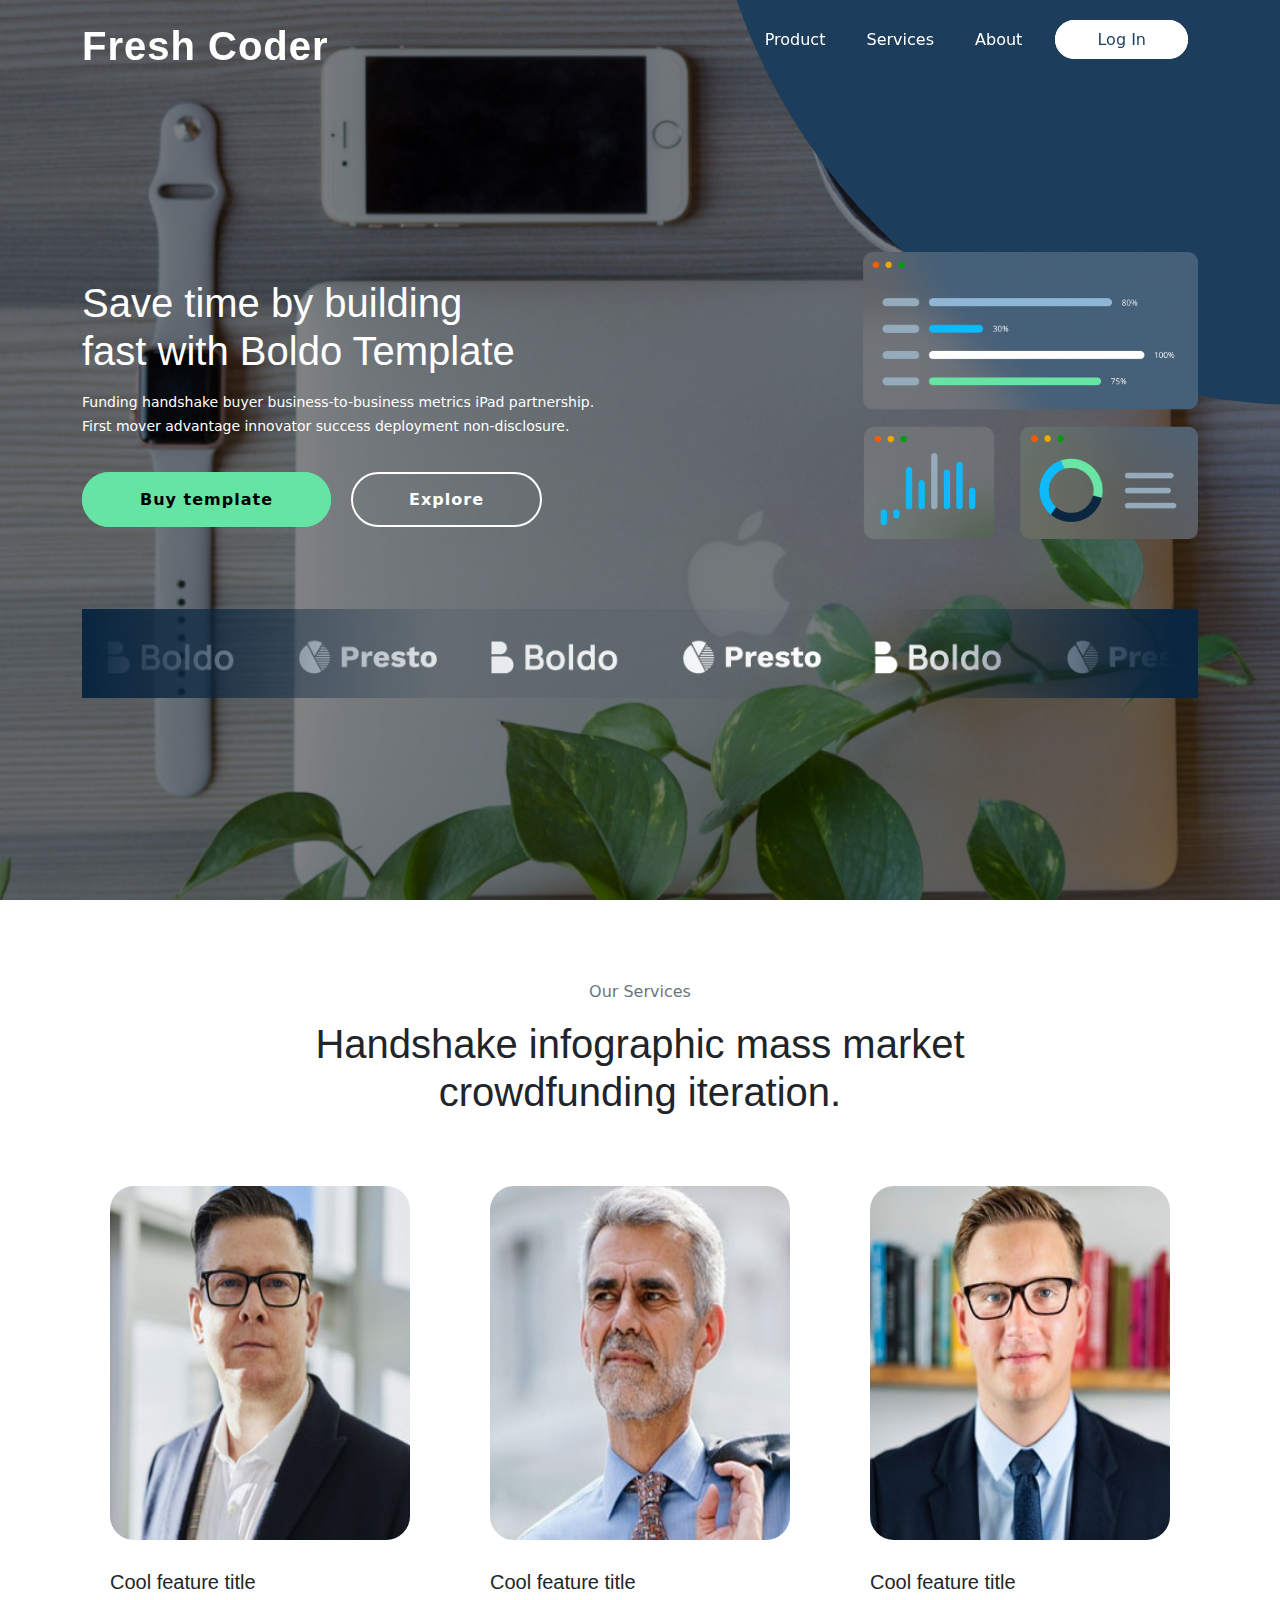
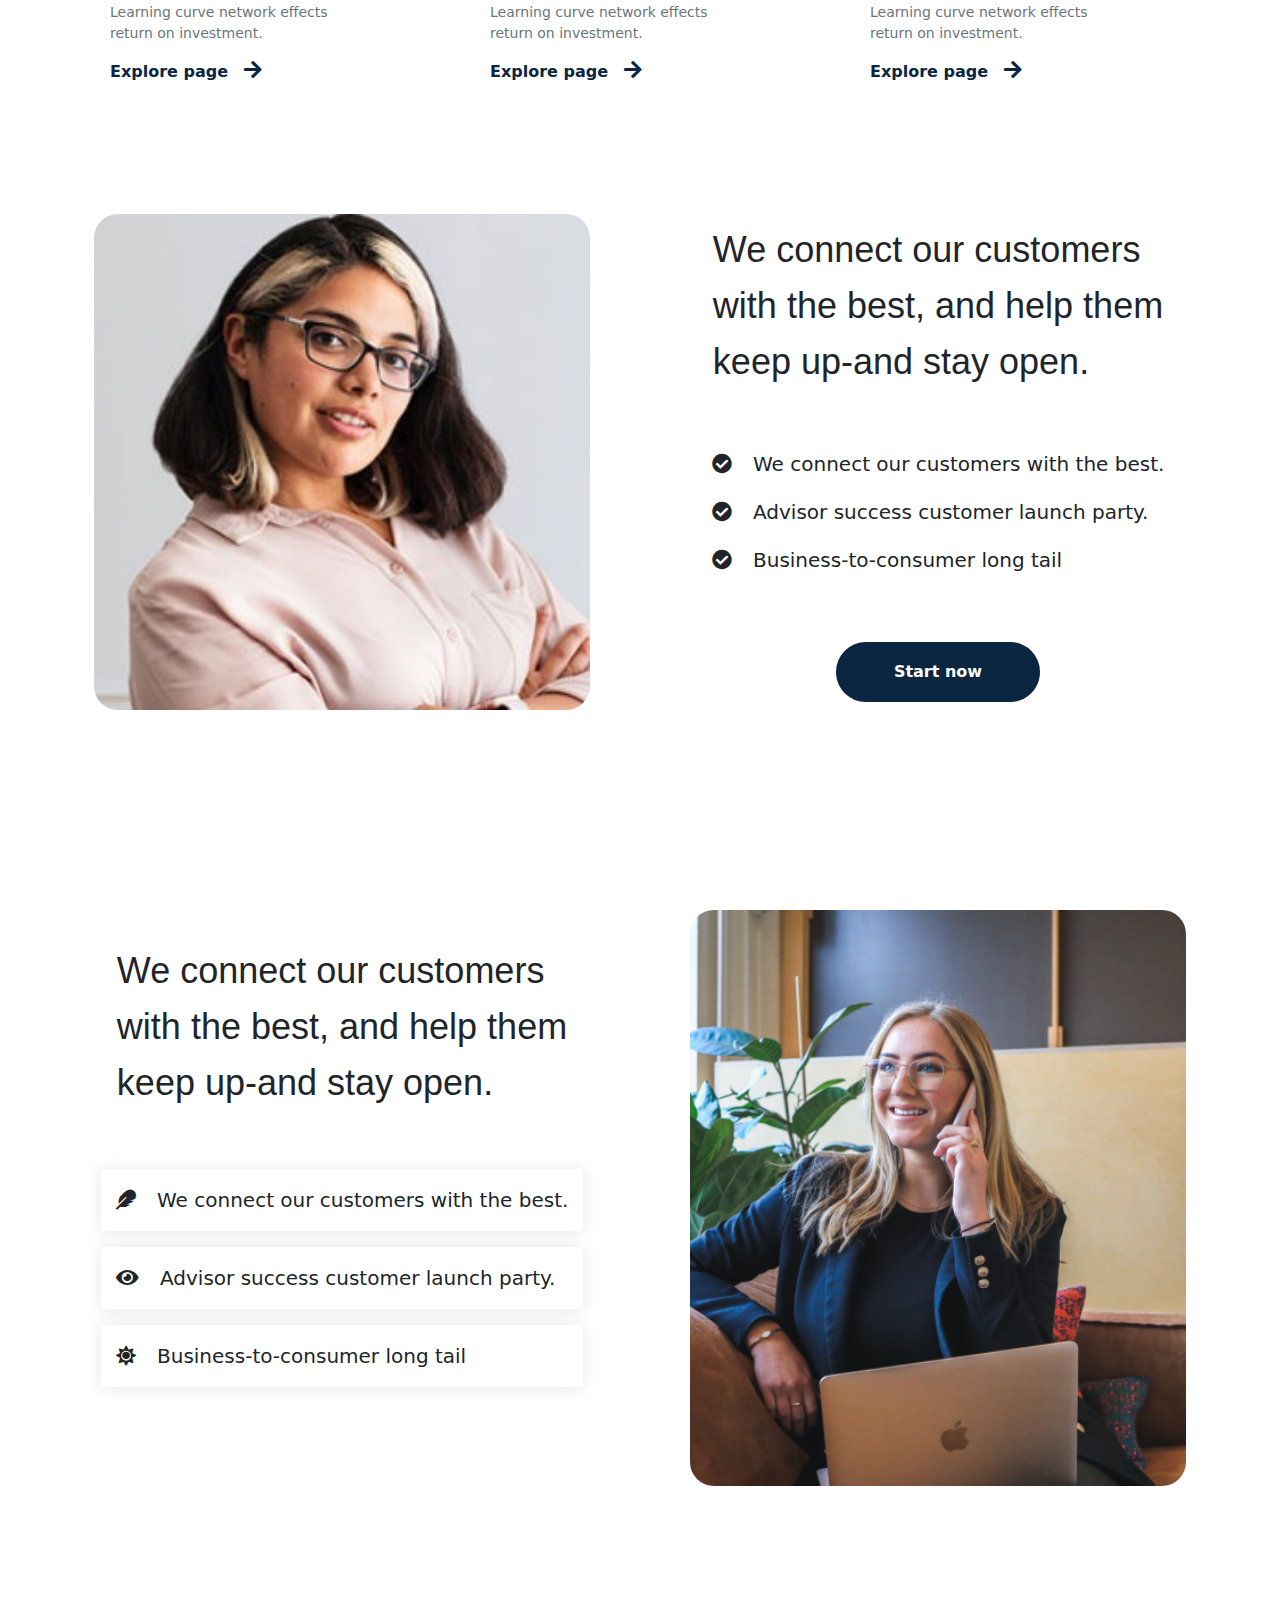
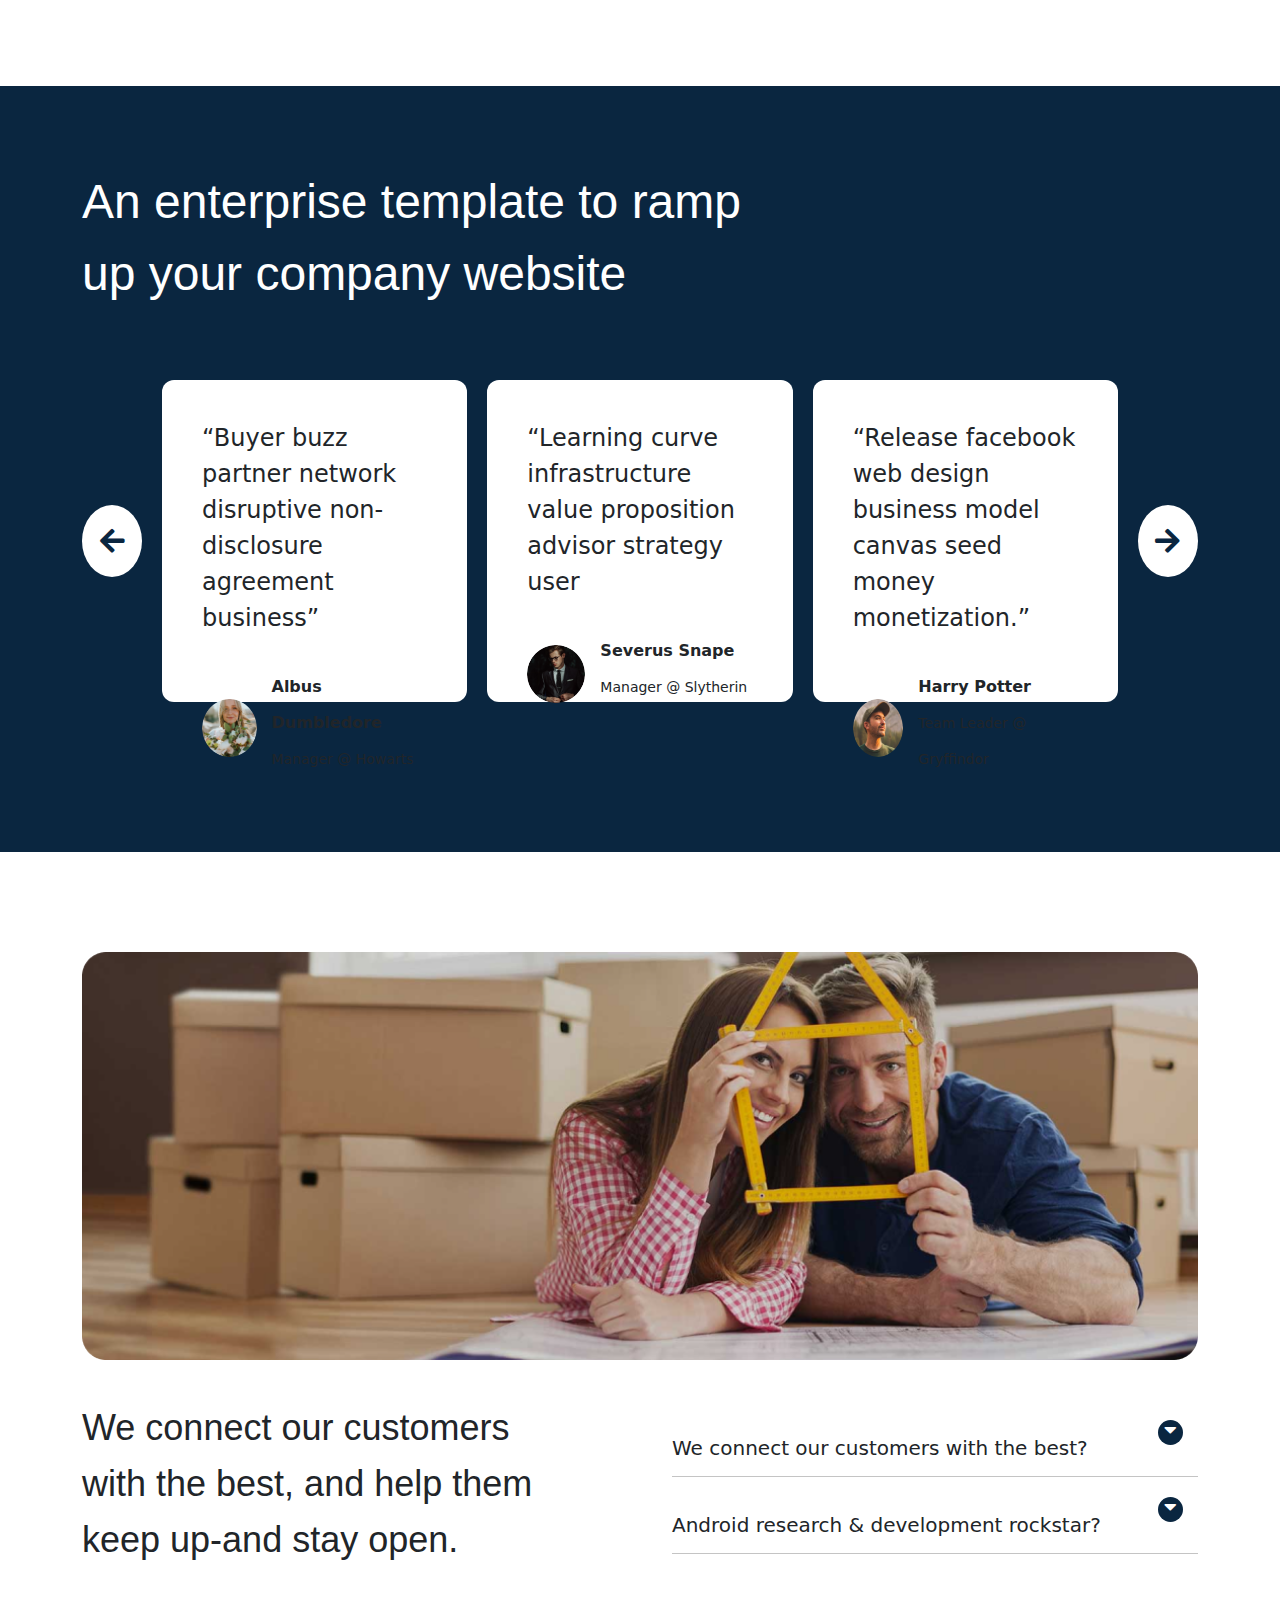
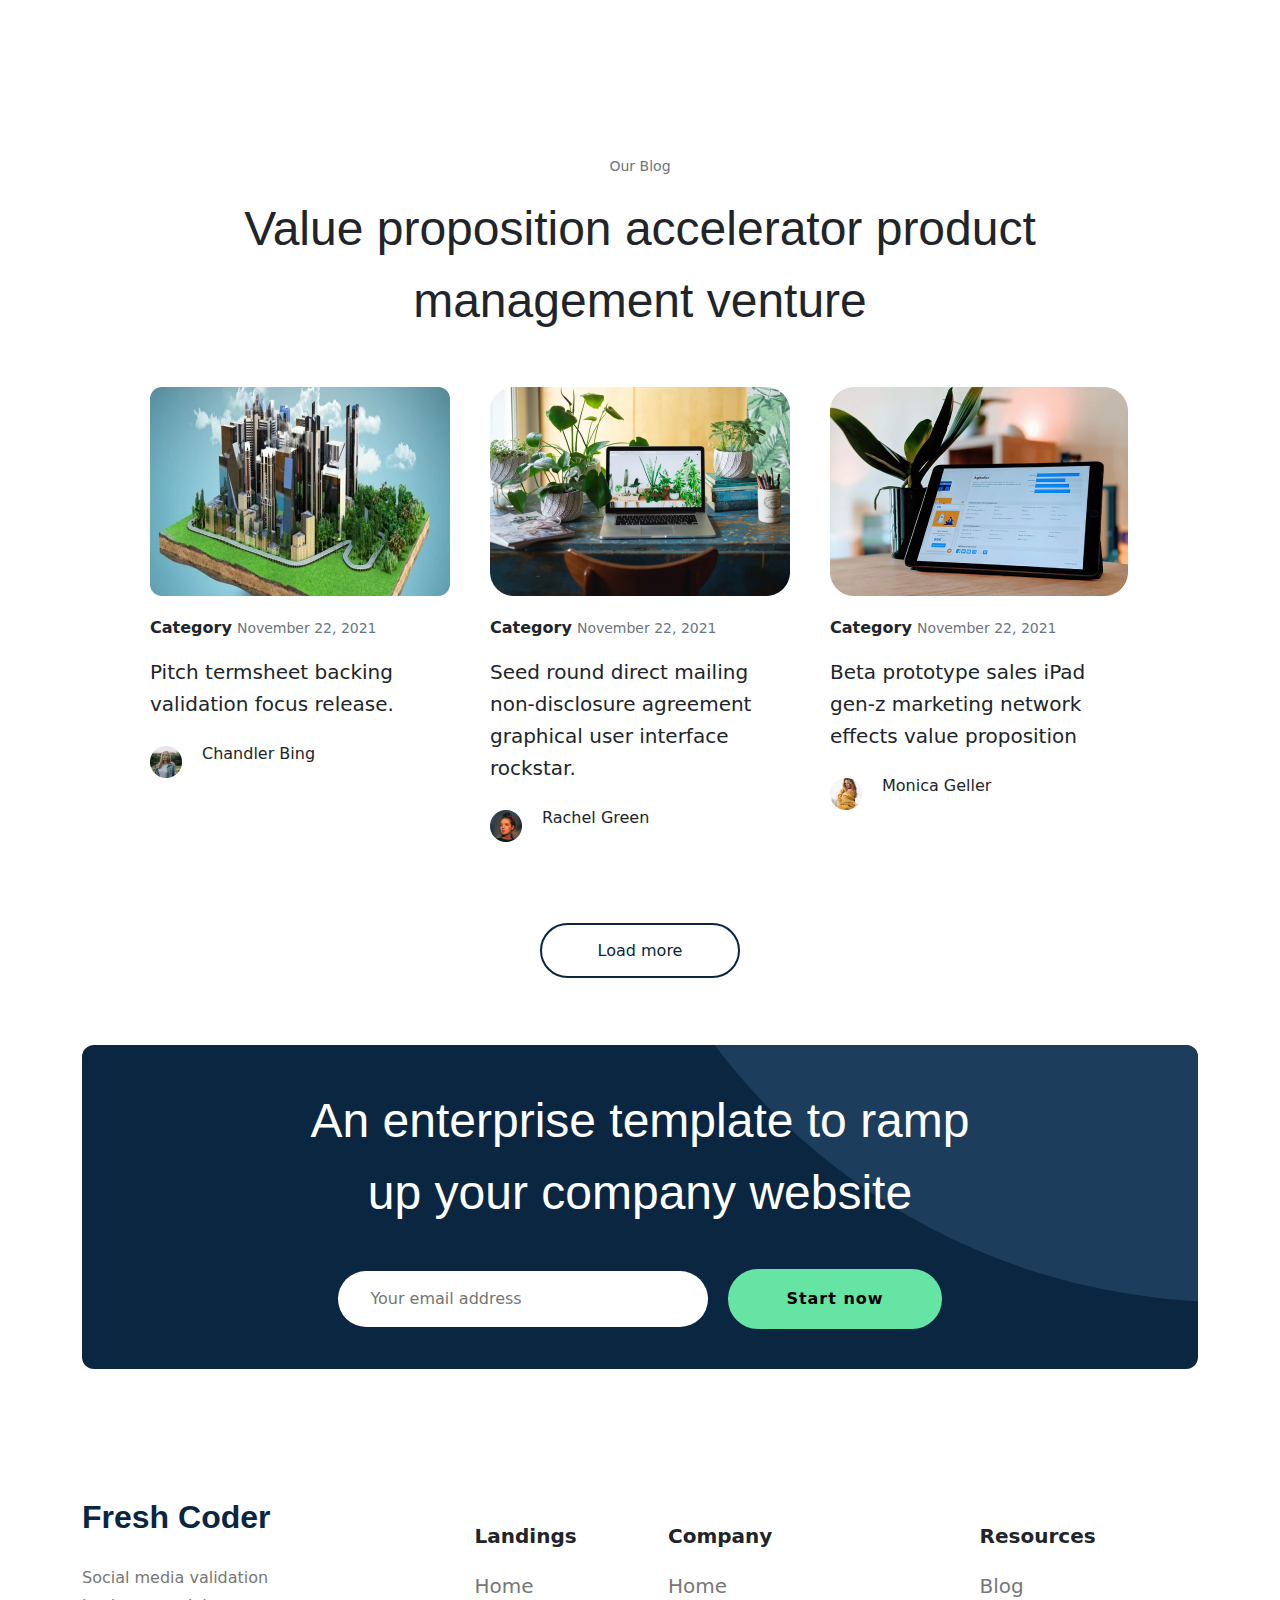
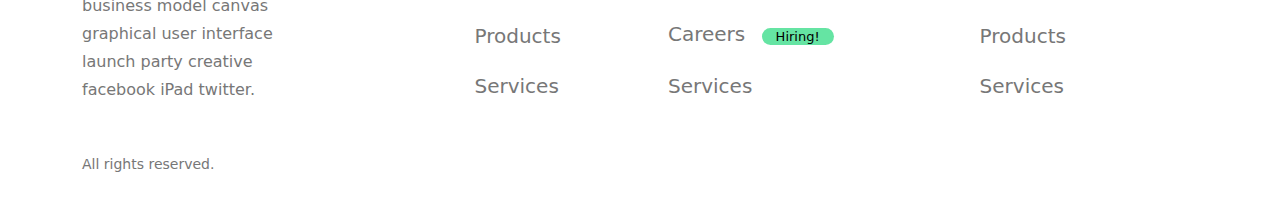
<file: index.html>
<!DOCTYPE html>
<html lang="en">

<head>
    <meta charset="UTF-8">
    <meta http-equiv="X-UA-Compatible" content="IE=edge">
    <meta name="viewport" content="width=device-width, initial-scale=1.0">
    <meta name="description"
        content="Fresh Coder, funding handshake buyer business-to-business metrics iPad partnership. First mover advantage innovator success deployment non-disclosure.">
    <meta name="author" content="Mohammad Rahi">
    <title>Fresh Coder</title>
    <!--===== CSS Links =====-->
    <link rel="stylesheet" href="styles/bootstrap5.min.css">
    <link rel="stylesheet" href="styles/style.css">
    <!--===== FONT AWESOME ICON =====-->
    <link rel="stylesheet" href="https://cdnjs.cloudflare.com/ajax/libs/font-awesome/5.9.0/css/all.css">
</head>

<body>

    <!--===== HEADER =====-->
    <header id="header">
        <nav class="container">
            <div class="logo">
                <a href="">Fresh Coder</a>
            </div>

            <div class="nav_menu">
                <div class="nav_overlay"></div>
                <ul>
                    <li><a href="#product">Product</a></li>
                    <li><a href="#services">Services</a></li>
                    <li><a href="#about">About</a></li>
                    <li><a href="login.html" class="nav_login">Log In</a></li>
                </ul>
            </div>

            <div class="nav_toggle" onclick="navToggle(this)">
                <div class="bar1"></div>
                <div class="bar2"></div>
                <div class="bar3"></div>
            </div>
        </nav>
    </header>

    <!--===== HERO =====-->
    <section class="hero">
        <div class="hero_circle"></div>
        <div class="hero_bg">
            <div class="container">
                <div class="hero_wrapper">
                    <div class="hero_text">
                        <h1>Save time by building <br /> fast with Boldo Template </h1>
                        <p><small>Funding handshake buyer business-to-business metrics iPad partnership. <br /> First
                                mover
                                advantage
                                innovator
                                success deployment non-disclosure.</small></p>
                        <div class="button_wrapper">
                            <a class="buy_button">Buy template</a>
                            <a class="explore_button">Explore</a>
                        </div>
                    </div>
                    <div class="hero_img">
                        <img src="assets/img/hero graphics.png" alt="Hero Graphics">
                    </div>
                </div>
                <div class="logo_wall text-center">
                    <img src="assets/img/Logo Wall.png" alt="Logo Wall" />
                </div>
            </div>
        </div>
    </section>

    <!--===== SERVICES =====-->
    <section class="services section" id="services">
        <div class="container">
            <div class="section_header text-center">
                <p class="text-muted">Our Services</p>
                <h1 class="section_title">Handshake infographic mass market <br /> crowdfunding iteration.</h1>
            </div>
            <div class="infographics">
                <div class="infograpic">
                    <div class="infographic_img">
                        <img src="assets/img/team-1-1.jpg" alt="">
                    </div>
                    <div class="infographic_text">
                        <h5>Cool feature title</h5>
                        <p class="text-muted small">Learning curve network effects <br> return on investment.</p>
                        <a class="infographic_link">Explore page <i class="fas fa-arrow-right"></i></a>
                    </div>
                </div>
                <div class="infograpic">
                    <div class="infographic_img">
                        <img src="assets/img/team-1-2.jpg" alt="">
                    </div>
                    <div class="infographic_text">
                        <h5>Cool feature title</h5>
                        <p class="text-muted small">Learning curve network effects <br> return on investment.</p>
                        <a class="infographic_link">Explore page <i class="fas fa-arrow-right"></i></a>
                    </div>
                </div>
                <div class="infograpic">
                    <div class="infographic_img">
                        <img src="assets/img/team-1-4.jpg" alt="">
                    </div>
                    <div class="infographic_text">
                        <h5>Cool feature title</h5>
                        <p class="text-muted small">Learning curve network effects <br> return on investment.</p>
                        <a class="infographic_link">Explore page <i class="fas fa-arrow-right"></i></a>
                    </div>
                </div>
            </div>

            <div class="start_now container">
                <div class="start_now_img">
                    <img src="assets/img/1-30%.jpg" alt="">
                </div>
                <div class="start_now_text">
                    <h2>We connect our customers <br /> with the best, and help them <br /> keep up-and stay open.</h2>
                    <div>
                        <p><i class="fas fa-check-circle"></i> We connect our customers with the best.</p>
                        <p><i class="fas fa-check-circle"></i> Advisor success customer launch party.</p>
                        <p><i class="fas fa-check-circle"></i> Business-to-consumer long tail</p>
                    </div>
                    <a class="start_button">Start now</a>
                </div>
            </div>

            <div class="start_now container">
                <div class="start_now_text">
                    <h2>We connect our customers <br /> with the best, and help them <br /> keep up-and stay open.</h2>
                    <div class="info_wrapper">
                        <p><i class="fas fa-feather"></i> We connect our customers with the best.</p>
                        <p><i class="fas fa-eye"></i> Advisor success customer launch party.</p>
                        <p><i class="fas fa-sun"></i> Business-to-consumer long tail</p>
                    </div>
                </div>

                <div class="start_now_img">
                    <img src="assets/img/1-(30%).png" alt="">
                </div>
            </div>
        </div>

        <!--===== TESTIMONIAL =====-->
        <div class="testimonial">
            <div class="testimonial_wrapper container">
                <h2>An enterprise template to ramp <br /> up your company website</h2>

                <div class="testimonial_slider">

                    <div class="slide_left"><i class="fas fa-arrow-left"></i></div>

                    <div class="slider_item">
                        <p>“Buyer buzz partner network disruptive non-disclosure agreement business”</p>
                        <div class="user">
                            <div class="profile">
                                <img src="assets/img/Ellipse 4 (2).png" alt="">
                            </div>
                            <div>
                                <p><b style="font-size: 16px;">Albus Dumbledore</b> <br /> <small
                                        style="font-size: 14px;">Manager @ Howarts</small></p>
                            </div>
                        </div>
                    </div>
                    <div class="slider_item">
                        <p>“Learning curve infrastructure value proposition advisor strategy user</p>
                        <div class="user">
                            <div class="profile">
                                <img src="assets/img/Ellipse 4.png" alt="">
                            </div>
                            <div>
                                <p><b style="font-size: 16px;">Severus Snape</b><br /><small
                                        style="font-size: 14px;">Manager @ Slytherin</small></p>
                            </div>
                        </div>
                    </div>
                    <div class="slider_item">
                        <p>“Release facebook web design business model canvas seed money monetization.”</p>
                        <div class="user">
                            <div class="profile">
                                <img src="assets/img/Ellipse 4 (1).png" alt="">
                            </div>
                            <div>
                                <p><b style="font-size: 16px;">Harry Potter</b> <br /> <small
                                        style="font-size: 14px;">Team Leader @ Gryffindor</small></p>
                            </div>
                        </div>
                    </div>

                    <div class="slide_right"><i class="fas fa-arrow-right"></i></div>

                </div>
            </div>
        </div>

        <div class="connect">
            <div class="container">
                <div class="connect_img">
                    <img src="assets/img/Image.png" alt="">
                </div>
                <div class="connect_text">
                    <div>
                        <h3>We connect our customers <br> with the best, and help them <br> keep up-and stay open.</h3>
                    </div>
                    <div>
                        <ul>
                            <li>We connect our customers with the best? <i class="fas fa-caret-down"></i></li>
                            <li>Android research & development rockstar? <i class="fas fa-caret-down"></i></li>
                        </ul>
                    </div>
                </div>
            </div>
        </div>
    </section>

    <!--===== BLOG =====-->
    <section class="blog section container" id="blog">
        <div class="blog_wrapper">
            <div class="section_header">
                <p class="small text-muted">Our Blog</p>
                <h2>Value proposition accelerator product <br> management venture</h2>
            </div>

            <div class="blogs">
                <div class="blog_item">
                    <div class="blog_img">
                        <img src="assets/img/Rectangle 1270 (2).png" alt="">
                    </div>
                    <div class="blog_info">
                        <p class="cetegory"><b>Category</b>
                            <small class="text-muted">November 22, 2021</small>
                        </p>
                        <p class="blog_title">
                            Pitch termsheet backing validation focus release.
                        </p>
                        <div class="author">
                            <div class="author_img">
                                <img src="assets/img/Ellipse 10.png" alt="">
                            </div>
                            <p class="author_name">
                                Chandler Bing
                            </p>
                        </div>
                    </div>
                </div>
                <div class="blog_item">
                    <div class="blog_img">
                        <img src="assets/img/Rectangle 1270 (1).png" alt="">
                    </div>
                    <div class="blog_info">
                        <p class="cetegory"><b>Category</b>
                            <small class="text-muted">November 22, 2021</small>
                        </p>
                        <p class="blog_title">
                            Seed round direct mailing non-disclosure agreement graphical user interface rockstar.
                        </p>
                        <div class="author author">
                            <div class="author_img">
                                <img src="assets/img/Ellipse 10 (1).png" alt="">
                            </div>
                            <p class="author_name">
                                Rachel Green
                            </p>
                        </div>
                    </div>
                </div>
                <div class="blog_item">
                    <div class="blog_img">
                        <img src="assets/img/Rectangle 1270.png " alt="">
                    </div>
                    <div class="blog_info">
                        <p class="cetegory"><b>Category</b>
                            <small class="text-muted">November 22, 2021</small>
                        </p>
                        <p class="blog_title">
                            Beta prototype sales iPad gen-z marketing network effects value proposition
                        </p>
                        <div class="author author">
                            <div class="author_img">
                                <img src="assets/img/Ellipse 10 (2).png" alt="">
                            </div>
                            <p class="author_name">
                                Monica Geller
                            </p>
                        </div>
                    </div>
                </div>
            </div>

            <div class="load">
                <a class="load_more">Load more</a>
            </div>

        </div>
    </section>

    <!--===== SUBSCRIBE =====-->
    <section class="subscribe section container">
        <div class="subscribe_wrapper">
            <div class="subscribe_circle"></div>

            <div class="subscribe_data">
                <h2>An enterprise template to ramp <br> up your company website</h2>

                <form class="subscribe_form">
                    <input type="text" placeholder="Your email address">
                    <button>Start now</button>
                </form>
            </div>
        </div>
    </section>

    <!--===== FOOTER =====-->
    <footer class="section">
        <div class="container">
            <div class="footer_wrapper">
                <div class="footer_text">
                    <h3>Fresh Coder</h3>
                    <p>Social media validation business model canvas graphical user interface launch party creative
                        facebook
                        iPad twitter.</p>
                </div>

                <table class="footer_links">
                    <tr>
                        <th>Landings</th>
                        <th>Company</th>
                        <th>Resources</th>
                    </tr>

                    <tr>
                        <td>Home</td>
                        <td>Home</td>
                        <td>Blog</td>
                    </tr>
                    <tr>
                        <td>Products</td>
                        <td>Careers <span>Hiring!</span></td>
                        <td>Products</td>
                    </tr>
                    <tr>
                        <td>Services</td>
                        <td>Services</td>
                        <td>Services</td>
                    </tr>
                </table>
            </div>
            <p><small>All rights reserved.</small></p>
        </div>
    </footer>

    <script src="main.js"></script>
</body>

</html>
</file>
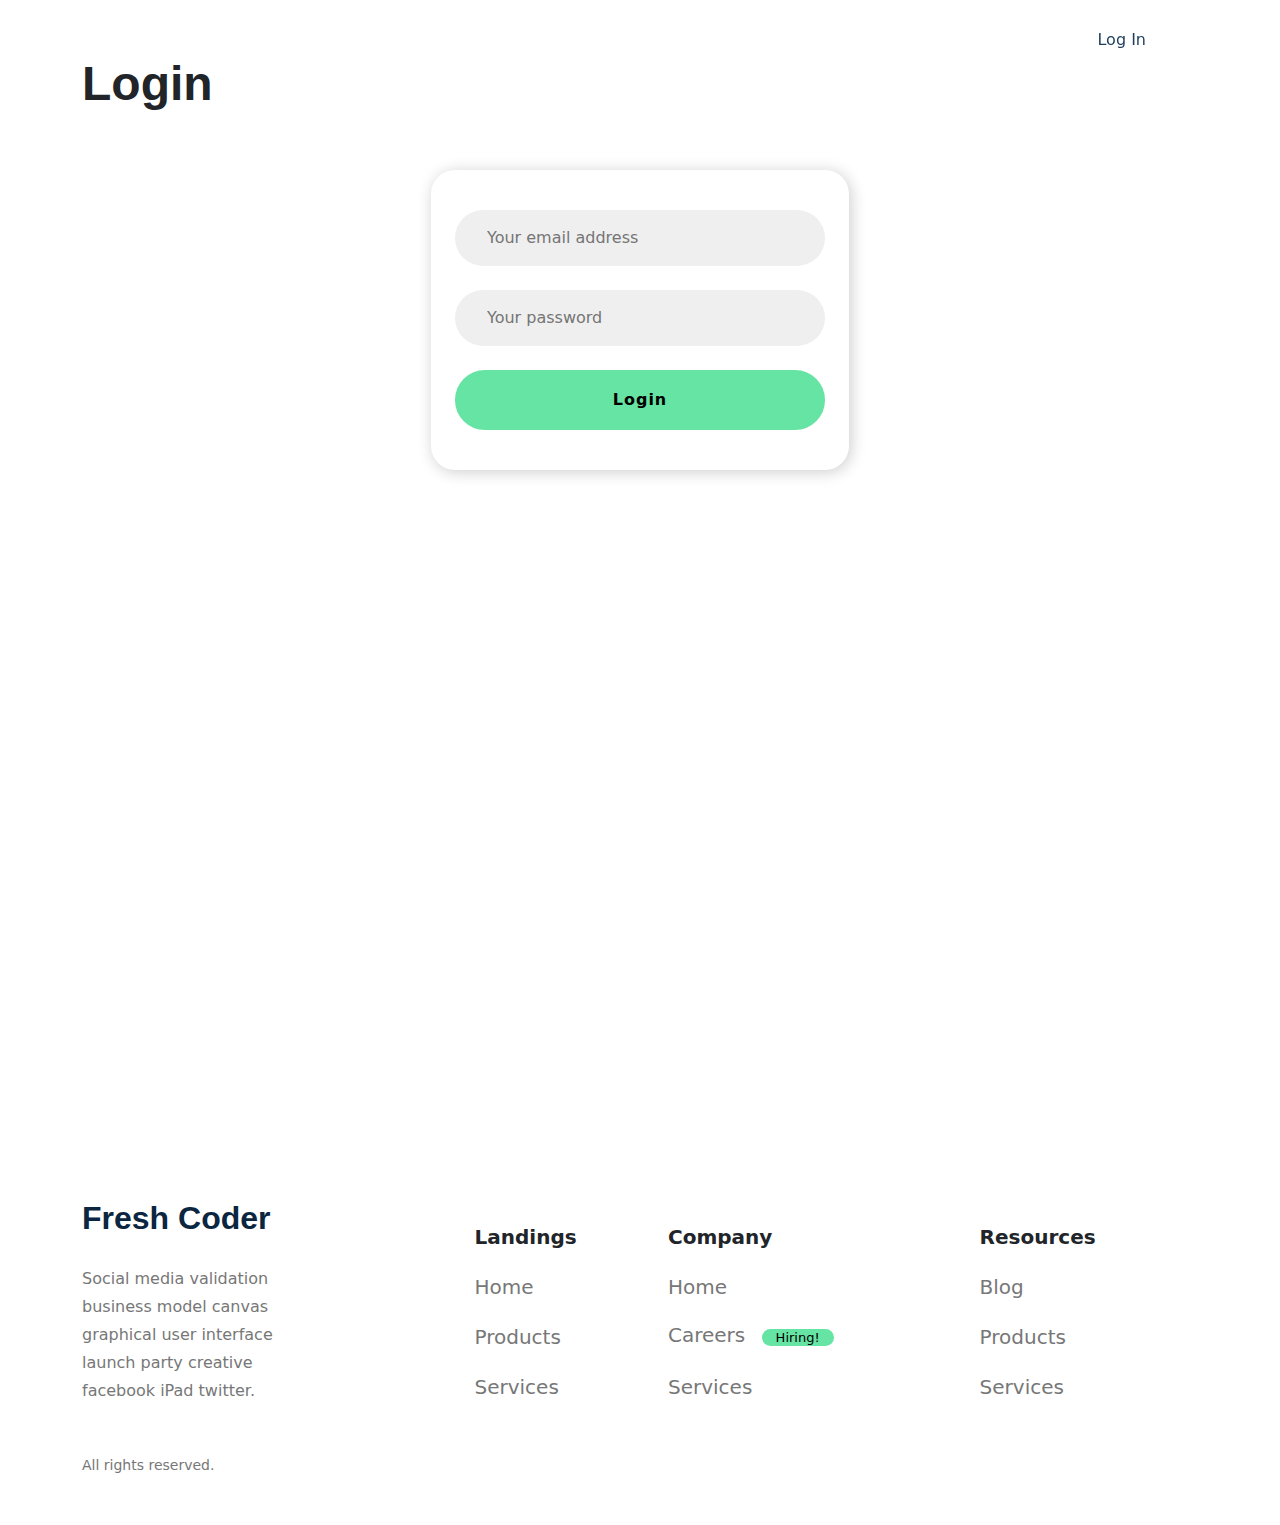
<file: login.html>
<!DOCTYPE html>
<html lang="en">

<head>
    <meta charset="UTF-8">
    <meta http-equiv="X-UA-Compatible" content="IE=edge">
    <meta name="viewport" content="width=device-width, initial-scale=1.0">
    <title>Login - Fresh Coder</title>
    <!--===== CSS Links =====-->
    <link rel="stylesheet" href="styles/bootstrap5.min.css">
    <link rel="stylesheet" href="styles/style.css">
</head>

<body>

    <!--===== HEADER =====-->
    <header id="header">
        <nav class="container">
            <div class="logo">
                <a href="index.html">Fresh Coder</a>
            </div>

            <div class="nav_menu">
                <div class="nav_overlay"></div>
                <ul>
                    <li><a href="#product">Product</a></li>
                    <li><a href="index.html#services">Services</a></li>
                    <li><a href="#about">About</a></li>
                    <li><a href="login.html" class="nav_login">Log In</a></li>
                </ul>
            </div>

            <div class="nav_toggle" onclick="navToggle(this)">
                <div class="bar1"></div>
                <div class="bar2"></div>
                <div class="bar3"></div>
            </div>
        </nav>
    </header>

    <!--===== LOGIN =====-->
    <section class="container login section">
        <h2>Login</h2>
        <div class="form_wrapper">
            <form>
                <div class="form-group">
                    <input type="email" id="email" placeholder="Your email address">
                </div>
                <div class="form-group my-4">
                    <input type="password" id="password" placeholder="Your password">
                </div>
                <div class="form-group">
                    <button>Login</button>
                </div>
            </form>
        </div>
    </section>

    <!--===== FOOTER =====-->
    <footer class="section">
        <div class="container">
            <div class="footer_wrapper">
                <div class="footer_text">
                    <h3>Fresh Coder</h3>
                    <p>Social media validation business model canvas graphical user interface launch party creative
                        facebook
                        iPad twitter.</p>
                </div>

                <table class="footer_links">
                    <tr>
                        <th>Landings</th>
                        <th>Company</th>
                        <th>Resources</th>
                    </tr>

                    <tr>
                        <td>Home</td>
                        <td>Home</td>
                        <td>Blog</td>
                    </tr>
                    <tr>
                        <td>Products</td>
                        <td>Careers <span>Hiring!</span></td>
                        <td>Products</td>
                    </tr>
                    <tr>
                        <td>Services</td>
                        <td>Services</td>
                        <td>Services</td>
                    </tr>
                </table>
            </div>
            <p><small>All rights reserved.</small></p>
        </div>
    </footer>

    <script src="main.js"></script>
</body>

</html>
</file>
<file: styles/style.css>
/*===== Google Font ====*/
@import url("https://fonts.googleapis.com/css2?family=Poppins:wght@400;600;700&display=swap");

/*===== VARIABLE CSS =====*/
:root {
    --header-height: 4rem;
    --font-semi: 400;
}

/*===== COLORS =====*/
:root {
    --first-color: #0A2640;
    --second-color: #65E4A3;
    --third-color: #ffffff;
}

/*===== FONT TYPOGRAPHY =====*/
:root {
    --body-font: 'Poppins', sans-serif;
    --big-font-size: 2rem;
    --h2-font-size: 1.25rem;
    --logo-font-size: 1.7rem;
    --normal-font-size: 0.938rem;
}

/*===== z index =====*/
:root {
    --z-back: -10;
    --z-normal: 1;
    --z-tooltip: 10;
    --z-fixed: 100;
}


@media screen and (min-width: 768px) {
    :root {
        --big-font-size: 3.5rem;
        --h2-font-size: 2rem;
        --normal-font-size: 1rem;
    }
}

@media screen and (min-width: 991px) {
    :root {
        --header-height: 6rem;
        --logo-font-size: 2.5rem;
    }
}

/*===== BASE =====*/
html {
    scroll-behavior: smooth;
}

h1,
h2,
h3,
h4,
h5 {
    font-family: Arial, Helvetica, sans-serif;
    font-weight: var(--font-semi);
}


ul {
    list-style: none;
}

a {
    text-decoration: none;
    user-select: none;
}

img {
    max-width: 100%;
    height: auto;
    display: block;
}

.section {
    padding-top: 3rem;
    padding-bottom: 2rem;
}

.section_header {
    text-align: center;
}

.section_header h2 {
    font-size: 48px;
    line-height: 72px;
}

/*===== HEADER =====*/
header {
    position: fixed;
    top: 0;
    left: 0;
    right: 0;
    height: var(--header-height);
    background-color: transparent;
    z-index: var(--z-fixed);
    transition: .4s;
}

header,
header nav {
    display: flex;
    justify-content: space-between;
    align-items: center;
}

nav ul li {
    display: inline;
    margin: 0 10px;
}

nav ul li a {
    color: var(--third-color) !important;
    padding: 5px 8px;
    position: relative;
}

nav ul li a::before {
    content: "";
    position: absolute;
    left: 0;
    bottom: 0;
    height: 2px;
    width: 0;
    background-color: var(--third-color);
}

nav ul li a:hover::before {
    width: 100%;
    transition: all .4s ease-in-out;
}

.logo a {
    font-weight: var(--font-semi);
    color: var(--third-color);
    letter-spacing: 1px;
    font-size: var(--logo-font-size);
    line-height: 33px;
    font-weight: 700;
    font-family: Arial, Helvetica, sans-serif;
}

.nav_login {
    background-color: #fff;
    color: #1C3D5B !important;
    padding: 8px 40px;
    border-radius: 24px;
    border: 2px solid #fff;
    transition: all .4s ease-in-out;
}

.nav_login:hover {
    background: transparent;
    color: #fff !important;
}

.nav_login:hover::before {
    width: 0;
}

/*===== HERO =====*/
.hero {
    position: relative;
    overflow: hidden !important;
}

.hero_circle {
    position: absolute;
    width: 1200px;
    height: 1200px;
    border-radius: 50%;
    left: 55%;
    bottom: 55%;
    background-color: #1C3D5B;
}

.hero_bg {
    background-image: url("../assets/img/Rectangle 1267.png");
    background-repeat: no-repeat;
    background-position: center center;
    background-size: cover;
    height: 100vh;
    display: flex;
    justify-content: center;
    align-items: center;
}

.hero_wrapper {
    display: flex;
    justify-content: center;
    align-items: center;
    color: #fff;
    width: 100%;
    position: relative;
    margin-top: 50px;
}

.hero_text {
    flex: 70%;
}

.hero_text p {
    margin-top: 15px;
}

.hero_img {
    flex: 30%;
}

.hero_img img,
.logo_wall img {
    width: 100%;
}

.logo_wall {
    margin-top: 70px;
}

.button_wrapper {
    margin-top: 50px;
}

.button_wrapper a {
    padding: 16px 56px;
    border-radius: 56px;
    font-weight: bold;
    user-select: none;
    letter-spacing: 1px;
    transition: all .4s ease-in-out;
}

.button_wrapper .buy_button {
    background-color: #65E4A3;
    border: 2px solid #65E4A3;
    color: #000;
}

.button_wrapper .buy_button:hover {
    background-color: transparent;
    border: 2px solid #65E4A3;
    color: #65E4A3;
}

.button_wrapper .explore_button {
    background-color: transparent;
    border: 2px solid #fff;
    color: #fff;
    margin-left: 15px;
}

.button_wrapper .explore_button:hover {
    background-color: #fff;
    border: 2px solid #fff;
    color: #000;
}

/*===== SERVICE =====*/
#services {
    padding-top: 80px;
}

.infographics {
    display: flex;
    justify-content: center;
    align-items: center;
    gap: 80px;
    margin: 70px 0;
}

.infographic_img {
    width: 300px;
    height: 354px;
}

.infograpic img {
    border-radius: 24px;
    width: 100%;
    height: 100%;
}

.infographic_text {
    margin: 30px 0;
}

.infographic_link {
    margin-top: 25px;
    font-weight: 700;
    color: #0A2640;
    transition: all .4s;
}

.infographic_link:hover {
    color: #0A2640 !important;
    opacity: .75;
}

.fa-arrow-right {
    margin-left: 10px;
}

/*===== START-NOW =====*/
.start_now {
    margin: 100px 0;
    margin-bottom: 200px;
    display: flex;
    justify-content: center;
    align-items: center;
    gap: 100px;
}

.start_now_img img {
    border-radius: 24px;
    width: 100%;
}

.start_now_img,
.start_now_text {
    flex: 1;
    display: flex;
    justify-content: center;
    align-items: center;
    flex-direction: column;
}

.start_now_text h2 {
    font-size: 36px;
    line-height: 56px;
}

.start_now_text p {
    font-size: 20px;
    line-height: 32px;
    font-weight: 400;
}

.start_now_text div {
    margin: 50px 0;
}

.fas {
    font-size: 20px;
    margin-right: 15px;
}

.start_button {
    padding: 16px 56px;
    background: #0A2640;
    font-weight: bold;
    color: #fff;
    border: 2px solid #0A2640;
    border-radius: 56px;
    transition: all .4s ease-in-out;

}

.start_button:hover {
    background-color: transparent;
    color: #0A2640 !important;
}

.info_wrapper p {
    box-shadow: 0 1px 16px rgba(0, 0, 0, .1);
    padding: 15px;
    transition: all .3s;
}

.info_wrapper p:hover {
    background-color: #0A2640;
    color: #fff;
}

/*===== TESTIMONIAL =====*/
.testimonial {
    background-color: #0A2640;
    padding: 80px 0;
}

.testimonial h2 {
    color: #fff;
    font-size: 48px;
    line-height: 72px;
}

.testimonial_slider {
    display: flex;
    justify-content: center;
    align-items: center;
    gap: 20px;
    margin: 70px 0;
}

.slider_item {
    background-color: #fff;
    border-radius: 12px;
    padding: 40px;
    height: 322px;
    width: 350px;
    font-size: 24px;
}

.slide_left,
.slide_right {
    background-color: #fff;
    border-radius: 50%;
    width: 72px;
    height: 72px;
    display: flex;
    justify-content: center;
    align-items: center;
}

.slide_left i,
.slide_right i {
    margin: 0;
    color: #0A2640;
    font-size: 28px;
    font-weight: 700;
}

.user {
    display: flex;
    justify-content: flex-start;
    align-items: center;
    gap: 15px;
    margin-top: 30px;
}

.user img {
    width: 58px;
    height: 58px;
    border-radius: 50%;
}

/*===== CONNECT =====*/
.connect {
    margin: 100px 0;
    display: flex;
    justify-content: space-between;
    align-items: center;
}

.connect_img {
    border-radius: 24px;
}

.connect_img img {
    width: 100%;
}

.connect_text {
    display: flex;
    justify-content: space-between;
    align-items: flex-start;
    margin-top: 40px;
}

.connect_text div {
    flex: 1;
}

.connect_text h3 {
    font-size: 36px;
    line-height: 56px;
}

.connect_text li {
    font-size: 20px;
    line-height: 56px;
    border-bottom: 1px solid #C4C4C4;
    margin: 20px 0;
}

.fa-caret-down {
    background-color: #0A2640;
    color: #fff;
    width: 25px;
    height: 25px;
    border-radius: 50%;
    float: right;
    text-align: center;
}

/*===== BLOG =====*/
.blogs {
    display: flex;
    justify-content: center;
    align-items: center;
    margin-top: 50px;
    gap: 40px;
}

.blog_item {
    width: 300px;
    height: 480px;
}

.blog_info {
    margin: 20px 0;
}

.blog_title {
    font-size: 20px;
    line-height: 32px;
}

.category {
    font-size: 16px;
    line-height: 28px;
}

.author {
    display: flex;
    justify-content: flex-start;
    align-items: center;
    gap: 20px;
    font-size: 16px;
    line-height: 28px;
    margin-top: 20px;
}

.load {
    text-align: center;
    margin-top: 70px;
}

.load_more {
    background-color: #fff;
    color: #0A2640;
    border: 2px solid #0A2640;
    font-size: 16px;
    line-height: 28px;
    padding: 16px 56px;
    border-radius: 56px;
    transition: .4s;
}

.load_more:hover {
    background-color: #0A2640;
    color: #fff !important;

}

.subscribe_wrapper {
    background-color: #0A2640;
    padding: 40px;
    border-radius: 12px;
    color: #fff;
    position: relative;
    overflow: hidden;
}

.subscribe_circle {
    position: absolute;
    height: 1293px;
    width: 1293px;
    left: 45%;
    right: -100%;
    top: -320%;
    background: #1C3D5B;
    border-radius: 50%;
}

.subscribe_data {
    position: relative;
}

.subscribe_wrapper h2 {
    font-size: 48px;
    line-height: 72px;
    text-align: center;
}

.subscribe form {
    display: flex;
    justify-content: center;
    align-items: center;
    gap: 20px;
    margin-top: 40px;
}

.subscribe input {
    background: #FFFFFF;
    border-radius: 56px;
    padding: 16px 32px;
    width: 370px;
    outline: none;
    border: none;
}

.subscribe button {
    padding: 16px 56px;
    border-radius: 56px;
    font-weight: bold;
    user-select: none;
    letter-spacing: 1px;
    transition: all .4s ease-in-out;
    background-color: #65E4A3;
    border: 2px solid #65E4A3;
    color: #000;
}

.subscribe button:hover {
    background-color: transparent;
    border: 2px solid #65E4A3;
    color: #65E4A3;
}

footer {
    padding-top: 100px !important;
    padding-bottom: 30px !important;
}

.footer_wrapper {
    display: flex;
    justify-content: center;
    align-items: center;
    gap: 150px;
}

.footer_wrapper div {
    width: 25%;
}

.footer_wrapper table {
    width: 75%;
}

footer h3 {
    font-size: 32px;
    line-height: 33px;
    color: #0A2640;
    font-weight: 700;
}

footer p {
    font-size: 16px;
    line-height: 28px;
    color: #777777;
    font-weight: 400;
    margin-top: 30px
}

tr {
    height: 50px;
}

th {
    font-size: 20px;
    line-height: 32px;
    font-weight: 700;
}

td {
    font-size: 20px;
    line-height: 32px;
    font-weight: 400;
    color: #777777;
}

td span {
    padding: 1px 14px;
    background-color: #65E4A3;
    border-radius: 120px;
    color: #000 !important;
    font-size: 13px;
    margin-left: 10px;
}

/*===== LOGIN.HTML =====*/
.login h2 {
    font-size: 48px;
    line-height: 72px;
    font-weight: 700;
}

.login_header {
    background-color: #0A2640;
    position: static;
    box-shadow: 0 1px 4px rgba(0, 0, 0, .1);
}

.login .form_wrapper {
    display: flex;
    justify-content: center;
    align-items: flex-start;
    width: 100%;
    height: 100vh;
    margin-top: 50px;
}

.form_wrapper form {
    box-shadow: 2px 2px 16px rgba(0, 0, 0, .2);
    padding: 40px 24px;
    border-radius: 24px;

}

.form_wrapper input {
    background: #efefef;
    border-radius: 56px;
    padding: 16px 32px;
    width: 370px;
    outline: none;
    border: none;
}

.form_wrapper button {
    padding: 16px 56px;
    width: 370px;
    border-radius: 56px;
    font-weight: bold;
    user-select: none;
    letter-spacing: 1px;
    transition: all .4s ease-in-out;
    background-color: #65E4A3;
    border: 2px solid #65E4A3;
    color: #000;
}

.form_wrapper button:hover {
    background-color: transparent;
    color: #65E4A3;
}

@media screen and (min-width: 991px) {
    .nav_toggle {
        display: none;
    }
}

@media screen and (max-width: 991px) {
    .nav_toggle {
        display: inline;
    }

    .bar1,
    .bar2,
    .bar3 {
        width: 35px;
        height: 3px;
        background-color: var(--third-color);
        margin: 6px 0;
        transition: 0.5s;
    }

    .nav_menu {
        position: fixed;
        top: 0;
        right: 0;
        bottom: 0;
        width: 300px;
        background-color: var(--first-color);
        z-index: var(--z-fixed);
        display: flex;
        justify-content: center;
        align-items: center;
        display: none;
    }

    .show {
        display: block;
    }

    .nav_menu ul {
        display: flex;
        justify-content: center;
        align-items: center;
        flex-direction: column;
        width: 100%;
        padding: 0;
        margin: 0;
        margin-top: 100px;
    }

    .nav_overlay {
        position: fixed;
        top: 0;
        left: 0;
        bottom: 0;
        right: 300px;
        background-color: #000;
        opacity: .7;
    }

    .nav_menu ul li {
        width: 100%;
        margin: 0;
    }

    .nav_menu ul li a {
        padding: 15px 0;
        display: flex;
        justify-content: center;
        align-items: center;
        font-size: 18px;
        transition: .4s;
    }

    .nav_login {
        padding: 15px 0 !important;
    }

    .nav_menu ul li a:hover {
        background-color: rgba(255, 255, 255, .1);
    }

    .nav_menu ul li a::before {
        width: 0 !important;
    }

    .hero_img, .slide_left, .slide_right{
        display: none;
    }

    .infographics, .start_now, .testimonial_slider, .blogs, .subscribe form, .footer_wrapper{
        flex-direction: column;
        gap: 20px;
    }

    .footer_wrapper div, .footer_wrapper table{
        flex: 100%;
    }

}
</file>
<file: styles/bootstrap5.min.css>
@charset "UTF-8";/*!
 * Bootstrap  v5.2.0 (https://getbootstrap.com/)
 * Copyright 2011-2022 The Bootstrap Authors
 * Copyright 2011-2022 Twitter, Inc.
 * Licensed under MIT (https://github.com/twbs/bootstrap/blob/main/LICENSE)
 */:root{--bs-blue:#0d6efd;--bs-indigo:#6610f2;--bs-purple:#6f42c1;--bs-pink:#d63384;--bs-red:#dc3545;--bs-orange:#fd7e14;--bs-yellow:#ffc107;--bs-green:#198754;--bs-teal:#20c997;--bs-cyan:#0dcaf0;--bs-black:#000;--bs-white:#fff;--bs-gray:#6c757d;--bs-gray-dark:#343a40;--bs-gray-100:#f8f9fa;--bs-gray-200:#e9ecef;--bs-gray-300:#dee2e6;--bs-gray-400:#ced4da;--bs-gray-500:#adb5bd;--bs-gray-600:#6c757d;--bs-gray-700:#495057;--bs-gray-800:#343a40;--bs-gray-900:#212529;--bs-primary:#0d6efd;--bs-secondary:#6c757d;--bs-success:#198754;--bs-info:#0dcaf0;--bs-warning:#ffc107;--bs-danger:#dc3545;--bs-light:#f8f9fa;--bs-dark:#212529;--bs-primary-rgb:13,110,253;--bs-secondary-rgb:108,117,125;--bs-success-rgb:25,135,84;--bs-info-rgb:13,202,240;--bs-warning-rgb:255,193,7;--bs-danger-rgb:220,53,69;--bs-light-rgb:248,249,250;--bs-dark-rgb:33,37,41;--bs-white-rgb:255,255,255;--bs-black-rgb:0,0,0;--bs-body-color-rgb:33,37,41;--bs-body-bg-rgb:255,255,255;--bs-font-sans-serif:system-ui,-apple-system,"Segoe UI",Roboto,"Helvetica Neue","Noto Sans","Liberation Sans",Arial,sans-serif,"Apple Color Emoji","Segoe UI Emoji","Segoe UI Symbol","Noto Color Emoji";--bs-font-monospace:SFMono-Regular,Menlo,Monaco,Consolas,"Liberation Mono","Courier New",monospace;--bs-gradient:linear-gradient(180deg, rgba(255, 255, 255, 0.15), rgba(255, 255, 255, 0));--bs-body-font-family:var(--bs-font-sans-serif);--bs-body-font-size:1rem;--bs-body-font-weight:400;--bs-body-line-height:1.5;--bs-body-color:#212529;--bs-body-bg:#fff;--bs-border-width:1px;--bs-border-style:solid;--bs-border-color:#dee2e6;--bs-border-color-translucent:rgba(0, 0, 0, 0.175);--bs-border-radius:0.375rem;--bs-border-radius-sm:0.25rem;--bs-border-radius-lg:0.5rem;--bs-border-radius-xl:1rem;--bs-border-radius-2xl:2rem;--bs-border-radius-pill:50rem;--bs-link-color:#0d6efd;--bs-link-hover-color:#0a58ca;--bs-code-color:#d63384;--bs-highlight-bg:#fff3cd}*,::after,::before{box-sizing:border-box}@media (prefers-reduced-motion:no-preference){:root{scroll-behavior:smooth}}body{margin:0;font-family:var(--bs-body-font-family);font-size:var(--bs-body-font-size);font-weight:var(--bs-body-font-weight);line-height:var(--bs-body-line-height);color:var(--bs-body-color);text-align:var(--bs-body-text-align);background-color:var(--bs-body-bg);-webkit-text-size-adjust:100%;-webkit-tap-highlight-color:transparent}hr{margin:1rem 0;color:inherit;border:0;border-top:1px solid;opacity:.25}.h1,.h2,.h3,.h4,.h5,.h6,h1,h2,h3,h4,h5,h6{margin-top:0;margin-bottom:.5rem;font-weight:500;line-height:1.2}.h1,h1{font-size:calc(1.375rem + 1.5vw)}@media (min-width:1200px){.h1,h1{font-size:2.5rem}}.h2,h2{font-size:calc(1.325rem + .9vw)}@media (min-width:1200px){.h2,h2{font-size:2rem}}.h3,h3{font-size:calc(1.3rem + .6vw)}@media (min-width:1200px){.h3,h3{font-size:1.75rem}}.h4,h4{font-size:calc(1.275rem + .3vw)}@media (min-width:1200px){.h4,h4{font-size:1.5rem}}.h5,h5{font-size:1.25rem}.h6,h6{font-size:1rem}p{margin-top:0;margin-bottom:1rem}abbr[title]{-webkit-text-decoration:underline dotted;text-decoration:underline dotted;cursor:help;-webkit-text-decoration-skip-ink:none;text-decoration-skip-ink:none}address{margin-bottom:1rem;font-style:normal;line-height:inherit}ol,ul{padding-left:2rem}dl,ol,ul{margin-top:0;margin-bottom:1rem}ol ol,ol ul,ul ol,ul ul{margin-bottom:0}dt{font-weight:700}dd{margin-bottom:.5rem;margin-left:0}blockquote{margin:0 0 1rem}b,strong{font-weight:bolder}.small,small{font-size:.875em}.mark,mark{padding:.1875em;background-color:var(--bs-highlight-bg)}sub,sup{position:relative;font-size:.75em;line-height:0;vertical-align:baseline}sub{bottom:-.25em}sup{top:-.5em}a{color:var(--bs-link-color);text-decoration:underline}a:hover{color:var(--bs-link-hover-color)}a:not([href]):not([class]),a:not([href]):not([class]):hover{color:inherit;text-decoration:none}code,kbd,pre,samp{font-family:var(--bs-font-monospace);font-size:1em}pre{display:block;margin-top:0;margin-bottom:1rem;overflow:auto;font-size:.875em}pre code{font-size:inherit;color:inherit;word-break:normal}code{font-size:.875em;color:var(--bs-code-color);word-wrap:break-word}a>code{color:inherit}kbd{padding:.1875rem .375rem;font-size:.875em;color:var(--bs-body-bg);background-color:var(--bs-body-color);border-radius:.25rem}kbd kbd{padding:0;font-size:1em}figure{margin:0 0 1rem}img,svg{vertical-align:middle}table{caption-side:bottom;border-collapse:collapse}caption{padding-top:.5rem;padding-bottom:.5rem;color:#6c757d;text-align:left}th{text-align:inherit;text-align:-webkit-match-parent}tbody,td,tfoot,th,thead,tr{border-color:inherit;border-style:solid;border-width:0}label{display:inline-block}button{border-radius:0}button:focus:not(:focus-visible){outline:0}button,input,optgroup,select,textarea{margin:0;font-family:inherit;font-size:inherit;line-height:inherit}button,select{text-transform:none}[role=button]{cursor:pointer}select{word-wrap:normal}select:disabled{opacity:1}[list]:not([type=date]):not([type=datetime-local]):not([type=month]):not([type=week]):not([type=time])::-webkit-calendar-picker-indicator{display:none!important}[type=button],[type=reset],[type=submit],button{-webkit-appearance:button}[type=button]:not(:disabled),[type=reset]:not(:disabled),[type=submit]:not(:disabled),button:not(:disabled){cursor:pointer}::-moz-focus-inner{padding:0;border-style:none}textarea{resize:vertical}fieldset{min-width:0;padding:0;margin:0;border:0}legend{float:left;width:100%;padding:0;margin-bottom:.5rem;font-size:calc(1.275rem + .3vw);line-height:inherit}@media (min-width:1200px){legend{font-size:1.5rem}}legend+*{clear:left}::-webkit-datetime-edit-day-field,::-webkit-datetime-edit-fields-wrapper,::-webkit-datetime-edit-hour-field,::-webkit-datetime-edit-minute,::-webkit-datetime-edit-month-field,::-webkit-datetime-edit-text,::-webkit-datetime-edit-year-field{padding:0}::-webkit-inner-spin-button{height:auto}[type=search]{outline-offset:-2px;-webkit-appearance:textfield}::-webkit-search-decoration{-webkit-appearance:none}::-webkit-color-swatch-wrapper{padding:0}::-webkit-file-upload-button{font:inherit;-webkit-appearance:button}::file-selector-button{font:inherit;-webkit-appearance:button}output{display:inline-block}iframe{border:0}summary{display:list-item;cursor:pointer}progress{vertical-align:baseline}[hidden]{display:none!important}.lead{font-size:1.25rem;font-weight:300}.display-1{font-size:calc(1.625rem + 4.5vw);font-weight:300;line-height:1.2}@media (min-width:1200px){.display-1{font-size:5rem}}.display-2{font-size:calc(1.575rem + 3.9vw);font-weight:300;line-height:1.2}@media (min-width:1200px){.display-2{font-size:4.5rem}}.display-3{font-size:calc(1.525rem + 3.3vw);font-weight:300;line-height:1.2}@media (min-width:1200px){.display-3{font-size:4rem}}.display-4{font-size:calc(1.475rem + 2.7vw);font-weight:300;line-height:1.2}@media (min-width:1200px){.display-4{font-size:3.5rem}}.display-5{font-size:calc(1.425rem + 2.1vw);font-weight:300;line-height:1.2}@media (min-width:1200px){.display-5{font-size:3rem}}.display-6{font-size:calc(1.375rem + 1.5vw);font-weight:300;line-height:1.2}@media (min-width:1200px){.display-6{font-size:2.5rem}}.list-unstyled{padding-left:0;list-style:none}.list-inline{padding-left:0;list-style:none}.list-inline-item{display:inline-block}.list-inline-item:not(:last-child){margin-right:.5rem}.initialism{font-size:.875em;text-transform:uppercase}.blockquote{margin-bottom:1rem;font-size:1.25rem}.blockquote>:last-child{margin-bottom:0}.blockquote-footer{margin-top:-1rem;margin-bottom:1rem;font-size:.875em;color:#6c757d}.blockquote-footer::before{content:"— "}.img-fluid{max-width:100%;height:auto}.img-thumbnail{padding:.25rem;background-color:#fff;border:1px solid var(--bs-border-color);border-radius:.375rem;max-width:100%;height:auto}.figure{display:inline-block}.figure-img{margin-bottom:.5rem;line-height:1}.figure-caption{font-size:.875em;color:#6c757d}.container,.container-fluid,.container-lg,.container-md,.container-sm,.container-xl,.container-xxl{--bs-gutter-x:1.5rem;--bs-gutter-y:0;width:100%;padding-right:calc(var(--bs-gutter-x) * .5);padding-left:calc(var(--bs-gutter-x) * .5);margin-right:auto;margin-left:auto}@media (min-width:576px){.container,.container-sm{max-width:540px}}@media (min-width:768px){.container,.container-md,.container-sm{max-width:720px}}@media (min-width:992px){.container,.container-lg,.container-md,.container-sm{max-width:960px}}@media (min-width:1200px){.container,.container-lg,.container-md,.container-sm,.container-xl{max-width:1140px}}@media (min-width:1400px){.container,.container-lg,.container-md,.container-sm,.container-xl,.container-xxl{max-width:1320px}}.row{--bs-gutter-x:1.5rem;--bs-gutter-y:0;display:flex;flex-wrap:wrap;margin-top:calc(-1 * var(--bs-gutter-y));margin-right:calc(-.5 * var(--bs-gutter-x));margin-left:calc(-.5 * var(--bs-gutter-x))}.row>*{flex-shrink:0;width:100%;max-width:100%;padding-right:calc(var(--bs-gutter-x) * .5);padding-left:calc(var(--bs-gutter-x) * .5);margin-top:var(--bs-gutter-y)}.col{flex:1 0 0%}.row-cols-auto>*{flex:0 0 auto;width:auto}.row-cols-1>*{flex:0 0 auto;width:100%}.row-cols-2>*{flex:0 0 auto;width:50%}.row-cols-3>*{flex:0 0 auto;width:33.3333333333%}.row-cols-4>*{flex:0 0 auto;width:25%}.row-cols-5>*{flex:0 0 auto;width:20%}.row-cols-6>*{flex:0 0 auto;width:16.6666666667%}.col-auto{flex:0 0 auto;width:auto}.col-1{flex:0 0 auto;width:8.33333333%}.col-2{flex:0 0 auto;width:16.66666667%}.col-3{flex:0 0 auto;width:25%}.col-4{flex:0 0 auto;width:33.33333333%}.col-5{flex:0 0 auto;width:41.66666667%}.col-6{flex:0 0 auto;width:50%}.col-7{flex:0 0 auto;width:58.33333333%}.col-8{flex:0 0 auto;width:66.66666667%}.col-9{flex:0 0 auto;width:75%}.col-10{flex:0 0 auto;width:83.33333333%}.col-11{flex:0 0 auto;width:91.66666667%}.col-12{flex:0 0 auto;width:100%}.offset-1{margin-left:8.33333333%}.offset-2{margin-left:16.66666667%}.offset-3{margin-left:25%}.offset-4{margin-left:33.33333333%}.offset-5{margin-left:41.66666667%}.offset-6{margin-left:50%}.offset-7{margin-left:58.33333333%}.offset-8{margin-left:66.66666667%}.offset-9{margin-left:75%}.offset-10{margin-left:83.33333333%}.offset-11{margin-left:91.66666667%}.g-0,.gx-0{--bs-gutter-x:0}.g-0,.gy-0{--bs-gutter-y:0}.g-1,.gx-1{--bs-gutter-x:0.25rem}.g-1,.gy-1{--bs-gutter-y:0.25rem}.g-2,.gx-2{--bs-gutter-x:0.5rem}.g-2,.gy-2{--bs-gutter-y:0.5rem}.g-3,.gx-3{--bs-gutter-x:1rem}.g-3,.gy-3{--bs-gutter-y:1rem}.g-4,.gx-4{--bs-gutter-x:1.5rem}.g-4,.gy-4{--bs-gutter-y:1.5rem}.g-5,.gx-5{--bs-gutter-x:3rem}.g-5,.gy-5{--bs-gutter-y:3rem}@media (min-width:576px){.col-sm{flex:1 0 0%}.row-cols-sm-auto>*{flex:0 0 auto;width:auto}.row-cols-sm-1>*{flex:0 0 auto;width:100%}.row-cols-sm-2>*{flex:0 0 auto;width:50%}.row-cols-sm-3>*{flex:0 0 auto;width:33.3333333333%}.row-cols-sm-4>*{flex:0 0 auto;width:25%}.row-cols-sm-5>*{flex:0 0 auto;width:20%}.row-cols-sm-6>*{flex:0 0 auto;width:16.6666666667%}.col-sm-auto{flex:0 0 auto;width:auto}.col-sm-1{flex:0 0 auto;width:8.33333333%}.col-sm-2{flex:0 0 auto;width:16.66666667%}.col-sm-3{flex:0 0 auto;width:25%}.col-sm-4{flex:0 0 auto;width:33.33333333%}.col-sm-5{flex:0 0 auto;width:41.66666667%}.col-sm-6{flex:0 0 auto;width:50%}.col-sm-7{flex:0 0 auto;width:58.33333333%}.col-sm-8{flex:0 0 auto;width:66.66666667%}.col-sm-9{flex:0 0 auto;width:75%}.col-sm-10{flex:0 0 auto;width:83.33333333%}.col-sm-11{flex:0 0 auto;width:91.66666667%}.col-sm-12{flex:0 0 auto;width:100%}.offset-sm-0{margin-left:0}.offset-sm-1{margin-left:8.33333333%}.offset-sm-2{margin-left:16.66666667%}.offset-sm-3{margin-left:25%}.offset-sm-4{margin-left:33.33333333%}.offset-sm-5{margin-left:41.66666667%}.offset-sm-6{margin-left:50%}.offset-sm-7{margin-left:58.33333333%}.offset-sm-8{margin-left:66.66666667%}.offset-sm-9{margin-left:75%}.offset-sm-10{margin-left:83.33333333%}.offset-sm-11{margin-left:91.66666667%}.g-sm-0,.gx-sm-0{--bs-gutter-x:0}.g-sm-0,.gy-sm-0{--bs-gutter-y:0}.g-sm-1,.gx-sm-1{--bs-gutter-x:0.25rem}.g-sm-1,.gy-sm-1{--bs-gutter-y:0.25rem}.g-sm-2,.gx-sm-2{--bs-gutter-x:0.5rem}.g-sm-2,.gy-sm-2{--bs-gutter-y:0.5rem}.g-sm-3,.gx-sm-3{--bs-gutter-x:1rem}.g-sm-3,.gy-sm-3{--bs-gutter-y:1rem}.g-sm-4,.gx-sm-4{--bs-gutter-x:1.5rem}.g-sm-4,.gy-sm-4{--bs-gutter-y:1.5rem}.g-sm-5,.gx-sm-5{--bs-gutter-x:3rem}.g-sm-5,.gy-sm-5{--bs-gutter-y:3rem}}@media (min-width:768px){.col-md{flex:1 0 0%}.row-cols-md-auto>*{flex:0 0 auto;width:auto}.row-cols-md-1>*{flex:0 0 auto;width:100%}.row-cols-md-2>*{flex:0 0 auto;width:50%}.row-cols-md-3>*{flex:0 0 auto;width:33.3333333333%}.row-cols-md-4>*{flex:0 0 auto;width:25%}.row-cols-md-5>*{flex:0 0 auto;width:20%}.row-cols-md-6>*{flex:0 0 auto;width:16.6666666667%}.col-md-auto{flex:0 0 auto;width:auto}.col-md-1{flex:0 0 auto;width:8.33333333%}.col-md-2{flex:0 0 auto;width:16.66666667%}.col-md-3{flex:0 0 auto;width:25%}.col-md-4{flex:0 0 auto;width:33.33333333%}.col-md-5{flex:0 0 auto;width:41.66666667%}.col-md-6{flex:0 0 auto;width:50%}.col-md-7{flex:0 0 auto;width:58.33333333%}.col-md-8{flex:0 0 auto;width:66.66666667%}.col-md-9{flex:0 0 auto;width:75%}.col-md-10{flex:0 0 auto;width:83.33333333%}.col-md-11{flex:0 0 auto;width:91.66666667%}.col-md-12{flex:0 0 auto;width:100%}.offset-md-0{margin-left:0}.offset-md-1{margin-left:8.33333333%}.offset-md-2{margin-left:16.66666667%}.offset-md-3{margin-left:25%}.offset-md-4{margin-left:33.33333333%}.offset-md-5{margin-left:41.66666667%}.offset-md-6{margin-left:50%}.offset-md-7{margin-left:58.33333333%}.offset-md-8{margin-left:66.66666667%}.offset-md-9{margin-left:75%}.offset-md-10{margin-left:83.33333333%}.offset-md-11{margin-left:91.66666667%}.g-md-0,.gx-md-0{--bs-gutter-x:0}.g-md-0,.gy-md-0{--bs-gutter-y:0}.g-md-1,.gx-md-1{--bs-gutter-x:0.25rem}.g-md-1,.gy-md-1{--bs-gutter-y:0.25rem}.g-md-2,.gx-md-2{--bs-gutter-x:0.5rem}.g-md-2,.gy-md-2{--bs-gutter-y:0.5rem}.g-md-3,.gx-md-3{--bs-gutter-x:1rem}.g-md-3,.gy-md-3{--bs-gutter-y:1rem}.g-md-4,.gx-md-4{--bs-gutter-x:1.5rem}.g-md-4,.gy-md-4{--bs-gutter-y:1.5rem}.g-md-5,.gx-md-5{--bs-gutter-x:3rem}.g-md-5,.gy-md-5{--bs-gutter-y:3rem}}@media (min-width:992px){.col-lg{flex:1 0 0%}.row-cols-lg-auto>*{flex:0 0 auto;width:auto}.row-cols-lg-1>*{flex:0 0 auto;width:100%}.row-cols-lg-2>*{flex:0 0 auto;width:50%}.row-cols-lg-3>*{flex:0 0 auto;width:33.3333333333%}.row-cols-lg-4>*{flex:0 0 auto;width:25%}.row-cols-lg-5>*{flex:0 0 auto;width:20%}.row-cols-lg-6>*{flex:0 0 auto;width:16.6666666667%}.col-lg-auto{flex:0 0 auto;width:auto}.col-lg-1{flex:0 0 auto;width:8.33333333%}.col-lg-2{flex:0 0 auto;width:16.66666667%}.col-lg-3{flex:0 0 auto;width:25%}.col-lg-4{flex:0 0 auto;width:33.33333333%}.col-lg-5{flex:0 0 auto;width:41.66666667%}.col-lg-6{flex:0 0 auto;width:50%}.col-lg-7{flex:0 0 auto;width:58.33333333%}.col-lg-8{flex:0 0 auto;width:66.66666667%}.col-lg-9{flex:0 0 auto;width:75%}.col-lg-10{flex:0 0 auto;width:83.33333333%}.col-lg-11{flex:0 0 auto;width:91.66666667%}.col-lg-12{flex:0 0 auto;width:100%}.offset-lg-0{margin-left:0}.offset-lg-1{margin-left:8.33333333%}.offset-lg-2{margin-left:16.66666667%}.offset-lg-3{margin-left:25%}.offset-lg-4{margin-left:33.33333333%}.offset-lg-5{margin-left:41.66666667%}.offset-lg-6{margin-left:50%}.offset-lg-7{margin-left:58.33333333%}.offset-lg-8{margin-left:66.66666667%}.offset-lg-9{margin-left:75%}.offset-lg-10{margin-left:83.33333333%}.offset-lg-11{margin-left:91.66666667%}.g-lg-0,.gx-lg-0{--bs-gutter-x:0}.g-lg-0,.gy-lg-0{--bs-gutter-y:0}.g-lg-1,.gx-lg-1{--bs-gutter-x:0.25rem}.g-lg-1,.gy-lg-1{--bs-gutter-y:0.25rem}.g-lg-2,.gx-lg-2{--bs-gutter-x:0.5rem}.g-lg-2,.gy-lg-2{--bs-gutter-y:0.5rem}.g-lg-3,.gx-lg-3{--bs-gutter-x:1rem}.g-lg-3,.gy-lg-3{--bs-gutter-y:1rem}.g-lg-4,.gx-lg-4{--bs-gutter-x:1.5rem}.g-lg-4,.gy-lg-4{--bs-gutter-y:1.5rem}.g-lg-5,.gx-lg-5{--bs-gutter-x:3rem}.g-lg-5,.gy-lg-5{--bs-gutter-y:3rem}}@media (min-width:1200px){.col-xl{flex:1 0 0%}.row-cols-xl-auto>*{flex:0 0 auto;width:auto}.row-cols-xl-1>*{flex:0 0 auto;width:100%}.row-cols-xl-2>*{flex:0 0 auto;width:50%}.row-cols-xl-3>*{flex:0 0 auto;width:33.3333333333%}.row-cols-xl-4>*{flex:0 0 auto;width:25%}.row-cols-xl-5>*{flex:0 0 auto;width:20%}.row-cols-xl-6>*{flex:0 0 auto;width:16.6666666667%}.col-xl-auto{flex:0 0 auto;width:auto}.col-xl-1{flex:0 0 auto;width:8.33333333%}.col-xl-2{flex:0 0 auto;width:16.66666667%}.col-xl-3{flex:0 0 auto;width:25%}.col-xl-4{flex:0 0 auto;width:33.33333333%}.col-xl-5{flex:0 0 auto;width:41.66666667%}.col-xl-6{flex:0 0 auto;width:50%}.col-xl-7{flex:0 0 auto;width:58.33333333%}.col-xl-8{flex:0 0 auto;width:66.66666667%}.col-xl-9{flex:0 0 auto;width:75%}.col-xl-10{flex:0 0 auto;width:83.33333333%}.col-xl-11{flex:0 0 auto;width:91.66666667%}.col-xl-12{flex:0 0 auto;width:100%}.offset-xl-0{margin-left:0}.offset-xl-1{margin-left:8.33333333%}.offset-xl-2{margin-left:16.66666667%}.offset-xl-3{margin-left:25%}.offset-xl-4{margin-left:33.33333333%}.offset-xl-5{margin-left:41.66666667%}.offset-xl-6{margin-left:50%}.offset-xl-7{margin-left:58.33333333%}.offset-xl-8{margin-left:66.66666667%}.offset-xl-9{margin-left:75%}.offset-xl-10{margin-left:83.33333333%}.offset-xl-11{margin-left:91.66666667%}.g-xl-0,.gx-xl-0{--bs-gutter-x:0}.g-xl-0,.gy-xl-0{--bs-gutter-y:0}.g-xl-1,.gx-xl-1{--bs-gutter-x:0.25rem}.g-xl-1,.gy-xl-1{--bs-gutter-y:0.25rem}.g-xl-2,.gx-xl-2{--bs-gutter-x:0.5rem}.g-xl-2,.gy-xl-2{--bs-gutter-y:0.5rem}.g-xl-3,.gx-xl-3{--bs-gutter-x:1rem}.g-xl-3,.gy-xl-3{--bs-gutter-y:1rem}.g-xl-4,.gx-xl-4{--bs-gutter-x:1.5rem}.g-xl-4,.gy-xl-4{--bs-gutter-y:1.5rem}.g-xl-5,.gx-xl-5{--bs-gutter-x:3rem}.g-xl-5,.gy-xl-5{--bs-gutter-y:3rem}}@media (min-width:1400px){.col-xxl{flex:1 0 0%}.row-cols-xxl-auto>*{flex:0 0 auto;width:auto}.row-cols-xxl-1>*{flex:0 0 auto;width:100%}.row-cols-xxl-2>*{flex:0 0 auto;width:50%}.row-cols-xxl-3>*{flex:0 0 auto;width:33.3333333333%}.row-cols-xxl-4>*{flex:0 0 auto;width:25%}.row-cols-xxl-5>*{flex:0 0 auto;width:20%}.row-cols-xxl-6>*{flex:0 0 auto;width:16.6666666667%}.col-xxl-auto{flex:0 0 auto;width:auto}.col-xxl-1{flex:0 0 auto;width:8.33333333%}.col-xxl-2{flex:0 0 auto;width:16.66666667%}.col-xxl-3{flex:0 0 auto;width:25%}.col-xxl-4{flex:0 0 auto;width:33.33333333%}.col-xxl-5{flex:0 0 auto;width:41.66666667%}.col-xxl-6{flex:0 0 auto;width:50%}.col-xxl-7{flex:0 0 auto;width:58.33333333%}.col-xxl-8{flex:0 0 auto;width:66.66666667%}.col-xxl-9{flex:0 0 auto;width:75%}.col-xxl-10{flex:0 0 auto;width:83.33333333%}.col-xxl-11{flex:0 0 auto;width:91.66666667%}.col-xxl-12{flex:0 0 auto;width:100%}.offset-xxl-0{margin-left:0}.offset-xxl-1{margin-left:8.33333333%}.offset-xxl-2{margin-left:16.66666667%}.offset-xxl-3{margin-left:25%}.offset-xxl-4{margin-left:33.33333333%}.offset-xxl-5{margin-left:41.66666667%}.offset-xxl-6{margin-left:50%}.offset-xxl-7{margin-left:58.33333333%}.offset-xxl-8{margin-left:66.66666667%}.offset-xxl-9{margin-left:75%}.offset-xxl-10{margin-left:83.33333333%}.offset-xxl-11{margin-left:91.66666667%}.g-xxl-0,.gx-xxl-0{--bs-gutter-x:0}.g-xxl-0,.gy-xxl-0{--bs-gutter-y:0}.g-xxl-1,.gx-xxl-1{--bs-gutter-x:0.25rem}.g-xxl-1,.gy-xxl-1{--bs-gutter-y:0.25rem}.g-xxl-2,.gx-xxl-2{--bs-gutter-x:0.5rem}.g-xxl-2,.gy-xxl-2{--bs-gutter-y:0.5rem}.g-xxl-3,.gx-xxl-3{--bs-gutter-x:1rem}.g-xxl-3,.gy-xxl-3{--bs-gutter-y:1rem}.g-xxl-4,.gx-xxl-4{--bs-gutter-x:1.5rem}.g-xxl-4,.gy-xxl-4{--bs-gutter-y:1.5rem}.g-xxl-5,.gx-xxl-5{--bs-gutter-x:3rem}.g-xxl-5,.gy-xxl-5{--bs-gutter-y:3rem}}.table{--bs-table-color:var(--bs-body-color);--bs-table-bg:transparent;--bs-table-border-color:var(--bs-border-color);--bs-table-accent-bg:transparent;--bs-table-striped-color:var(--bs-body-color);--bs-table-striped-bg:rgba(0, 0, 0, 0.05);--bs-table-active-color:var(--bs-body-color);--bs-table-active-bg:rgba(0, 0, 0, 0.1);--bs-table-hover-color:var(--bs-body-color);--bs-table-hover-bg:rgba(0, 0, 0, 0.075);width:100%;margin-bottom:1rem;color:var(--bs-table-color);vertical-align:top;border-color:var(--bs-table-border-color)}.table>:not(caption)>*>*{padding:.5rem .5rem;background-color:var(--bs-table-bg);border-bottom-width:1px;box-shadow:inset 0 0 0 9999px var(--bs-table-accent-bg)}.table>tbody{vertical-align:inherit}.table>thead{vertical-align:bottom}.table-group-divider{border-top:2px solid currentcolor}.caption-top{caption-side:top}.table-sm>:not(caption)>*>*{padding:.25rem .25rem}.table-bordered>:not(caption)>*{border-width:1px 0}.table-bordered>:not(caption)>*>*{border-width:0 1px}.table-borderless>:not(caption)>*>*{border-bottom-width:0}.table-borderless>:not(:first-child){border-top-width:0}.table-striped>tbody>tr:nth-of-type(odd)>*{--bs-table-accent-bg:var(--bs-table-striped-bg);color:var(--bs-table-striped-color)}.table-striped-columns>:not(caption)>tr>:nth-child(2n){--bs-table-accent-bg:var(--bs-table-striped-bg);color:var(--bs-table-striped-color)}.table-active{--bs-table-accent-bg:var(--bs-table-active-bg);color:var(--bs-table-active-color)}.table-hover>tbody>tr:hover>*{--bs-table-accent-bg:var(--bs-table-hover-bg);color:var(--bs-table-hover-color)}.table-primary{--bs-table-color:#000;--bs-table-bg:#cfe2ff;--bs-table-border-color:#bacbe6;--bs-table-striped-bg:#c5d7f2;--bs-table-striped-color:#000;--bs-table-active-bg:#bacbe6;--bs-table-active-color:#000;--bs-table-hover-bg:#bfd1ec;--bs-table-hover-color:#000;color:var(--bs-table-color);border-color:var(--bs-table-border-color)}.table-secondary{--bs-table-color:#000;--bs-table-bg:#e2e3e5;--bs-table-border-color:#cbccce;--bs-table-striped-bg:#d7d8da;--bs-table-striped-color:#000;--bs-table-active-bg:#cbccce;--bs-table-active-color:#000;--bs-table-hover-bg:#d1d2d4;--bs-table-hover-color:#000;color:var(--bs-table-color);border-color:var(--bs-table-border-color)}.table-success{--bs-table-color:#000;--bs-table-bg:#d1e7dd;--bs-table-border-color:#bcd0c7;--bs-table-striped-bg:#c7dbd2;--bs-table-striped-color:#000;--bs-table-active-bg:#bcd0c7;--bs-table-active-color:#000;--bs-table-hover-bg:#c1d6cc;--bs-table-hover-color:#000;color:var(--bs-table-color);border-color:var(--bs-table-border-color)}.table-info{--bs-table-color:#000;--bs-table-bg:#cff4fc;--bs-table-border-color:#badce3;--bs-table-striped-bg:#c5e8ef;--bs-table-striped-color:#000;--bs-table-active-bg:#badce3;--bs-table-active-color:#000;--bs-table-hover-bg:#bfe2e9;--bs-table-hover-color:#000;color:var(--bs-table-color);border-color:var(--bs-table-border-color)}.table-warning{--bs-table-color:#000;--bs-table-bg:#fff3cd;--bs-table-border-color:#e6dbb9;--bs-table-striped-bg:#f2e7c3;--bs-table-striped-color:#000;--bs-table-active-bg:#e6dbb9;--bs-table-active-color:#000;--bs-table-hover-bg:#ece1be;--bs-table-hover-color:#000;color:var(--bs-table-color);border-color:var(--bs-table-border-color)}.table-danger{--bs-table-color:#000;--bs-table-bg:#f8d7da;--bs-table-border-color:#dfc2c4;--bs-table-striped-bg:#eccccf;--bs-table-striped-color:#000;--bs-table-active-bg:#dfc2c4;--bs-table-active-color:#000;--bs-table-hover-bg:#e5c7ca;--bs-table-hover-color:#000;color:var(--bs-table-color);border-color:var(--bs-table-border-color)}.table-light{--bs-table-color:#000;--bs-table-bg:#f8f9fa;--bs-table-border-color:#dfe0e1;--bs-table-striped-bg:#ecedee;--bs-table-striped-color:#000;--bs-table-active-bg:#dfe0e1;--bs-table-active-color:#000;--bs-table-hover-bg:#e5e6e7;--bs-table-hover-color:#000;color:var(--bs-table-color);border-color:var(--bs-table-border-color)}.table-dark{--bs-table-color:#fff;--bs-table-bg:#212529;--bs-table-border-color:#373b3e;--bs-table-striped-bg:#2c3034;--bs-table-striped-color:#fff;--bs-table-active-bg:#373b3e;--bs-table-active-color:#fff;--bs-table-hover-bg:#323539;--bs-table-hover-color:#fff;color:var(--bs-table-color);border-color:var(--bs-table-border-color)}.table-responsive{overflow-x:auto;-webkit-overflow-scrolling:touch}@media (max-width:575.98px){.table-responsive-sm{overflow-x:auto;-webkit-overflow-scrolling:touch}}@media (max-width:767.98px){.table-responsive-md{overflow-x:auto;-webkit-overflow-scrolling:touch}}@media (max-width:991.98px){.table-responsive-lg{overflow-x:auto;-webkit-overflow-scrolling:touch}}@media (max-width:1199.98px){.table-responsive-xl{overflow-x:auto;-webkit-overflow-scrolling:touch}}@media (max-width:1399.98px){.table-responsive-xxl{overflow-x:auto;-webkit-overflow-scrolling:touch}}.form-label{margin-bottom:.5rem}.col-form-label{padding-top:calc(.375rem + 1px);padding-bottom:calc(.375rem + 1px);margin-bottom:0;font-size:inherit;line-height:1.5}.col-form-label-lg{padding-top:calc(.5rem + 1px);padding-bottom:calc(.5rem + 1px);font-size:1.25rem}.col-form-label-sm{padding-top:calc(.25rem + 1px);padding-bottom:calc(.25rem + 1px);font-size:.875rem}.form-text{margin-top:.25rem;font-size:.875em;color:#6c757d}.form-control{display:block;width:100%;padding:.375rem .75rem;font-size:1rem;font-weight:400;line-height:1.5;color:#212529;background-color:#fff;background-clip:padding-box;border:1px solid #ced4da;-webkit-appearance:none;-moz-appearance:none;appearance:none;border-radius:.375rem;transition:border-color .15s ease-in-out,box-shadow .15s ease-in-out}@media (prefers-reduced-motion:reduce){.form-control{transition:none}}.form-control[type=file]{overflow:hidden}.form-control[type=file]:not(:disabled):not([readonly]){cursor:pointer}.form-control:focus{color:#212529;background-color:#fff;border-color:#86b7fe;outline:0;box-shadow:0 0 0 .25rem rgba(13,110,253,.25)}.form-control::-webkit-date-and-time-value{height:1.5em}.form-control::-moz-placeholder{color:#6c757d;opacity:1}.form-control::placeholder{color:#6c757d;opacity:1}.form-control:disabled{background-color:#e9ecef;opacity:1}.form-control::-webkit-file-upload-button{padding:.375rem .75rem;margin:-.375rem -.75rem;-webkit-margin-end:.75rem;margin-inline-end:.75rem;color:#212529;background-color:#e9ecef;pointer-events:none;border-color:inherit;border-style:solid;border-width:0;border-inline-end-width:1px;border-radius:0;-webkit-transition:color .15s ease-in-out,background-color .15s ease-in-out,border-color .15s ease-in-out,box-shadow .15s ease-in-out;transition:color .15s ease-in-out,background-color .15s ease-in-out,border-color .15s ease-in-out,box-shadow .15s ease-in-out}.form-control::file-selector-button{padding:.375rem .75rem;margin:-.375rem -.75rem;-webkit-margin-end:.75rem;margin-inline-end:.75rem;color:#212529;background-color:#e9ecef;pointer-events:none;border-color:inherit;border-style:solid;border-width:0;border-inline-end-width:1px;border-radius:0;transition:color .15s ease-in-out,background-color .15s ease-in-out,border-color .15s ease-in-out,box-shadow .15s ease-in-out}@media (prefers-reduced-motion:reduce){.form-control::-webkit-file-upload-button{-webkit-transition:none;transition:none}.form-control::file-selector-button{transition:none}}.form-control:hover:not(:disabled):not([readonly])::-webkit-file-upload-button{background-color:#dde0e3}.form-control:hover:not(:disabled):not([readonly])::file-selector-button{background-color:#dde0e3}.form-control-plaintext{display:block;width:100%;padding:.375rem 0;margin-bottom:0;line-height:1.5;color:#212529;background-color:transparent;border:solid transparent;border-width:1px 0}.form-control-plaintext:focus{outline:0}.form-control-plaintext.form-control-lg,.form-control-plaintext.form-control-sm{padding-right:0;padding-left:0}.form-control-sm{min-height:calc(1.5em + .5rem + 2px);padding:.25rem .5rem;font-size:.875rem;border-radius:.25rem}.form-control-sm::-webkit-file-upload-button{padding:.25rem .5rem;margin:-.25rem -.5rem;-webkit-margin-end:.5rem;margin-inline-end:.5rem}.form-control-sm::file-selector-button{padding:.25rem .5rem;margin:-.25rem -.5rem;-webkit-margin-end:.5rem;margin-inline-end:.5rem}.form-control-lg{min-height:calc(1.5em + 1rem + 2px);padding:.5rem 1rem;font-size:1.25rem;border-radius:.5rem}.form-control-lg::-webkit-file-upload-button{padding:.5rem 1rem;margin:-.5rem -1rem;-webkit-margin-end:1rem;margin-inline-end:1rem}.form-control-lg::file-selector-button{padding:.5rem 1rem;margin:-.5rem -1rem;-webkit-margin-end:1rem;margin-inline-end:1rem}textarea.form-control{min-height:calc(1.5em + .75rem + 2px)}textarea.form-control-sm{min-height:calc(1.5em + .5rem + 2px)}textarea.form-control-lg{min-height:calc(1.5em + 1rem + 2px)}.form-control-color{width:3rem;height:calc(1.5em + .75rem + 2px);padding:.375rem}.form-control-color:not(:disabled):not([readonly]){cursor:pointer}.form-control-color::-moz-color-swatch{border:0!important;border-radius:.375rem}.form-control-color::-webkit-color-swatch{border-radius:.375rem}.form-control-color.form-control-sm{height:calc(1.5em + .5rem + 2px)}.form-control-color.form-control-lg{height:calc(1.5em + 1rem + 2px)}.form-select{display:block;width:100%;padding:.375rem 2.25rem .375rem .75rem;-moz-padding-start:calc(0.75rem - 3px);font-size:1rem;font-weight:400;line-height:1.5;color:#212529;background-color:#fff;background-image:url("data:image/svg+xml,%3csvg xmlns='http://www.w3.org/2000/svg' viewBox='0 0 16 16'%3e%3cpath fill='none' stroke='%23343a40' stroke-linecap='round' stroke-linejoin='round' stroke-width='2' d='m2 5 6 6 6-6'/%3e%3c/svg%3e");background-repeat:no-repeat;background-position:right .75rem center;background-size:16px 12px;border:1px solid #ced4da;border-radius:.375rem;transition:border-color .15s ease-in-out,box-shadow .15s ease-in-out;-webkit-appearance:none;-moz-appearance:none;appearance:none}@media (prefers-reduced-motion:reduce){.form-select{transition:none}}.form-select:focus{border-color:#86b7fe;outline:0;box-shadow:0 0 0 .25rem rgba(13,110,253,.25)}.form-select[multiple],.form-select[size]:not([size="1"]){padding-right:.75rem;background-image:none}.form-select:disabled{background-color:#e9ecef}.form-select:-moz-focusring{color:transparent;text-shadow:0 0 0 #212529}.form-select-sm{padding-top:.25rem;padding-bottom:.25rem;padding-left:.5rem;font-size:.875rem;border-radius:.25rem}.form-select-lg{padding-top:.5rem;padding-bottom:.5rem;padding-left:1rem;font-size:1.25rem;border-radius:.5rem}.form-check{display:block;min-height:1.5rem;padding-left:1.5em;margin-bottom:.125rem}.form-check .form-check-input{float:left;margin-left:-1.5em}.form-check-reverse{padding-right:1.5em;padding-left:0;text-align:right}.form-check-reverse .form-check-input{float:right;margin-right:-1.5em;margin-left:0}.form-check-input{width:1em;height:1em;margin-top:.25em;vertical-align:top;background-color:#fff;background-repeat:no-repeat;background-position:center;background-size:contain;border:1px solid rgba(0,0,0,.25);-webkit-appearance:none;-moz-appearance:none;appearance:none;-webkit-print-color-adjust:exact;color-adjust:exact;print-color-adjust:exact}.form-check-input[type=checkbox]{border-radius:.25em}.form-check-input[type=radio]{border-radius:50%}.form-check-input:active{filter:brightness(90%)}.form-check-input:focus{border-color:#86b7fe;outline:0;box-shadow:0 0 0 .25rem rgba(13,110,253,.25)}.form-check-input:checked{background-color:#0d6efd;border-color:#0d6efd}.form-check-input:checked[type=checkbox]{background-image:url("data:image/svg+xml,%3csvg xmlns='http://www.w3.org/2000/svg' viewBox='0 0 20 20'%3e%3cpath fill='none' stroke='%23fff' stroke-linecap='round' stroke-linejoin='round' stroke-width='3' d='m6 10 3 3 6-6'/%3e%3c/svg%3e")}.form-check-input:checked[type=radio]{background-image:url("data:image/svg+xml,%3csvg xmlns='http://www.w3.org/2000/svg' viewBox='-4 -4 8 8'%3e%3ccircle r='2' fill='%23fff'/%3e%3c/svg%3e")}.form-check-input[type=checkbox]:indeterminate{background-color:#0d6efd;border-color:#0d6efd;background-image:url("data:image/svg+xml,%3csvg xmlns='http://www.w3.org/2000/svg' viewBox='0 0 20 20'%3e%3cpath fill='none' stroke='%23fff' stroke-linecap='round' stroke-linejoin='round' stroke-width='3' d='M6 10h8'/%3e%3c/svg%3e")}.form-check-input:disabled{pointer-events:none;filter:none;opacity:.5}.form-check-input:disabled~.form-check-label,.form-check-input[disabled]~.form-check-label{cursor:default;opacity:.5}.form-switch{padding-left:2.5em}.form-switch .form-check-input{width:2em;margin-left:-2.5em;background-image:url("data:image/svg+xml,%3csvg xmlns='http://www.w3.org/2000/svg' viewBox='-4 -4 8 8'%3e%3ccircle r='3' fill='rgba%280, 0, 0, 0.25%29'/%3e%3c/svg%3e");background-position:left center;border-radius:2em;transition:background-position .15s ease-in-out}@media (prefers-reduced-motion:reduce){.form-switch .form-check-input{transition:none}}.form-switch .form-check-input:focus{background-image:url("data:image/svg+xml,%3csvg xmlns='http://www.w3.org/2000/svg' viewBox='-4 -4 8 8'%3e%3ccircle r='3' fill='%2386b7fe'/%3e%3c/svg%3e")}.form-switch .form-check-input:checked{background-position:right center;background-image:url("data:image/svg+xml,%3csvg xmlns='http://www.w3.org/2000/svg' viewBox='-4 -4 8 8'%3e%3ccircle r='3' fill='%23fff'/%3e%3c/svg%3e")}.form-switch.form-check-reverse{padding-right:2.5em;padding-left:0}.form-switch.form-check-reverse .form-check-input{margin-right:-2.5em;margin-left:0}.form-check-inline{display:inline-block;margin-right:1rem}.btn-check{position:absolute;clip:rect(0,0,0,0);pointer-events:none}.btn-check:disabled+.btn,.btn-check[disabled]+.btn{pointer-events:none;filter:none;opacity:.65}.form-range{width:100%;height:1.5rem;padding:0;background-color:transparent;-webkit-appearance:none;-moz-appearance:none;appearance:none}.form-range:focus{outline:0}.form-range:focus::-webkit-slider-thumb{box-shadow:0 0 0 1px #fff,0 0 0 .25rem rgba(13,110,253,.25)}.form-range:focus::-moz-range-thumb{box-shadow:0 0 0 1px #fff,0 0 0 .25rem rgba(13,110,253,.25)}.form-range::-moz-focus-outer{border:0}.form-range::-webkit-slider-thumb{width:1rem;height:1rem;margin-top:-.25rem;background-color:#0d6efd;border:0;border-radius:1rem;-webkit-transition:background-color .15s ease-in-out,border-color .15s ease-in-out,box-shadow .15s ease-in-out;transition:background-color .15s ease-in-out,border-color .15s ease-in-out,box-shadow .15s ease-in-out;-webkit-appearance:none;appearance:none}@media (prefers-reduced-motion:reduce){.form-range::-webkit-slider-thumb{-webkit-transition:none;transition:none}}.form-range::-webkit-slider-thumb:active{background-color:#b6d4fe}.form-range::-webkit-slider-runnable-track{width:100%;height:.5rem;color:transparent;cursor:pointer;background-color:#dee2e6;border-color:transparent;border-radius:1rem}.form-range::-moz-range-thumb{width:1rem;height:1rem;background-color:#0d6efd;border:0;border-radius:1rem;-moz-transition:background-color .15s ease-in-out,border-color .15s ease-in-out,box-shadow .15s ease-in-out;transition:background-color .15s ease-in-out,border-color .15s ease-in-out,box-shadow .15s ease-in-out;-moz-appearance:none;appearance:none}@media (prefers-reduced-motion:reduce){.form-range::-moz-range-thumb{-moz-transition:none;transition:none}}.form-range::-moz-range-thumb:active{background-color:#b6d4fe}.form-range::-moz-range-track{width:100%;height:.5rem;color:transparent;cursor:pointer;background-color:#dee2e6;border-color:transparent;border-radius:1rem}.form-range:disabled{pointer-events:none}.form-range:disabled::-webkit-slider-thumb{background-color:#adb5bd}.form-range:disabled::-moz-range-thumb{background-color:#adb5bd}.form-floating{position:relative}.form-floating>.form-control,.form-floating>.form-control-plaintext,.form-floating>.form-select{height:calc(3.5rem + 2px);line-height:1.25}.form-floating>label{position:absolute;top:0;left:0;width:100%;height:100%;padding:1rem .75rem;overflow:hidden;text-overflow:ellipsis;white-space:nowrap;pointer-events:none;border:1px solid transparent;transform-origin:0 0;transition:opacity .1s ease-in-out,transform .1s ease-in-out}@media (prefers-reduced-motion:reduce){.form-floating>label{transition:none}}.form-floating>.form-control,.form-floating>.form-control-plaintext{padding:1rem .75rem}.form-floating>.form-control-plaintext::-moz-placeholder,.form-floating>.form-control::-moz-placeholder{color:transparent}.form-floating>.form-control-plaintext::placeholder,.form-floating>.form-control::placeholder{color:transparent}.form-floating>.form-control-plaintext:not(:-moz-placeholder-shown),.form-floating>.form-control:not(:-moz-placeholder-shown){padding-top:1.625rem;padding-bottom:.625rem}.form-floating>.form-control-plaintext:focus,.form-floating>.form-control-plaintext:not(:placeholder-shown),.form-floating>.form-control:focus,.form-floating>.form-control:not(:placeholder-shown){padding-top:1.625rem;padding-bottom:.625rem}.form-floating>.form-control-plaintext:-webkit-autofill,.form-floating>.form-control:-webkit-autofill{padding-top:1.625rem;padding-bottom:.625rem}.form-floating>.form-select{padding-top:1.625rem;padding-bottom:.625rem}.form-floating>.form-control:not(:-moz-placeholder-shown)~label{opacity:.65;transform:scale(.85) translateY(-.5rem) translateX(.15rem)}.form-floating>.form-control-plaintext~label,.form-floating>.form-control:focus~label,.form-floating>.form-control:not(:placeholder-shown)~label,.form-floating>.form-select~label{opacity:.65;transform:scale(.85) translateY(-.5rem) translateX(.15rem)}.form-floating>.form-control:-webkit-autofill~label{opacity:.65;transform:scale(.85) translateY(-.5rem) translateX(.15rem)}.form-floating>.form-control-plaintext~label{border-width:1px 0}.input-group{position:relative;display:flex;flex-wrap:wrap;align-items:stretch;width:100%}.input-group>.form-control,.input-group>.form-floating,.input-group>.form-select{position:relative;flex:1 1 auto;width:1%;min-width:0}.input-group>.form-control:focus,.input-group>.form-floating:focus-within,.input-group>.form-select:focus{z-index:3}.input-group .btn{position:relative;z-index:2}.input-group .btn:focus{z-index:3}.input-group-text{display:flex;align-items:center;padding:.375rem .75rem;font-size:1rem;font-weight:400;line-height:1.5;color:#212529;text-align:center;white-space:nowrap;background-color:#e9ecef;border:1px solid #ced4da;border-radius:.375rem}.input-group-lg>.btn,.input-group-lg>.form-control,.input-group-lg>.form-select,.input-group-lg>.input-group-text{padding:.5rem 1rem;font-size:1.25rem;border-radius:.5rem}.input-group-sm>.btn,.input-group-sm>.form-control,.input-group-sm>.form-select,.input-group-sm>.input-group-text{padding:.25rem .5rem;font-size:.875rem;border-radius:.25rem}.input-group-lg>.form-select,.input-group-sm>.form-select{padding-right:3rem}.input-group:not(.has-validation)>.dropdown-toggle:nth-last-child(n+3),.input-group:not(.has-validation)>.form-floating:not(:last-child)>.form-control,.input-group:not(.has-validation)>.form-floating:not(:last-child)>.form-select,.input-group:not(.has-validation)>:not(:last-child):not(.dropdown-toggle):not(.dropdown-menu):not(.form-floating){border-top-right-radius:0;border-bottom-right-radius:0}.input-group.has-validation>.dropdown-toggle:nth-last-child(n+4),.input-group.has-validation>.form-floating:nth-last-child(n+3)>.form-control,.input-group.has-validation>.form-floating:nth-last-child(n+3)>.form-select,.input-group.has-validation>:nth-last-child(n+3):not(.dropdown-toggle):not(.dropdown-menu):not(.form-floating){border-top-right-radius:0;border-bottom-right-radius:0}.input-group>.form-floating:not(:first-child)>.form-control,.input-group>.form-floating:not(:first-child)>.form-select,.input-group>:not(:first-child):not(.dropdown-menu):not(.form-floating):not(.valid-tooltip):not(.valid-feedback):not(.invalid-tooltip):not(.invalid-feedback){margin-left:-1px;border-top-left-radius:0;border-bottom-left-radius:0}.valid-feedback{display:none;width:100%;margin-top:.25rem;font-size:.875em;color:#198754}.valid-tooltip{position:absolute;top:100%;z-index:5;display:none;max-width:100%;padding:.25rem .5rem;margin-top:.1rem;font-size:.875rem;color:#fff;background-color:rgba(25,135,84,.9);border-radius:.375rem}.is-valid~.valid-feedback,.is-valid~.valid-tooltip,.was-validated :valid~.valid-feedback,.was-validated :valid~.valid-tooltip{display:block}.form-control.is-valid,.was-validated .form-control:valid{border-color:#198754;padding-right:calc(1.5em + .75rem);background-image:url("data:image/svg+xml,%3csvg xmlns='http://www.w3.org/2000/svg' viewBox='0 0 8 8'%3e%3cpath fill='%23198754' d='M2.3 6.73.6 4.53c-.4-1.04.46-1.4 1.1-.8l1.1 1.4 3.4-3.8c.6-.63 1.6-.27 1.2.7l-4 4.6c-.43.5-.8.4-1.1.1z'/%3e%3c/svg%3e");background-repeat:no-repeat;background-position:right calc(.375em + .1875rem) center;background-size:calc(.75em + .375rem) calc(.75em + .375rem)}.form-control.is-valid:focus,.was-validated .form-control:valid:focus{border-color:#198754;box-shadow:0 0 0 .25rem rgba(25,135,84,.25)}.was-validated textarea.form-control:valid,textarea.form-control.is-valid{padding-right:calc(1.5em + .75rem);background-position:top calc(.375em + .1875rem) right calc(.375em + .1875rem)}.form-select.is-valid,.was-validated .form-select:valid{border-color:#198754}.form-select.is-valid:not([multiple]):not([size]),.form-select.is-valid:not([multiple])[size="1"],.was-validated .form-select:valid:not([multiple]):not([size]),.was-validated .form-select:valid:not([multiple])[size="1"]{padding-right:4.125rem;background-image:url("data:image/svg+xml,%3csvg xmlns='http://www.w3.org/2000/svg' viewBox='0 0 16 16'%3e%3cpath fill='none' stroke='%23343a40' stroke-linecap='round' stroke-linejoin='round' stroke-width='2' d='m2 5 6 6 6-6'/%3e%3c/svg%3e"),url("data:image/svg+xml,%3csvg xmlns='http://www.w3.org/2000/svg' viewBox='0 0 8 8'%3e%3cpath fill='%23198754' d='M2.3 6.73.6 4.53c-.4-1.04.46-1.4 1.1-.8l1.1 1.4 3.4-3.8c.6-.63 1.6-.27 1.2.7l-4 4.6c-.43.5-.8.4-1.1.1z'/%3e%3c/svg%3e");background-position:right .75rem center,center right 2.25rem;background-size:16px 12px,calc(.75em + .375rem) calc(.75em + .375rem)}.form-select.is-valid:focus,.was-validated .form-select:valid:focus{border-color:#198754;box-shadow:0 0 0 .25rem rgba(25,135,84,.25)}.form-control-color.is-valid,.was-validated .form-control-color:valid{width:calc(3rem + calc(1.5em + .75rem))}.form-check-input.is-valid,.was-validated .form-check-input:valid{border-color:#198754}.form-check-input.is-valid:checked,.was-validated .form-check-input:valid:checked{background-color:#198754}.form-check-input.is-valid:focus,.was-validated .form-check-input:valid:focus{box-shadow:0 0 0 .25rem rgba(25,135,84,.25)}.form-check-input.is-valid~.form-check-label,.was-validated .form-check-input:valid~.form-check-label{color:#198754}.form-check-inline .form-check-input~.valid-feedback{margin-left:.5em}.input-group .form-control.is-valid,.input-group .form-select.is-valid,.was-validated .input-group .form-control:valid,.was-validated .input-group .form-select:valid{z-index:1}.input-group .form-control.is-valid:focus,.input-group .form-select.is-valid:focus,.was-validated .input-group .form-control:valid:focus,.was-validated .input-group .form-select:valid:focus{z-index:3}.invalid-feedback{display:none;width:100%;margin-top:.25rem;font-size:.875em;color:#dc3545}.invalid-tooltip{position:absolute;top:100%;z-index:5;display:none;max-width:100%;padding:.25rem .5rem;margin-top:.1rem;font-size:.875rem;color:#fff;background-color:rgba(220,53,69,.9);border-radius:.375rem}.is-invalid~.invalid-feedback,.is-invalid~.invalid-tooltip,.was-validated :invalid~.invalid-feedback,.was-validated :invalid~.invalid-tooltip{display:block}.form-control.is-invalid,.was-validated .form-control:invalid{border-color:#dc3545;padding-right:calc(1.5em + .75rem);background-image:url("data:image/svg+xml,%3csvg xmlns='http://www.w3.org/2000/svg' viewBox='0 0 12 12' width='12' height='12' fill='none' stroke='%23dc3545'%3e%3ccircle cx='6' cy='6' r='4.5'/%3e%3cpath stroke-linejoin='round' d='M5.8 3.6h.4L6 6.5z'/%3e%3ccircle cx='6' cy='8.2' r='.6' fill='%23dc3545' stroke='none'/%3e%3c/svg%3e");background-repeat:no-repeat;background-position:right calc(.375em + .1875rem) center;background-size:calc(.75em + .375rem) calc(.75em + .375rem)}.form-control.is-invalid:focus,.was-validated .form-control:invalid:focus{border-color:#dc3545;box-shadow:0 0 0 .25rem rgba(220,53,69,.25)}.was-validated textarea.form-control:invalid,textarea.form-control.is-invalid{padding-right:calc(1.5em + .75rem);background-position:top calc(.375em + .1875rem) right calc(.375em + .1875rem)}.form-select.is-invalid,.was-validated .form-select:invalid{border-color:#dc3545}.form-select.is-invalid:not([multiple]):not([size]),.form-select.is-invalid:not([multiple])[size="1"],.was-validated .form-select:invalid:not([multiple]):not([size]),.was-validated .form-select:invalid:not([multiple])[size="1"]{padding-right:4.125rem;background-image:url("data:image/svg+xml,%3csvg xmlns='http://www.w3.org/2000/svg' viewBox='0 0 16 16'%3e%3cpath fill='none' stroke='%23343a40' stroke-linecap='round' stroke-linejoin='round' stroke-width='2' d='m2 5 6 6 6-6'/%3e%3c/svg%3e"),url("data:image/svg+xml,%3csvg xmlns='http://www.w3.org/2000/svg' viewBox='0 0 12 12' width='12' height='12' fill='none' stroke='%23dc3545'%3e%3ccircle cx='6' cy='6' r='4.5'/%3e%3cpath stroke-linejoin='round' d='M5.8 3.6h.4L6 6.5z'/%3e%3ccircle cx='6' cy='8.2' r='.6' fill='%23dc3545' stroke='none'/%3e%3c/svg%3e");background-position:right .75rem center,center right 2.25rem;background-size:16px 12px,calc(.75em + .375rem) calc(.75em + .375rem)}.form-select.is-invalid:focus,.was-validated .form-select:invalid:focus{border-color:#dc3545;box-shadow:0 0 0 .25rem rgba(220,53,69,.25)}.form-control-color.is-invalid,.was-validated .form-control-color:invalid{width:calc(3rem + calc(1.5em + .75rem))}.form-check-input.is-invalid,.was-validated .form-check-input:invalid{border-color:#dc3545}.form-check-input.is-invalid:checked,.was-validated .form-check-input:invalid:checked{background-color:#dc3545}.form-check-input.is-invalid:focus,.was-validated .form-check-input:invalid:focus{box-shadow:0 0 0 .25rem rgba(220,53,69,.25)}.form-check-input.is-invalid~.form-check-label,.was-validated .form-check-input:invalid~.form-check-label{color:#dc3545}.form-check-inline .form-check-input~.invalid-feedback{margin-left:.5em}.input-group .form-control.is-invalid,.input-group .form-select.is-invalid,.was-validated .input-group .form-control:invalid,.was-validated .input-group .form-select:invalid{z-index:2}.input-group .form-control.is-invalid:focus,.input-group .form-select.is-invalid:focus,.was-validated .input-group .form-control:invalid:focus,.was-validated .input-group .form-select:invalid:focus{z-index:3}.btn{--bs-btn-padding-x:0.75rem;--bs-btn-padding-y:0.375rem;--bs-btn-font-family: ;--bs-btn-font-size:1rem;--bs-btn-font-weight:400;--bs-btn-line-height:1.5;--bs-btn-color:#212529;--bs-btn-bg:transparent;--bs-btn-border-width:1px;--bs-btn-border-color:transparent;--bs-btn-border-radius:0.375rem;--bs-btn-box-shadow:inset 0 1px 0 rgba(255, 255, 255, 0.15),0 1px 1px rgba(0, 0, 0, 0.075);--bs-btn-disabled-opacity:0.65;--bs-btn-focus-box-shadow:0 0 0 0.25rem rgba(var(--bs-btn-focus-shadow-rgb), .5);display:inline-block;padding:var(--bs-btn-padding-y) var(--bs-btn-padding-x);font-family:var(--bs-btn-font-family);font-size:var(--bs-btn-font-size);font-weight:var(--bs-btn-font-weight);line-height:var(--bs-btn-line-height);color:var(--bs-btn-color);text-align:center;text-decoration:none;vertical-align:middle;cursor:pointer;-webkit-user-select:none;-moz-user-select:none;user-select:none;border:var(--bs-btn-border-width) solid var(--bs-btn-border-color);border-radius:var(--bs-btn-border-radius);background-color:var(--bs-btn-bg);transition:color .15s ease-in-out,background-color .15s ease-in-out,border-color .15s ease-in-out,box-shadow .15s ease-in-out}@media (prefers-reduced-motion:reduce){.btn{transition:none}}.btn:hover{color:var(--bs-btn-hover-color);background-color:var(--bs-btn-hover-bg);border-color:var(--bs-btn-hover-border-color)}.btn-check:focus+.btn,.btn:focus{color:var(--bs-btn-hover-color);background-color:var(--bs-btn-hover-bg);border-color:var(--bs-btn-hover-border-color);outline:0;box-shadow:var(--bs-btn-focus-box-shadow)}.btn-check:active+.btn,.btn-check:checked+.btn,.btn.active,.btn.show,.btn:active{color:var(--bs-btn-active-color);background-color:var(--bs-btn-active-bg);border-color:var(--bs-btn-active-border-color)}.btn-check:active+.btn:focus,.btn-check:checked+.btn:focus,.btn.active:focus,.btn.show:focus,.btn:active:focus{box-shadow:var(--bs-btn-focus-box-shadow)}.btn.disabled,.btn:disabled,fieldset:disabled .btn{color:var(--bs-btn-disabled-color);pointer-events:none;background-color:var(--bs-btn-disabled-bg);border-color:var(--bs-btn-disabled-border-color);opacity:var(--bs-btn-disabled-opacity)}.btn-primary{--bs-btn-color:#fff;--bs-btn-bg:#0d6efd;--bs-btn-border-color:#0d6efd;--bs-btn-hover-color:#fff;--bs-btn-hover-bg:#0b5ed7;--bs-btn-hover-border-color:#0a58ca;--bs-btn-focus-shadow-rgb:49,132,253;--bs-btn-active-color:#fff;--bs-btn-active-bg:#0a58ca;--bs-btn-active-border-color:#0a53be;--bs-btn-active-shadow:inset 0 3px 5px rgba(0, 0, 0, 0.125);--bs-btn-disabled-color:#fff;--bs-btn-disabled-bg:#0d6efd;--bs-btn-disabled-border-color:#0d6efd}.btn-secondary{--bs-btn-color:#fff;--bs-btn-bg:#6c757d;--bs-btn-border-color:#6c757d;--bs-btn-hover-color:#fff;--bs-btn-hover-bg:#5c636a;--bs-btn-hover-border-color:#565e64;--bs-btn-focus-shadow-rgb:130,138,145;--bs-btn-active-color:#fff;--bs-btn-active-bg:#565e64;--bs-btn-active-border-color:#51585e;--bs-btn-active-shadow:inset 0 3px 5px rgba(0, 0, 0, 0.125);--bs-btn-disabled-color:#fff;--bs-btn-disabled-bg:#6c757d;--bs-btn-disabled-border-color:#6c757d}.btn-success{--bs-btn-color:#fff;--bs-btn-bg:#198754;--bs-btn-border-color:#198754;--bs-btn-hover-color:#fff;--bs-btn-hover-bg:#157347;--bs-btn-hover-border-color:#146c43;--bs-btn-focus-shadow-rgb:60,153,110;--bs-btn-active-color:#fff;--bs-btn-active-bg:#146c43;--bs-btn-active-border-color:#13653f;--bs-btn-active-shadow:inset 0 3px 5px rgba(0, 0, 0, 0.125);--bs-btn-disabled-color:#fff;--bs-btn-disabled-bg:#198754;--bs-btn-disabled-border-color:#198754}.btn-info{--bs-btn-color:#000;--bs-btn-bg:#0dcaf0;--bs-btn-border-color:#0dcaf0;--bs-btn-hover-color:#000;--bs-btn-hover-bg:#31d2f2;--bs-btn-hover-border-color:#25cff2;--bs-btn-focus-shadow-rgb:11,172,204;--bs-btn-active-color:#000;--bs-btn-active-bg:#3dd5f3;--bs-btn-active-border-color:#25cff2;--bs-btn-active-shadow:inset 0 3px 5px rgba(0, 0, 0, 0.125);--bs-btn-disabled-color:#000;--bs-btn-disabled-bg:#0dcaf0;--bs-btn-disabled-border-color:#0dcaf0}.btn-warning{--bs-btn-color:#000;--bs-btn-bg:#ffc107;--bs-btn-border-color:#ffc107;--bs-btn-hover-color:#000;--bs-btn-hover-bg:#ffca2c;--bs-btn-hover-border-color:#ffc720;--bs-btn-focus-shadow-rgb:217,164,6;--bs-btn-active-color:#000;--bs-btn-active-bg:#ffcd39;--bs-btn-active-border-color:#ffc720;--bs-btn-active-shadow:inset 0 3px 5px rgba(0, 0, 0, 0.125);--bs-btn-disabled-color:#000;--bs-btn-disabled-bg:#ffc107;--bs-btn-disabled-border-color:#ffc107}.btn-danger{--bs-btn-color:#fff;--bs-btn-bg:#dc3545;--bs-btn-border-color:#dc3545;--bs-btn-hover-color:#fff;--bs-btn-hover-bg:#bb2d3b;--bs-btn-hover-border-color:#b02a37;--bs-btn-focus-shadow-rgb:225,83,97;--bs-btn-active-color:#fff;--bs-btn-active-bg:#b02a37;--bs-btn-active-border-color:#a52834;--bs-btn-active-shadow:inset 0 3px 5px rgba(0, 0, 0, 0.125);--bs-btn-disabled-color:#fff;--bs-btn-disabled-bg:#dc3545;--bs-btn-disabled-border-color:#dc3545}.btn-light{--bs-btn-color:#000;--bs-btn-bg:#f8f9fa;--bs-btn-border-color:#f8f9fa;--bs-btn-hover-color:#000;--bs-btn-hover-bg:#d3d4d5;--bs-btn-hover-border-color:#c6c7c8;--bs-btn-focus-shadow-rgb:211,212,213;--bs-btn-active-color:#000;--bs-btn-active-bg:#c6c7c8;--bs-btn-active-border-color:#babbbc;--bs-btn-active-shadow:inset 0 3px 5px rgba(0, 0, 0, 0.125);--bs-btn-disabled-color:#000;--bs-btn-disabled-bg:#f8f9fa;--bs-btn-disabled-border-color:#f8f9fa}.btn-dark{--bs-btn-color:#fff;--bs-btn-bg:#212529;--bs-btn-border-color:#212529;--bs-btn-hover-color:#fff;--bs-btn-hover-bg:#424649;--bs-btn-hover-border-color:#373b3e;--bs-btn-focus-shadow-rgb:66,70,73;--bs-btn-active-color:#fff;--bs-btn-active-bg:#4d5154;--bs-btn-active-border-color:#373b3e;--bs-btn-active-shadow:inset 0 3px 5px rgba(0, 0, 0, 0.125);--bs-btn-disabled-color:#fff;--bs-btn-disabled-bg:#212529;--bs-btn-disabled-border-color:#212529}.btn-outline-primary{--bs-btn-color:#0d6efd;--bs-btn-border-color:#0d6efd;--bs-btn-hover-color:#fff;--bs-btn-hover-bg:#0d6efd;--bs-btn-hover-border-color:#0d6efd;--bs-btn-focus-shadow-rgb:13,110,253;--bs-btn-active-color:#fff;--bs-btn-active-bg:#0d6efd;--bs-btn-active-border-color:#0d6efd;--bs-btn-active-shadow:inset 0 3px 5px rgba(0, 0, 0, 0.125);--bs-btn-disabled-color:#0d6efd;--bs-btn-disabled-bg:transparent;--bs-btn-disabled-border-color:#0d6efd;--bs-gradient:none}.btn-outline-secondary{--bs-btn-color:#6c757d;--bs-btn-border-color:#6c757d;--bs-btn-hover-color:#fff;--bs-btn-hover-bg:#6c757d;--bs-btn-hover-border-color:#6c757d;--bs-btn-focus-shadow-rgb:108,117,125;--bs-btn-active-color:#fff;--bs-btn-active-bg:#6c757d;--bs-btn-active-border-color:#6c757d;--bs-btn-active-shadow:inset 0 3px 5px rgba(0, 0, 0, 0.125);--bs-btn-disabled-color:#6c757d;--bs-btn-disabled-bg:transparent;--bs-btn-disabled-border-color:#6c757d;--bs-gradient:none}.btn-outline-success{--bs-btn-color:#198754;--bs-btn-border-color:#198754;--bs-btn-hover-color:#fff;--bs-btn-hover-bg:#198754;--bs-btn-hover-border-color:#198754;--bs-btn-focus-shadow-rgb:25,135,84;--bs-btn-active-color:#fff;--bs-btn-active-bg:#198754;--bs-btn-active-border-color:#198754;--bs-btn-active-shadow:inset 0 3px 5px rgba(0, 0, 0, 0.125);--bs-btn-disabled-color:#198754;--bs-btn-disabled-bg:transparent;--bs-btn-disabled-border-color:#198754;--bs-gradient:none}.btn-outline-info{--bs-btn-color:#0dcaf0;--bs-btn-border-color:#0dcaf0;--bs-btn-hover-color:#000;--bs-btn-hover-bg:#0dcaf0;--bs-btn-hover-border-color:#0dcaf0;--bs-btn-focus-shadow-rgb:13,202,240;--bs-btn-active-color:#000;--bs-btn-active-bg:#0dcaf0;--bs-btn-active-border-color:#0dcaf0;--bs-btn-active-shadow:inset 0 3px 5px rgba(0, 0, 0, 0.125);--bs-btn-disabled-color:#0dcaf0;--bs-btn-disabled-bg:transparent;--bs-btn-disabled-border-color:#0dcaf0;--bs-gradient:none}.btn-outline-warning{--bs-btn-color:#ffc107;--bs-btn-border-color:#ffc107;--bs-btn-hover-color:#000;--bs-btn-hover-bg:#ffc107;--bs-btn-hover-border-color:#ffc107;--bs-btn-focus-shadow-rgb:255,193,7;--bs-btn-active-color:#000;--bs-btn-active-bg:#ffc107;--bs-btn-active-border-color:#ffc107;--bs-btn-active-shadow:inset 0 3px 5px rgba(0, 0, 0, 0.125);--bs-btn-disabled-color:#ffc107;--bs-btn-disabled-bg:transparent;--bs-btn-disabled-border-color:#ffc107;--bs-gradient:none}.btn-outline-danger{--bs-btn-color:#dc3545;--bs-btn-border-color:#dc3545;--bs-btn-hover-color:#fff;--bs-btn-hover-bg:#dc3545;--bs-btn-hover-border-color:#dc3545;--bs-btn-focus-shadow-rgb:220,53,69;--bs-btn-active-color:#fff;--bs-btn-active-bg:#dc3545;--bs-btn-active-border-color:#dc3545;--bs-btn-active-shadow:inset 0 3px 5px rgba(0, 0, 0, 0.125);--bs-btn-disabled-color:#dc3545;--bs-btn-disabled-bg:transparent;--bs-btn-disabled-border-color:#dc3545;--bs-gradient:none}.btn-outline-light{--bs-btn-color:#f8f9fa;--bs-btn-border-color:#f8f9fa;--bs-btn-hover-color:#000;--bs-btn-hover-bg:#f8f9fa;--bs-btn-hover-border-color:#f8f9fa;--bs-btn-focus-shadow-rgb:248,249,250;--bs-btn-active-color:#000;--bs-btn-active-bg:#f8f9fa;--bs-btn-active-border-color:#f8f9fa;--bs-btn-active-shadow:inset 0 3px 5px rgba(0, 0, 0, 0.125);--bs-btn-disabled-color:#f8f9fa;--bs-btn-disabled-bg:transparent;--bs-btn-disabled-border-color:#f8f9fa;--bs-gradient:none}.btn-outline-dark{--bs-btn-color:#212529;--bs-btn-border-color:#212529;--bs-btn-hover-color:#fff;--bs-btn-hover-bg:#212529;--bs-btn-hover-border-color:#212529;--bs-btn-focus-shadow-rgb:33,37,41;--bs-btn-active-color:#fff;--bs-btn-active-bg:#212529;--bs-btn-active-border-color:#212529;--bs-btn-active-shadow:inset 0 3px 5px rgba(0, 0, 0, 0.125);--bs-btn-disabled-color:#212529;--bs-btn-disabled-bg:transparent;--bs-btn-disabled-border-color:#212529;--bs-gradient:none}.btn-link{--bs-btn-font-weight:400;--bs-btn-color:var(--bs-link-color);--bs-btn-bg:transparent;--bs-btn-border-color:transparent;--bs-btn-hover-color:var(--bs-link-hover-color);--bs-btn-hover-border-color:transparent;--bs-btn-active-color:var(--bs-link-hover-color);--bs-btn-active-border-color:transparent;--bs-btn-disabled-color:#6c757d;--bs-btn-disabled-border-color:transparent;--bs-btn-box-shadow:none;--bs-btn-focus-shadow-rgb:49,132,253;text-decoration:underline}.btn-link:focus{color:var(--bs-btn-color)}.btn-link:hover{color:var(--bs-btn-hover-color)}.btn-group-lg>.btn,.btn-lg{--bs-btn-padding-y:0.5rem;--bs-btn-padding-x:1rem;--bs-btn-font-size:1.25rem;--bs-btn-border-radius:0.5rem}.btn-group-sm>.btn,.btn-sm{--bs-btn-padding-y:0.25rem;--bs-btn-padding-x:0.5rem;--bs-btn-font-size:0.875rem;--bs-btn-border-radius:0.25rem}.fade{transition:opacity .15s linear}@media (prefers-reduced-motion:reduce){.fade{transition:none}}.fade:not(.show){opacity:0}.collapse:not(.show){display:none}.collapsing{height:0;overflow:hidden;transition:height .35s ease}@media (prefers-reduced-motion:reduce){.collapsing{transition:none}}.collapsing.collapse-horizontal{width:0;height:auto;transition:width .35s ease}@media (prefers-reduced-motion:reduce){.collapsing.collapse-horizontal{transition:none}}.dropdown,.dropdown-center,.dropend,.dropstart,.dropup,.dropup-center{position:relative}.dropdown-toggle{white-space:nowrap}.dropdown-toggle::after{display:inline-block;margin-left:.255em;vertical-align:.255em;content:"";border-top:.3em solid;border-right:.3em solid transparent;border-bottom:0;border-left:.3em solid transparent}.dropdown-toggle:empty::after{margin-left:0}.dropdown-menu{--bs-dropdown-min-width:10rem;--bs-dropdown-padding-x:0;--bs-dropdown-padding-y:0.5rem;--bs-dropdown-spacer:0.125rem;--bs-dropdown-font-size:1rem;--bs-dropdown-color:#212529;--bs-dropdown-bg:#fff;--bs-dropdown-border-color:var(--bs-border-color-translucent);--bs-dropdown-border-radius:0.375rem;--bs-dropdown-border-width:1px;--bs-dropdown-inner-border-radius:calc(0.375rem - 1px);--bs-dropdown-divider-bg:var(--bs-border-color-translucent);--bs-dropdown-divider-margin-y:0.5rem;--bs-dropdown-box-shadow:0 0.5rem 1rem rgba(0, 0, 0, 0.15);--bs-dropdown-link-color:#212529;--bs-dropdown-link-hover-color:#1e2125;--bs-dropdown-link-hover-bg:#e9ecef;--bs-dropdown-link-active-color:#fff;--bs-dropdown-link-active-bg:#0d6efd;--bs-dropdown-link-disabled-color:#adb5bd;--bs-dropdown-item-padding-x:1rem;--bs-dropdown-item-padding-y:0.25rem;--bs-dropdown-header-color:#6c757d;--bs-dropdown-header-padding-x:1rem;--bs-dropdown-header-padding-y:0.5rem;position:absolute;z-index:1000;display:none;min-width:var(--bs-dropdown-min-width);padding:var(--bs-dropdown-padding-y) var(--bs-dropdown-padding-x);margin:0;font-size:var(--bs-dropdown-font-size);color:var(--bs-dropdown-color);text-align:left;list-style:none;background-color:var(--bs-dropdown-bg);background-clip:padding-box;border:var(--bs-dropdown-border-width) solid var(--bs-dropdown-border-color);border-radius:var(--bs-dropdown-border-radius)}.dropdown-menu[data-bs-popper]{top:100%;left:0;margin-top:var(--bs-dropdown-spacer)}.dropdown-menu-start{--bs-position:start}.dropdown-menu-start[data-bs-popper]{right:auto;left:0}.dropdown-menu-end{--bs-position:end}.dropdown-menu-end[data-bs-popper]{right:0;left:auto}@media (min-width:576px){.dropdown-menu-sm-start{--bs-position:start}.dropdown-menu-sm-start[data-bs-popper]{right:auto;left:0}.dropdown-menu-sm-end{--bs-position:end}.dropdown-menu-sm-end[data-bs-popper]{right:0;left:auto}}@media (min-width:768px){.dropdown-menu-md-start{--bs-position:start}.dropdown-menu-md-start[data-bs-popper]{right:auto;left:0}.dropdown-menu-md-end{--bs-position:end}.dropdown-menu-md-end[data-bs-popper]{right:0;left:auto}}@media (min-width:992px){.dropdown-menu-lg-start{--bs-position:start}.dropdown-menu-lg-start[data-bs-popper]{right:auto;left:0}.dropdown-menu-lg-end{--bs-position:end}.dropdown-menu-lg-end[data-bs-popper]{right:0;left:auto}}@media (min-width:1200px){.dropdown-menu-xl-start{--bs-position:start}.dropdown-menu-xl-start[data-bs-popper]{right:auto;left:0}.dropdown-menu-xl-end{--bs-position:end}.dropdown-menu-xl-end[data-bs-popper]{right:0;left:auto}}@media (min-width:1400px){.dropdown-menu-xxl-start{--bs-position:start}.dropdown-menu-xxl-start[data-bs-popper]{right:auto;left:0}.dropdown-menu-xxl-end{--bs-position:end}.dropdown-menu-xxl-end[data-bs-popper]{right:0;left:auto}}.dropup .dropdown-menu[data-bs-popper]{top:auto;bottom:100%;margin-top:0;margin-bottom:var(--bs-dropdown-spacer)}.dropup .dropdown-toggle::after{display:inline-block;margin-left:.255em;vertical-align:.255em;content:"";border-top:0;border-right:.3em solid transparent;border-bottom:.3em solid;border-left:.3em solid transparent}.dropup .dropdown-toggle:empty::after{margin-left:0}.dropend .dropdown-menu[data-bs-popper]{top:0;right:auto;left:100%;margin-top:0;margin-left:var(--bs-dropdown-spacer)}.dropend .dropdown-toggle::after{display:inline-block;margin-left:.255em;vertical-align:.255em;content:"";border-top:.3em solid transparent;border-right:0;border-bottom:.3em solid transparent;border-left:.3em solid}.dropend .dropdown-toggle:empty::after{margin-left:0}.dropend .dropdown-toggle::after{vertical-align:0}.dropstart .dropdown-menu[data-bs-popper]{top:0;right:100%;left:auto;margin-top:0;margin-right:var(--bs-dropdown-spacer)}.dropstart .dropdown-toggle::after{display:inline-block;margin-left:.255em;vertical-align:.255em;content:""}.dropstart .dropdown-toggle::after{display:none}.dropstart .dropdown-toggle::before{display:inline-block;margin-right:.255em;vertical-align:.255em;content:"";border-top:.3em solid transparent;border-right:.3em solid;border-bottom:.3em solid transparent}.dropstart .dropdown-toggle:empty::after{margin-left:0}.dropstart .dropdown-toggle::before{vertical-align:0}.dropdown-divider{height:0;margin:var(--bs-dropdown-divider-margin-y) 0;overflow:hidden;border-top:1px solid var(--bs-dropdown-divider-bg);opacity:1}.dropdown-item{display:block;width:100%;padding:var(--bs-dropdown-item-padding-y) var(--bs-dropdown-item-padding-x);clear:both;font-weight:400;color:var(--bs-dropdown-link-color);text-align:inherit;text-decoration:none;white-space:nowrap;background-color:transparent;border:0}.dropdown-item:focus,.dropdown-item:hover{color:var(--bs-dropdown-link-hover-color);background-color:var(--bs-dropdown-link-hover-bg)}.dropdown-item.active,.dropdown-item:active{color:var(--bs-dropdown-link-active-color);text-decoration:none;background-color:var(--bs-dropdown-link-active-bg)}.dropdown-item.disabled,.dropdown-item:disabled{color:var(--bs-dropdown-link-disabled-color);pointer-events:none;background-color:transparent}.dropdown-menu.show{display:block}.dropdown-header{display:block;padding:var(--bs-dropdown-header-padding-y) var(--bs-dropdown-header-padding-x);margin-bottom:0;font-size:.875rem;color:var(--bs-dropdown-header-color);white-space:nowrap}.dropdown-item-text{display:block;padding:var(--bs-dropdown-item-padding-y) var(--bs-dropdown-item-padding-x);color:var(--bs-dropdown-link-color)}.dropdown-menu-dark{--bs-dropdown-color:#dee2e6;--bs-dropdown-bg:#343a40;--bs-dropdown-border-color:var(--bs-border-color-translucent);--bs-dropdown-box-shadow: ;--bs-dropdown-link-color:#dee2e6;--bs-dropdown-link-hover-color:#fff;--bs-dropdown-divider-bg:var(--bs-border-color-translucent);--bs-dropdown-link-hover-bg:rgba(255, 255, 255, 0.15);--bs-dropdown-link-active-color:#fff;--bs-dropdown-link-active-bg:#0d6efd;--bs-dropdown-link-disabled-color:#adb5bd;--bs-dropdown-header-color:#adb5bd}.btn-group,.btn-group-vertical{position:relative;display:inline-flex;vertical-align:middle}.btn-group-vertical>.btn,.btn-group>.btn{position:relative;flex:1 1 auto}.btn-group-vertical>.btn-check:checked+.btn,.btn-group-vertical>.btn-check:focus+.btn,.btn-group-vertical>.btn.active,.btn-group-vertical>.btn:active,.btn-group-vertical>.btn:focus,.btn-group-vertical>.btn:hover,.btn-group>.btn-check:checked+.btn,.btn-group>.btn-check:focus+.btn,.btn-group>.btn.active,.btn-group>.btn:active,.btn-group>.btn:focus,.btn-group>.btn:hover{z-index:1}.btn-toolbar{display:flex;flex-wrap:wrap;justify-content:flex-start}.btn-toolbar .input-group{width:auto}.btn-group{border-radius:.375rem}.btn-group>.btn-group:not(:first-child),.btn-group>.btn:not(:first-child){margin-left:-1px}.btn-group>.btn-group:not(:last-child)>.btn,.btn-group>.btn.dropdown-toggle-split:first-child,.btn-group>.btn:not(:last-child):not(.dropdown-toggle){border-top-right-radius:0;border-bottom-right-radius:0}.btn-group>.btn-group:not(:first-child)>.btn,.btn-group>.btn:nth-child(n+3),.btn-group>:not(.btn-check)+.btn{border-top-left-radius:0;border-bottom-left-radius:0}.dropdown-toggle-split{padding-right:.5625rem;padding-left:.5625rem}.dropdown-toggle-split::after,.dropend .dropdown-toggle-split::after,.dropup .dropdown-toggle-split::after{margin-left:0}.dropstart .dropdown-toggle-split::before{margin-right:0}.btn-group-sm>.btn+.dropdown-toggle-split,.btn-sm+.dropdown-toggle-split{padding-right:.375rem;padding-left:.375rem}.btn-group-lg>.btn+.dropdown-toggle-split,.btn-lg+.dropdown-toggle-split{padding-right:.75rem;padding-left:.75rem}.btn-group-vertical{flex-direction:column;align-items:flex-start;justify-content:center}.btn-group-vertical>.btn,.btn-group-vertical>.btn-group{width:100%}.btn-group-vertical>.btn-group:not(:first-child),.btn-group-vertical>.btn:not(:first-child){margin-top:-1px}.btn-group-vertical>.btn-group:not(:last-child)>.btn,.btn-group-vertical>.btn:not(:last-child):not(.dropdown-toggle){border-bottom-right-radius:0;border-bottom-left-radius:0}.btn-group-vertical>.btn-group:not(:first-child)>.btn,.btn-group-vertical>.btn~.btn{border-top-left-radius:0;border-top-right-radius:0}.nav{--bs-nav-link-padding-x:1rem;--bs-nav-link-padding-y:0.5rem;--bs-nav-link-font-weight: ;--bs-nav-link-color:var(--bs-link-color);--bs-nav-link-hover-color:var(--bs-link-hover-color);--bs-nav-link-disabled-color:#6c757d;display:flex;flex-wrap:wrap;padding-left:0;margin-bottom:0;list-style:none}.nav-link{display:block;padding:var(--bs-nav-link-padding-y) var(--bs-nav-link-padding-x);font-size:var(--bs-nav-link-font-size);font-weight:var(--bs-nav-link-font-weight);color:var(--bs-nav-link-color);text-decoration:none;transition:color .15s ease-in-out,background-color .15s ease-in-out,border-color .15s ease-in-out}@media (prefers-reduced-motion:reduce){.nav-link{transition:none}}.nav-link:focus,.nav-link:hover{color:var(--bs-nav-link-hover-color)}.nav-link.disabled{color:var(--bs-nav-link-disabled-color);pointer-events:none;cursor:default}.nav-tabs{--bs-nav-tabs-border-width:1px;--bs-nav-tabs-border-color:#dee2e6;--bs-nav-tabs-border-radius:0.375rem;--bs-nav-tabs-link-hover-border-color:#e9ecef #e9ecef #dee2e6;--bs-nav-tabs-link-active-color:#495057;--bs-nav-tabs-link-active-bg:#fff;--bs-nav-tabs-link-active-border-color:#dee2e6 #dee2e6 #fff;border-bottom:var(--bs-nav-tabs-border-width) solid var(--bs-nav-tabs-border-color)}.nav-tabs .nav-link{margin-bottom:calc(var(--bs-nav-tabs-border-width) * -1);background:0 0;border:var(--bs-nav-tabs-border-width) solid transparent;border-top-left-radius:var(--bs-nav-tabs-border-radius);border-top-right-radius:var(--bs-nav-tabs-border-radius)}.nav-tabs .nav-link:focus,.nav-tabs .nav-link:hover{isolation:isolate;border-color:var(--bs-nav-tabs-link-hover-border-color)}.nav-tabs .nav-link.disabled,.nav-tabs .nav-link:disabled{color:var(--bs-nav-link-disabled-color);background-color:transparent;border-color:transparent}.nav-tabs .nav-item.show .nav-link,.nav-tabs .nav-link.active{color:var(--bs-nav-tabs-link-active-color);background-color:var(--bs-nav-tabs-link-active-bg);border-color:var(--bs-nav-tabs-link-active-border-color)}.nav-tabs .dropdown-menu{margin-top:calc(var(--bs-nav-tabs-border-width) * -1);border-top-left-radius:0;border-top-right-radius:0}.nav-pills{--bs-nav-pills-border-radius:0.375rem;--bs-nav-pills-link-active-color:#fff;--bs-nav-pills-link-active-bg:#0d6efd}.nav-pills .nav-link{background:0 0;border:0;border-radius:var(--bs-nav-pills-border-radius)}.nav-pills .nav-link:disabled{color:var(--bs-nav-link-disabled-color);background-color:transparent;border-color:transparent}.nav-pills .nav-link.active,.nav-pills .show>.nav-link{color:var(--bs-nav-pills-link-active-color);background-color:var(--bs-nav-pills-link-active-bg)}.nav-fill .nav-item,.nav-fill>.nav-link{flex:1 1 auto;text-align:center}.nav-justified .nav-item,.nav-justified>.nav-link{flex-basis:0;flex-grow:1;text-align:center}.nav-fill .nav-item .nav-link,.nav-justified .nav-item .nav-link{width:100%}.tab-content>.tab-pane{display:none}.tab-content>.active{display:block}.navbar{--bs-navbar-padding-x:0;--bs-navbar-padding-y:0.5rem;--bs-navbar-color:rgba(0, 0, 0, 0.55);--bs-navbar-hover-color:rgba(0, 0, 0, 0.7);--bs-navbar-disabled-color:rgba(0, 0, 0, 0.3);--bs-navbar-active-color:rgba(0, 0, 0, 0.9);--bs-navbar-brand-padding-y:0.3125rem;--bs-navbar-brand-margin-end:1rem;--bs-navbar-brand-font-size:1.25rem;--bs-navbar-brand-color:rgba(0, 0, 0, 0.9);--bs-navbar-brand-hover-color:rgba(0, 0, 0, 0.9);--bs-navbar-nav-link-padding-x:0.5rem;--bs-navbar-toggler-padding-y:0.25rem;--bs-navbar-toggler-padding-x:0.75rem;--bs-navbar-toggler-font-size:1.25rem;--bs-navbar-toggler-icon-bg:url("data:image/svg+xml,%3csvg xmlns='http://www.w3.org/2000/svg' viewBox='0 0 30 30'%3e%3cpath stroke='rgba%280, 0, 0, 0.55%29' stroke-linecap='round' stroke-miterlimit='10' stroke-width='2' d='M4 7h22M4 15h22M4 23h22'/%3e%3c/svg%3e");--bs-navbar-toggler-border-color:rgba(0, 0, 0, 0.1);--bs-navbar-toggler-border-radius:0.375rem;--bs-navbar-toggler-focus-width:0.25rem;--bs-navbar-toggler-transition:box-shadow 0.15s ease-in-out;position:relative;display:flex;flex-wrap:wrap;align-items:center;justify-content:space-between;padding:var(--bs-navbar-padding-y) var(--bs-navbar-padding-x)}.navbar>.container,.navbar>.container-fluid,.navbar>.container-lg,.navbar>.container-md,.navbar>.container-sm,.navbar>.container-xl,.navbar>.container-xxl{display:flex;flex-wrap:inherit;align-items:center;justify-content:space-between}.navbar-brand{padding-top:var(--bs-navbar-brand-padding-y);padding-bottom:var(--bs-navbar-brand-padding-y);margin-right:var(--bs-navbar-brand-margin-end);font-size:var(--bs-navbar-brand-font-size);color:var(--bs-navbar-brand-color);text-decoration:none;white-space:nowrap}.navbar-brand:focus,.navbar-brand:hover{color:var(--bs-navbar-brand-hover-color)}.navbar-nav{--bs-nav-link-padding-x:0;--bs-nav-link-padding-y:0.5rem;--bs-nav-link-font-weight: ;--bs-nav-link-color:var(--bs-navbar-color);--bs-nav-link-hover-color:var(--bs-navbar-hover-color);--bs-nav-link-disabled-color:var(--bs-navbar-disabled-color);display:flex;flex-direction:column;padding-left:0;margin-bottom:0;list-style:none}.navbar-nav .nav-link.active,.navbar-nav .show>.nav-link{color:var(--bs-navbar-active-color)}.navbar-nav .dropdown-menu{position:static}.navbar-text{padding-top:.5rem;padding-bottom:.5rem;color:var(--bs-navbar-color)}.navbar-text a,.navbar-text a:focus,.navbar-text a:hover{color:var(--bs-navbar-active-color)}.navbar-collapse{flex-basis:100%;flex-grow:1;align-items:center}.navbar-toggler{padding:var(--bs-navbar-toggler-padding-y) var(--bs-navbar-toggler-padding-x);font-size:var(--bs-navbar-toggler-font-size);line-height:1;color:var(--bs-navbar-color);background-color:transparent;border:var(--bs-border-width) solid var(--bs-navbar-toggler-border-color);border-radius:var(--bs-navbar-toggler-border-radius);transition:var(--bs-navbar-toggler-transition)}@media (prefers-reduced-motion:reduce){.navbar-toggler{transition:none}}.navbar-toggler:hover{text-decoration:none}.navbar-toggler:focus{text-decoration:none;outline:0;box-shadow:0 0 0 var(--bs-navbar-toggler-focus-width)}.navbar-toggler-icon{display:inline-block;width:1.5em;height:1.5em;vertical-align:middle;background-image:var(--bs-navbar-toggler-icon-bg);background-repeat:no-repeat;background-position:center;background-size:100%}.navbar-nav-scroll{max-height:var(--bs-scroll-height,75vh);overflow-y:auto}@media (min-width:576px){.navbar-expand-sm{flex-wrap:nowrap;justify-content:flex-start}.navbar-expand-sm .navbar-nav{flex-direction:row}.navbar-expand-sm .navbar-nav .dropdown-menu{position:absolute}.navbar-expand-sm .navbar-nav .nav-link{padding-right:var(--bs-navbar-nav-link-padding-x);padding-left:var(--bs-navbar-nav-link-padding-x)}.navbar-expand-sm .navbar-nav-scroll{overflow:visible}.navbar-expand-sm .navbar-collapse{display:flex!important;flex-basis:auto}.navbar-expand-sm .navbar-toggler{display:none}.navbar-expand-sm .offcanvas{position:static;z-index:auto;flex-grow:1;width:auto!important;height:auto!important;visibility:visible!important;background-color:transparent!important;border:0!important;transform:none!important;transition:none}.navbar-expand-sm .offcanvas .offcanvas-header{display:none}.navbar-expand-sm .offcanvas .offcanvas-body{display:flex;flex-grow:0;padding:0;overflow-y:visible}}@media (min-width:768px){.navbar-expand-md{flex-wrap:nowrap;justify-content:flex-start}.navbar-expand-md .navbar-nav{flex-direction:row}.navbar-expand-md .navbar-nav .dropdown-menu{position:absolute}.navbar-expand-md .navbar-nav .nav-link{padding-right:var(--bs-navbar-nav-link-padding-x);padding-left:var(--bs-navbar-nav-link-padding-x)}.navbar-expand-md .navbar-nav-scroll{overflow:visible}.navbar-expand-md .navbar-collapse{display:flex!important;flex-basis:auto}.navbar-expand-md .navbar-toggler{display:none}.navbar-expand-md .offcanvas{position:static;z-index:auto;flex-grow:1;width:auto!important;height:auto!important;visibility:visible!important;background-color:transparent!important;border:0!important;transform:none!important;transition:none}.navbar-expand-md .offcanvas .offcanvas-header{display:none}.navbar-expand-md .offcanvas .offcanvas-body{display:flex;flex-grow:0;padding:0;overflow-y:visible}}@media (min-width:992px){.navbar-expand-lg{flex-wrap:nowrap;justify-content:flex-start}.navbar-expand-lg .navbar-nav{flex-direction:row}.navbar-expand-lg .navbar-nav .dropdown-menu{position:absolute}.navbar-expand-lg .navbar-nav .nav-link{padding-right:var(--bs-navbar-nav-link-padding-x);padding-left:var(--bs-navbar-nav-link-padding-x)}.navbar-expand-lg .navbar-nav-scroll{overflow:visible}.navbar-expand-lg .navbar-collapse{display:flex!important;flex-basis:auto}.navbar-expand-lg .navbar-toggler{display:none}.navbar-expand-lg .offcanvas{position:static;z-index:auto;flex-grow:1;width:auto!important;height:auto!important;visibility:visible!important;background-color:transparent!important;border:0!important;transform:none!important;transition:none}.navbar-expand-lg .offcanvas .offcanvas-header{display:none}.navbar-expand-lg .offcanvas .offcanvas-body{display:flex;flex-grow:0;padding:0;overflow-y:visible}}@media (min-width:1200px){.navbar-expand-xl{flex-wrap:nowrap;justify-content:flex-start}.navbar-expand-xl .navbar-nav{flex-direction:row}.navbar-expand-xl .navbar-nav .dropdown-menu{position:absolute}.navbar-expand-xl .navbar-nav .nav-link{padding-right:var(--bs-navbar-nav-link-padding-x);padding-left:var(--bs-navbar-nav-link-padding-x)}.navbar-expand-xl .navbar-nav-scroll{overflow:visible}.navbar-expand-xl .navbar-collapse{display:flex!important;flex-basis:auto}.navbar-expand-xl .navbar-toggler{display:none}.navbar-expand-xl .offcanvas{position:static;z-index:auto;flex-grow:1;width:auto!important;height:auto!important;visibility:visible!important;background-color:transparent!important;border:0!important;transform:none!important;transition:none}.navbar-expand-xl .offcanvas .offcanvas-header{display:none}.navbar-expand-xl .offcanvas .offcanvas-body{display:flex;flex-grow:0;padding:0;overflow-y:visible}}@media (min-width:1400px){.navbar-expand-xxl{flex-wrap:nowrap;justify-content:flex-start}.navbar-expand-xxl .navbar-nav{flex-direction:row}.navbar-expand-xxl .navbar-nav .dropdown-menu{position:absolute}.navbar-expand-xxl .navbar-nav .nav-link{padding-right:var(--bs-navbar-nav-link-padding-x);padding-left:var(--bs-navbar-nav-link-padding-x)}.navbar-expand-xxl .navbar-nav-scroll{overflow:visible}.navbar-expand-xxl .navbar-collapse{display:flex!important;flex-basis:auto}.navbar-expand-xxl .navbar-toggler{display:none}.navbar-expand-xxl .offcanvas{position:static;z-index:auto;flex-grow:1;width:auto!important;height:auto!important;visibility:visible!important;background-color:transparent!important;border:0!important;transform:none!important;transition:none}.navbar-expand-xxl .offcanvas .offcanvas-header{display:none}.navbar-expand-xxl .offcanvas .offcanvas-body{display:flex;flex-grow:0;padding:0;overflow-y:visible}}.navbar-expand{flex-wrap:nowrap;justify-content:flex-start}.navbar-expand .navbar-nav{flex-direction:row}.navbar-expand .navbar-nav .dropdown-menu{position:absolute}.navbar-expand .navbar-nav .nav-link{padding-right:var(--bs-navbar-nav-link-padding-x);padding-left:var(--bs-navbar-nav-link-padding-x)}.navbar-expand .navbar-nav-scroll{overflow:visible}.navbar-expand .navbar-collapse{display:flex!important;flex-basis:auto}.navbar-expand .navbar-toggler{display:none}.navbar-expand .offcanvas{position:static;z-index:auto;flex-grow:1;width:auto!important;height:auto!important;visibility:visible!important;background-color:transparent!important;border:0!important;transform:none!important;transition:none}.navbar-expand .offcanvas .offcanvas-header{display:none}.navbar-expand .offcanvas .offcanvas-body{display:flex;flex-grow:0;padding:0;overflow-y:visible}.navbar-dark{--bs-navbar-color:rgba(255, 255, 255, 0.55);--bs-navbar-hover-color:rgba(255, 255, 255, 0.75);--bs-navbar-disabled-color:rgba(255, 255, 255, 0.25);--bs-navbar-active-color:#fff;--bs-navbar-brand-color:#fff;--bs-navbar-brand-hover-color:#fff;--bs-navbar-toggler-border-color:rgba(255, 255, 255, 0.1);--bs-navbar-toggler-icon-bg:url("data:image/svg+xml,%3csvg xmlns='http://www.w3.org/2000/svg' viewBox='0 0 30 30'%3e%3cpath stroke='rgba%28255, 255, 255, 0.55%29' stroke-linecap='round' stroke-miterlimit='10' stroke-width='2' d='M4 7h22M4 15h22M4 23h22'/%3e%3c/svg%3e")}.card{--bs-card-spacer-y:1rem;--bs-card-spacer-x:1rem;--bs-card-title-spacer-y:0.5rem;--bs-card-border-width:1px;--bs-card-border-color:var(--bs-border-color-translucent);--bs-card-border-radius:0.375rem;--bs-card-box-shadow: ;--bs-card-inner-border-radius:calc(0.375rem - 1px);--bs-card-cap-padding-y:0.5rem;--bs-card-cap-padding-x:1rem;--bs-card-cap-bg:rgba(0, 0, 0, 0.03);--bs-card-cap-color: ;--bs-card-height: ;--bs-card-color: ;--bs-card-bg:#fff;--bs-card-img-overlay-padding:1rem;--bs-card-group-margin:0.75rem;position:relative;display:flex;flex-direction:column;min-width:0;height:var(--bs-card-height);word-wrap:break-word;background-color:var(--bs-card-bg);background-clip:border-box;border:var(--bs-card-border-width) solid var(--bs-card-border-color);border-radius:var(--bs-card-border-radius)}.card>hr{margin-right:0;margin-left:0}.card>.list-group{border-top:inherit;border-bottom:inherit}.card>.list-group:first-child{border-top-width:0;border-top-left-radius:var(--bs-card-inner-border-radius);border-top-right-radius:var(--bs-card-inner-border-radius)}.card>.list-group:last-child{border-bottom-width:0;border-bottom-right-radius:var(--bs-card-inner-border-radius);border-bottom-left-radius:var(--bs-card-inner-border-radius)}.card>.card-header+.list-group,.card>.list-group+.card-footer{border-top:0}.card-body{flex:1 1 auto;padding:var(--bs-card-spacer-y) var(--bs-card-spacer-x);color:var(--bs-card-color)}.card-title{margin-bottom:var(--bs-card-title-spacer-y)}.card-subtitle{margin-top:calc(-.5 * var(--bs-card-title-spacer-y));margin-bottom:0}.card-text:last-child{margin-bottom:0}.card-link+.card-link{margin-left:var(--bs-card-spacer-x)}.card-header{padding:var(--bs-card-cap-padding-y) var(--bs-card-cap-padding-x);margin-bottom:0;color:var(--bs-card-cap-color);background-color:var(--bs-card-cap-bg);border-bottom:var(--bs-card-border-width) solid var(--bs-card-border-color)}.card-header:first-child{border-radius:var(--bs-card-inner-border-radius) var(--bs-card-inner-border-radius) 0 0}.card-footer{padding:var(--bs-card-cap-padding-y) var(--bs-card-cap-padding-x);color:var(--bs-card-cap-color);background-color:var(--bs-card-cap-bg);border-top:var(--bs-card-border-width) solid var(--bs-card-border-color)}.card-footer:last-child{border-radius:0 0 var(--bs-card-inner-border-radius) var(--bs-card-inner-border-radius)}.card-header-tabs{margin-right:calc(-.5 * var(--bs-card-cap-padding-x));margin-bottom:calc(-1 * var(--bs-card-cap-padding-y));margin-left:calc(-.5 * var(--bs-card-cap-padding-x));border-bottom:0}.card-header-tabs .nav-link.active{background-color:var(--bs-card-bg);border-bottom-color:var(--bs-card-bg)}.card-header-pills{margin-right:calc(-.5 * var(--bs-card-cap-padding-x));margin-left:calc(-.5 * var(--bs-card-cap-padding-x))}.card-img-overlay{position:absolute;top:0;right:0;bottom:0;left:0;padding:var(--bs-card-img-overlay-padding);border-radius:var(--bs-card-inner-border-radius)}.card-img,.card-img-bottom,.card-img-top{width:100%}.card-img,.card-img-top{border-top-left-radius:var(--bs-card-inner-border-radius);border-top-right-radius:var(--bs-card-inner-border-radius)}.card-img,.card-img-bottom{border-bottom-right-radius:var(--bs-card-inner-border-radius);border-bottom-left-radius:var(--bs-card-inner-border-radius)}.card-group>.card{margin-bottom:var(--bs-card-group-margin)}@media (min-width:576px){.card-group{display:flex;flex-flow:row wrap}.card-group>.card{flex:1 0 0%;margin-bottom:0}.card-group>.card+.card{margin-left:0;border-left:0}.card-group>.card:not(:last-child){border-top-right-radius:0;border-bottom-right-radius:0}.card-group>.card:not(:last-child) .card-header,.card-group>.card:not(:last-child) .card-img-top{border-top-right-radius:0}.card-group>.card:not(:last-child) .card-footer,.card-group>.card:not(:last-child) .card-img-bottom{border-bottom-right-radius:0}.card-group>.card:not(:first-child){border-top-left-radius:0;border-bottom-left-radius:0}.card-group>.card:not(:first-child) .card-header,.card-group>.card:not(:first-child) .card-img-top{border-top-left-radius:0}.card-group>.card:not(:first-child) .card-footer,.card-group>.card:not(:first-child) .card-img-bottom{border-bottom-left-radius:0}}.accordion{--bs-accordion-color:#000;--bs-accordion-bg:#fff;--bs-accordion-transition:color 0.15s ease-in-out,background-color 0.15s ease-in-out,border-color 0.15s ease-in-out,box-shadow 0.15s ease-in-out,border-radius 0.15s ease;--bs-accordion-border-color:var(--bs-border-color);--bs-accordion-border-width:1px;--bs-accordion-border-radius:0.375rem;--bs-accordion-inner-border-radius:calc(0.375rem - 1px);--bs-accordion-btn-padding-x:1.25rem;--bs-accordion-btn-padding-y:1rem;--bs-accordion-btn-color:var(--bs-body-color);--bs-accordion-btn-bg:var(--bs-accordion-bg);--bs-accordion-btn-icon:url("data:image/svg+xml,%3csvg xmlns='http://www.w3.org/2000/svg' viewBox='0 0 16 16' fill='var%28--bs-body-color%29'%3e%3cpath fill-rule='evenodd' d='M1.646 4.646a.5.5 0 0 1 .708 0L8 10.293l5.646-5.647a.5.5 0 0 1 .708.708l-6 6a.5.5 0 0 1-.708 0l-6-6a.5.5 0 0 1 0-.708z'/%3e%3c/svg%3e");--bs-accordion-btn-icon-width:1.25rem;--bs-accordion-btn-icon-transform:rotate(-180deg);--bs-accordion-btn-icon-transition:transform 0.2s ease-in-out;--bs-accordion-btn-active-icon:url("data:image/svg+xml,%3csvg xmlns='http://www.w3.org/2000/svg' viewBox='0 0 16 16' fill='%230c63e4'%3e%3cpath fill-rule='evenodd' d='M1.646 4.646a.5.5 0 0 1 .708 0L8 10.293l5.646-5.647a.5.5 0 0 1 .708.708l-6 6a.5.5 0 0 1-.708 0l-6-6a.5.5 0 0 1 0-.708z'/%3e%3c/svg%3e");--bs-accordion-btn-focus-border-color:#86b7fe;--bs-accordion-btn-focus-box-shadow:0 0 0 0.25rem rgba(13, 110, 253, 0.25);--bs-accordion-body-padding-x:1.25rem;--bs-accordion-body-padding-y:1rem;--bs-accordion-active-color:#0c63e4;--bs-accordion-active-bg:#e7f1ff}.accordion-button{position:relative;display:flex;align-items:center;width:100%;padding:var(--bs-accordion-btn-padding-y) var(--bs-accordion-btn-padding-x);font-size:1rem;color:var(--bs-accordion-btn-color);text-align:left;background-color:var(--bs-accordion-btn-bg);border:0;border-radius:0;overflow-anchor:none;transition:var(--bs-accordion-transition)}@media (prefers-reduced-motion:reduce){.accordion-button{transition:none}}.accordion-button:not(.collapsed){color:var(--bs-accordion-active-color);background-color:var(--bs-accordion-active-bg);box-shadow:inset 0 calc(var(--bs-accordion-border-width) * -1) 0 var(--bs-accordion-border-color)}.accordion-button:not(.collapsed)::after{background-image:var(--bs-accordion-btn-active-icon);transform:var(--bs-accordion-btn-icon-transform)}.accordion-button::after{flex-shrink:0;width:var(--bs-accordion-btn-icon-width);height:var(--bs-accordion-btn-icon-width);margin-left:auto;content:"";background-image:var(--bs-accordion-btn-icon);background-repeat:no-repeat;background-size:var(--bs-accordion-btn-icon-width);transition:var(--bs-accordion-btn-icon-transition)}@media (prefers-reduced-motion:reduce){.accordion-button::after{transition:none}}.accordion-button:hover{z-index:2}.accordion-button:focus{z-index:3;border-color:var(--bs-accordion-btn-focus-border-color);outline:0;box-shadow:var(--bs-accordion-btn-focus-box-shadow)}.accordion-header{margin-bottom:0}.accordion-item{color:var(--bs-accordion-color);background-color:var(--bs-accordion-bg);border:var(--bs-accordion-border-width) solid var(--bs-accordion-border-color)}.accordion-item:first-of-type{border-top-left-radius:var(--bs-accordion-border-radius);border-top-right-radius:var(--bs-accordion-border-radius)}.accordion-item:first-of-type .accordion-button{border-top-left-radius:var(--bs-accordion-inner-border-radius);border-top-right-radius:var(--bs-accordion-inner-border-radius)}.accordion-item:not(:first-of-type){border-top:0}.accordion-item:last-of-type{border-bottom-right-radius:var(--bs-accordion-border-radius);border-bottom-left-radius:var(--bs-accordion-border-radius)}.accordion-item:last-of-type .accordion-button.collapsed{border-bottom-right-radius:var(--bs-accordion-inner-border-radius);border-bottom-left-radius:var(--bs-accordion-inner-border-radius)}.accordion-item:last-of-type .accordion-collapse{border-bottom-right-radius:var(--bs-accordion-border-radius);border-bottom-left-radius:var(--bs-accordion-border-radius)}.accordion-body{padding:var(--bs-accordion-body-padding-y) var(--bs-accordion-body-padding-x)}.accordion-flush .accordion-collapse{border-width:0}.accordion-flush .accordion-item{border-right:0;border-left:0;border-radius:0}.accordion-flush .accordion-item:first-child{border-top:0}.accordion-flush .accordion-item:last-child{border-bottom:0}.accordion-flush .accordion-item .accordion-button{border-radius:0}.breadcrumb{--bs-breadcrumb-padding-x:0;--bs-breadcrumb-padding-y:0;--bs-breadcrumb-margin-bottom:1rem;--bs-breadcrumb-bg: ;--bs-breadcrumb-border-radius: ;--bs-breadcrumb-divider-color:#6c757d;--bs-breadcrumb-item-padding-x:0.5rem;--bs-breadcrumb-item-active-color:#6c757d;display:flex;flex-wrap:wrap;padding:var(--bs-breadcrumb-padding-y) var(--bs-breadcrumb-padding-x);margin-bottom:var(--bs-breadcrumb-margin-bottom);font-size:var(--bs-breadcrumb-font-size);list-style:none;background-color:var(--bs-breadcrumb-bg);border-radius:var(--bs-breadcrumb-border-radius)}.breadcrumb-item+.breadcrumb-item{padding-left:var(--bs-breadcrumb-item-padding-x)}.breadcrumb-item+.breadcrumb-item::before{float:left;padding-right:var(--bs-breadcrumb-item-padding-x);color:var(--bs-breadcrumb-divider-color);content:var(--bs-breadcrumb-divider, "/")}.breadcrumb-item.active{color:var(--bs-breadcrumb-item-active-color)}.pagination{--bs-pagination-padding-x:0.75rem;--bs-pagination-padding-y:0.375rem;--bs-pagination-font-size:1rem;--bs-pagination-color:var(--bs-link-color);--bs-pagination-bg:#fff;--bs-pagination-border-width:1px;--bs-pagination-border-color:#dee2e6;--bs-pagination-border-radius:0.375rem;--bs-pagination-hover-color:var(--bs-link-hover-color);--bs-pagination-hover-bg:#e9ecef;--bs-pagination-hover-border-color:#dee2e6;--bs-pagination-focus-color:var(--bs-link-hover-color);--bs-pagination-focus-bg:#e9ecef;--bs-pagination-focus-box-shadow:0 0 0 0.25rem rgba(13, 110, 253, 0.25);--bs-pagination-active-color:#fff;--bs-pagination-active-bg:#0d6efd;--bs-pagination-active-border-color:#0d6efd;--bs-pagination-disabled-color:#6c757d;--bs-pagination-disabled-bg:#fff;--bs-pagination-disabled-border-color:#dee2e6;display:flex;padding-left:0;list-style:none}.page-link{position:relative;display:block;padding:var(--bs-pagination-padding-y) var(--bs-pagination-padding-x);font-size:var(--bs-pagination-font-size);color:var(--bs-pagination-color);text-decoration:none;background-color:var(--bs-pagination-bg);border:var(--bs-pagination-border-width) solid var(--bs-pagination-border-color);transition:color .15s ease-in-out,background-color .15s ease-in-out,border-color .15s ease-in-out,box-shadow .15s ease-in-out}@media (prefers-reduced-motion:reduce){.page-link{transition:none}}.page-link:hover{z-index:2;color:var(--bs-pagination-hover-color);background-color:var(--bs-pagination-hover-bg);border-color:var(--bs-pagination-hover-border-color)}.page-link:focus{z-index:3;color:var(--bs-pagination-focus-color);background-color:var(--bs-pagination-focus-bg);outline:0;box-shadow:var(--bs-pagination-focus-box-shadow)}.active>.page-link,.page-link.active{z-index:3;color:var(--bs-pagination-active-color);background-color:var(--bs-pagination-active-bg);border-color:var(--bs-pagination-active-border-color)}.disabled>.page-link,.page-link.disabled{color:var(--bs-pagination-disabled-color);pointer-events:none;background-color:var(--bs-pagination-disabled-bg);border-color:var(--bs-pagination-disabled-border-color)}.page-item:not(:first-child) .page-link{margin-left:-1px}.page-item:first-child .page-link{border-top-left-radius:var(--bs-pagination-border-radius);border-bottom-left-radius:var(--bs-pagination-border-radius)}.page-item:last-child .page-link{border-top-right-radius:var(--bs-pagination-border-radius);border-bottom-right-radius:var(--bs-pagination-border-radius)}.pagination-lg{--bs-pagination-padding-x:1.5rem;--bs-pagination-padding-y:0.75rem;--bs-pagination-font-size:1.25rem;--bs-pagination-border-radius:0.5rem}.pagination-sm{--bs-pagination-padding-x:0.5rem;--bs-pagination-padding-y:0.25rem;--bs-pagination-font-size:0.875rem;--bs-pagination-border-radius:0.25rem}.badge{--bs-badge-padding-x:0.65em;--bs-badge-padding-y:0.35em;--bs-badge-font-size:0.75em;--bs-badge-font-weight:700;--bs-badge-color:#fff;--bs-badge-border-radius:0.375rem;display:inline-block;padding:var(--bs-badge-padding-y) var(--bs-badge-padding-x);font-size:var(--bs-badge-font-size);font-weight:var(--bs-badge-font-weight);line-height:1;color:var(--bs-badge-color);text-align:center;white-space:nowrap;vertical-align:baseline;border-radius:var(--bs-badge-border-radius)}.badge:empty{display:none}.btn .badge{position:relative;top:-1px}.alert{--bs-alert-bg:transparent;--bs-alert-padding-x:1rem;--bs-alert-padding-y:1rem;--bs-alert-margin-bottom:1rem;--bs-alert-color:inherit;--bs-alert-border-color:transparent;--bs-alert-border:1px solid var(--bs-alert-border-color);--bs-alert-border-radius:0.375rem;position:relative;padding:var(--bs-alert-padding-y) var(--bs-alert-padding-x);margin-bottom:var(--bs-alert-margin-bottom);color:var(--bs-alert-color);background-color:var(--bs-alert-bg);border:var(--bs-alert-border);border-radius:var(--bs-alert-border-radius)}.alert-heading{color:inherit}.alert-link{font-weight:700}.alert-dismissible{padding-right:3rem}.alert-dismissible .btn-close{position:absolute;top:0;right:0;z-index:2;padding:1.25rem 1rem}.alert-primary{--bs-alert-color:#084298;--bs-alert-bg:#cfe2ff;--bs-alert-border-color:#b6d4fe}.alert-primary .alert-link{color:#06357a}.alert-secondary{--bs-alert-color:#41464b;--bs-alert-bg:#e2e3e5;--bs-alert-border-color:#d3d6d8}.alert-secondary .alert-link{color:#34383c}.alert-success{--bs-alert-color:#0f5132;--bs-alert-bg:#d1e7dd;--bs-alert-border-color:#badbcc}.alert-success .alert-link{color:#0c4128}.alert-info{--bs-alert-color:#055160;--bs-alert-bg:#cff4fc;--bs-alert-border-color:#b6effb}.alert-info .alert-link{color:#04414d}.alert-warning{--bs-alert-color:#664d03;--bs-alert-bg:#fff3cd;--bs-alert-border-color:#ffecb5}.alert-warning .alert-link{color:#523e02}.alert-danger{--bs-alert-color:#842029;--bs-alert-bg:#f8d7da;--bs-alert-border-color:#f5c2c7}.alert-danger .alert-link{color:#6a1a21}.alert-light{--bs-alert-color:#636464;--bs-alert-bg:#fefefe;--bs-alert-border-color:#fdfdfe}.alert-light .alert-link{color:#4f5050}.alert-dark{--bs-alert-color:#141619;--bs-alert-bg:#d3d3d4;--bs-alert-border-color:#bcbebf}.alert-dark .alert-link{color:#101214}@-webkit-keyframes progress-bar-stripes{0%{background-position-x:1rem}}@keyframes progress-bar-stripes{0%{background-position-x:1rem}}.progress{--bs-progress-height:1rem;--bs-progress-font-size:0.75rem;--bs-progress-bg:#e9ecef;--bs-progress-border-radius:0.375rem;--bs-progress-box-shadow:inset 0 1px 2px rgba(0, 0, 0, 0.075);--bs-progress-bar-color:#fff;--bs-progress-bar-bg:#0d6efd;--bs-progress-bar-transition:width 0.6s ease;display:flex;height:var(--bs-progress-height);overflow:hidden;font-size:var(--bs-progress-font-size);background-color:var(--bs-progress-bg);border-radius:var(--bs-progress-border-radius)}.progress-bar{display:flex;flex-direction:column;justify-content:center;overflow:hidden;color:var(--bs-progress-bar-color);text-align:center;white-space:nowrap;background-color:var(--bs-progress-bar-bg);transition:var(--bs-progress-bar-transition)}@media (prefers-reduced-motion:reduce){.progress-bar{transition:none}}.progress-bar-striped{background-image:linear-gradient(45deg,rgba(255,255,255,.15) 25%,transparent 25%,transparent 50%,rgba(255,255,255,.15) 50%,rgba(255,255,255,.15) 75%,transparent 75%,transparent);background-size:var(--bs-progress-height) var(--bs-progress-height)}.progress-bar-animated{-webkit-animation:1s linear infinite progress-bar-stripes;animation:1s linear infinite progress-bar-stripes}@media (prefers-reduced-motion:reduce){.progress-bar-animated{-webkit-animation:none;animation:none}}.list-group{--bs-list-group-color:#212529;--bs-list-group-bg:#fff;--bs-list-group-border-color:rgba(0, 0, 0, 0.125);--bs-list-group-border-width:1px;--bs-list-group-border-radius:0.375rem;--bs-list-group-item-padding-x:1rem;--bs-list-group-item-padding-y:0.5rem;--bs-list-group-action-color:#495057;--bs-list-group-action-hover-color:#495057;--bs-list-group-action-hover-bg:#f8f9fa;--bs-list-group-action-active-color:#212529;--bs-list-group-action-active-bg:#e9ecef;--bs-list-group-disabled-color:#6c757d;--bs-list-group-disabled-bg:#fff;--bs-list-group-active-color:#fff;--bs-list-group-active-bg:#0d6efd;--bs-list-group-active-border-color:#0d6efd;display:flex;flex-direction:column;padding-left:0;margin-bottom:0;border-radius:var(--bs-list-group-border-radius)}.list-group-numbered{list-style-type:none;counter-reset:section}.list-group-numbered>.list-group-item::before{content:counters(section, ".") ". ";counter-increment:section}.list-group-item-action{width:100%;color:var(--bs-list-group-action-color);text-align:inherit}.list-group-item-action:focus,.list-group-item-action:hover{z-index:1;color:var(--bs-list-group-action-hover-color);text-decoration:none;background-color:var(--bs-list-group-action-hover-bg)}.list-group-item-action:active{color:var(--bs-list-group-action-active-color);background-color:var(--bs-list-group-action-active-bg)}.list-group-item{position:relative;display:block;padding:var(--bs-list-group-item-padding-y) var(--bs-list-group-item-padding-x);color:var(--bs-list-group-color);text-decoration:none;background-color:var(--bs-list-group-bg);border:var(--bs-list-group-border-width) solid var(--bs-list-group-border-color)}.list-group-item:first-child{border-top-left-radius:inherit;border-top-right-radius:inherit}.list-group-item:last-child{border-bottom-right-radius:inherit;border-bottom-left-radius:inherit}.list-group-item.disabled,.list-group-item:disabled{color:var(--bs-list-group-disabled-color);pointer-events:none;background-color:var(--bs-list-group-disabled-bg)}.list-group-item.active{z-index:2;color:var(--bs-list-group-active-color);background-color:var(--bs-list-group-active-bg);border-color:var(--bs-list-group-active-border-color)}.list-group-item+.list-group-item{border-top-width:0}.list-group-item+.list-group-item.active{margin-top:calc(var(--bs-list-group-border-width) * -1);border-top-width:var(--bs-list-group-border-width)}.list-group-horizontal{flex-direction:row}.list-group-horizontal>.list-group-item:first-child{border-bottom-left-radius:var(--bs-list-group-border-radius);border-top-right-radius:0}.list-group-horizontal>.list-group-item:last-child{border-top-right-radius:var(--bs-list-group-border-radius);border-bottom-left-radius:0}.list-group-horizontal>.list-group-item.active{margin-top:0}.list-group-horizontal>.list-group-item+.list-group-item{border-top-width:var(--bs-list-group-border-width);border-left-width:0}.list-group-horizontal>.list-group-item+.list-group-item.active{margin-left:calc(var(--bs-list-group-border-width) * -1);border-left-width:var(--bs-list-group-border-width)}@media (min-width:576px){.list-group-horizontal-sm{flex-direction:row}.list-group-horizontal-sm>.list-group-item:first-child{border-bottom-left-radius:var(--bs-list-group-border-radius);border-top-right-radius:0}.list-group-horizontal-sm>.list-group-item:last-child{border-top-right-radius:var(--bs-list-group-border-radius);border-bottom-left-radius:0}.list-group-horizontal-sm>.list-group-item.active{margin-top:0}.list-group-horizontal-sm>.list-group-item+.list-group-item{border-top-width:var(--bs-list-group-border-width);border-left-width:0}.list-group-horizontal-sm>.list-group-item+.list-group-item.active{margin-left:calc(var(--bs-list-group-border-width) * -1);border-left-width:var(--bs-list-group-border-width)}}@media (min-width:768px){.list-group-horizontal-md{flex-direction:row}.list-group-horizontal-md>.list-group-item:first-child{border-bottom-left-radius:var(--bs-list-group-border-radius);border-top-right-radius:0}.list-group-horizontal-md>.list-group-item:last-child{border-top-right-radius:var(--bs-list-group-border-radius);border-bottom-left-radius:0}.list-group-horizontal-md>.list-group-item.active{margin-top:0}.list-group-horizontal-md>.list-group-item+.list-group-item{border-top-width:var(--bs-list-group-border-width);border-left-width:0}.list-group-horizontal-md>.list-group-item+.list-group-item.active{margin-left:calc(var(--bs-list-group-border-width) * -1);border-left-width:var(--bs-list-group-border-width)}}@media (min-width:992px){.list-group-horizontal-lg{flex-direction:row}.list-group-horizontal-lg>.list-group-item:first-child{border-bottom-left-radius:var(--bs-list-group-border-radius);border-top-right-radius:0}.list-group-horizontal-lg>.list-group-item:last-child{border-top-right-radius:var(--bs-list-group-border-radius);border-bottom-left-radius:0}.list-group-horizontal-lg>.list-group-item.active{margin-top:0}.list-group-horizontal-lg>.list-group-item+.list-group-item{border-top-width:var(--bs-list-group-border-width);border-left-width:0}.list-group-horizontal-lg>.list-group-item+.list-group-item.active{margin-left:calc(var(--bs-list-group-border-width) * -1);border-left-width:var(--bs-list-group-border-width)}}@media (min-width:1200px){.list-group-horizontal-xl{flex-direction:row}.list-group-horizontal-xl>.list-group-item:first-child{border-bottom-left-radius:var(--bs-list-group-border-radius);border-top-right-radius:0}.list-group-horizontal-xl>.list-group-item:last-child{border-top-right-radius:var(--bs-list-group-border-radius);border-bottom-left-radius:0}.list-group-horizontal-xl>.list-group-item.active{margin-top:0}.list-group-horizontal-xl>.list-group-item+.list-group-item{border-top-width:var(--bs-list-group-border-width);border-left-width:0}.list-group-horizontal-xl>.list-group-item+.list-group-item.active{margin-left:calc(var(--bs-list-group-border-width) * -1);border-left-width:var(--bs-list-group-border-width)}}@media (min-width:1400px){.list-group-horizontal-xxl{flex-direction:row}.list-group-horizontal-xxl>.list-group-item:first-child{border-bottom-left-radius:var(--bs-list-group-border-radius);border-top-right-radius:0}.list-group-horizontal-xxl>.list-group-item:last-child{border-top-right-radius:var(--bs-list-group-border-radius);border-bottom-left-radius:0}.list-group-horizontal-xxl>.list-group-item.active{margin-top:0}.list-group-horizontal-xxl>.list-group-item+.list-group-item{border-top-width:var(--bs-list-group-border-width);border-left-width:0}.list-group-horizontal-xxl>.list-group-item+.list-group-item.active{margin-left:calc(var(--bs-list-group-border-width) * -1);border-left-width:var(--bs-list-group-border-width)}}.list-group-flush{border-radius:0}.list-group-flush>.list-group-item{border-width:0 0 var(--bs-list-group-border-width)}.list-group-flush>.list-group-item:last-child{border-bottom-width:0}.list-group-item-primary{color:#084298;background-color:#cfe2ff}.list-group-item-primary.list-group-item-action:focus,.list-group-item-primary.list-group-item-action:hover{color:#084298;background-color:#bacbe6}.list-group-item-primary.list-group-item-action.active{color:#fff;background-color:#084298;border-color:#084298}.list-group-item-secondary{color:#41464b;background-color:#e2e3e5}.list-group-item-secondary.list-group-item-action:focus,.list-group-item-secondary.list-group-item-action:hover{color:#41464b;background-color:#cbccce}.list-group-item-secondary.list-group-item-action.active{color:#fff;background-color:#41464b;border-color:#41464b}.list-group-item-success{color:#0f5132;background-color:#d1e7dd}.list-group-item-success.list-group-item-action:focus,.list-group-item-success.list-group-item-action:hover{color:#0f5132;background-color:#bcd0c7}.list-group-item-success.list-group-item-action.active{color:#fff;background-color:#0f5132;border-color:#0f5132}.list-group-item-info{color:#055160;background-color:#cff4fc}.list-group-item-info.list-group-item-action:focus,.list-group-item-info.list-group-item-action:hover{color:#055160;background-color:#badce3}.list-group-item-info.list-group-item-action.active{color:#fff;background-color:#055160;border-color:#055160}.list-group-item-warning{color:#664d03;background-color:#fff3cd}.list-group-item-warning.list-group-item-action:focus,.list-group-item-warning.list-group-item-action:hover{color:#664d03;background-color:#e6dbb9}.list-group-item-warning.list-group-item-action.active{color:#fff;background-color:#664d03;border-color:#664d03}.list-group-item-danger{color:#842029;background-color:#f8d7da}.list-group-item-danger.list-group-item-action:focus,.list-group-item-danger.list-group-item-action:hover{color:#842029;background-color:#dfc2c4}.list-group-item-danger.list-group-item-action.active{color:#fff;background-color:#842029;border-color:#842029}.list-group-item-light{color:#636464;background-color:#fefefe}.list-group-item-light.list-group-item-action:focus,.list-group-item-light.list-group-item-action:hover{color:#636464;background-color:#e5e5e5}.list-group-item-light.list-group-item-action.active{color:#fff;background-color:#636464;border-color:#636464}.list-group-item-dark{color:#141619;background-color:#d3d3d4}.list-group-item-dark.list-group-item-action:focus,.list-group-item-dark.list-group-item-action:hover{color:#141619;background-color:#bebebf}.list-group-item-dark.list-group-item-action.active{color:#fff;background-color:#141619;border-color:#141619}.btn-close{box-sizing:content-box;width:1em;height:1em;padding:.25em .25em;color:#000;background:transparent url("data:image/svg+xml,%3csvg xmlns='http://www.w3.org/2000/svg' viewBox='0 0 16 16' fill='%23000'%3e%3cpath d='M.293.293a1 1 0 0 1 1.414 0L8 6.586 14.293.293a1 1 0 1 1 1.414 1.414L9.414 8l6.293 6.293a1 1 0 0 1-1.414 1.414L8 9.414l-6.293 6.293a1 1 0 0 1-1.414-1.414L6.586 8 .293 1.707a1 1 0 0 1 0-1.414z'/%3e%3c/svg%3e") center/1em auto no-repeat;border:0;border-radius:.375rem;opacity:.5}.btn-close:hover{color:#000;text-decoration:none;opacity:.75}.btn-close:focus{outline:0;box-shadow:0 0 0 .25rem rgba(13,110,253,.25);opacity:1}.btn-close.disabled,.btn-close:disabled{pointer-events:none;-webkit-user-select:none;-moz-user-select:none;user-select:none;opacity:.25}.btn-close-white{filter:invert(1) grayscale(100%) brightness(200%)}.toast{--bs-toast-padding-x:0.75rem;--bs-toast-padding-y:0.5rem;--bs-toast-spacing:1.5rem;--bs-toast-max-width:350px;--bs-toast-font-size:0.875rem;--bs-toast-color: ;--bs-toast-bg:rgba(255, 255, 255, 0.85);--bs-toast-border-width:1px;--bs-toast-border-color:var(--bs-border-color-translucent);--bs-toast-border-radius:0.375rem;--bs-toast-box-shadow:0 0.5rem 1rem rgba(0, 0, 0, 0.15);--bs-toast-header-color:#6c757d;--bs-toast-header-bg:rgba(255, 255, 255, 0.85);--bs-toast-header-border-color:rgba(0, 0, 0, 0.05);width:var(--bs-toast-max-width);max-width:100%;font-size:var(--bs-toast-font-size);color:var(--bs-toast-color);pointer-events:auto;background-color:var(--bs-toast-bg);background-clip:padding-box;border:var(--bs-toast-border-width) solid var(--bs-toast-border-color);box-shadow:var(--bs-toast-box-shadow);border-radius:var(--bs-toast-border-radius)}.toast.showing{opacity:0}.toast:not(.show){display:none}.toast-container{position:absolute;z-index:1090;width:-webkit-max-content;width:-moz-max-content;width:max-content;max-width:100%;pointer-events:none}.toast-container>:not(:last-child){margin-bottom:var(--bs-toast-spacing)}.toast-header{display:flex;align-items:center;padding:var(--bs-toast-padding-y) var(--bs-toast-padding-x);color:var(--bs-toast-header-color);background-color:var(--bs-toast-header-bg);background-clip:padding-box;border-bottom:var(--bs-toast-border-width) solid var(--bs-toast-header-border-color);border-top-left-radius:calc(var(--bs-toast-border-radius) - var(--bs-toast-border-width));border-top-right-radius:calc(var(--bs-toast-border-radius) - var(--bs-toast-border-width))}.toast-header .btn-close{margin-right:calc(var(--bs-toast-padding-x) * -.5);margin-left:var(--bs-toast-padding-x)}.toast-body{padding:var(--bs-toast-padding-x);word-wrap:break-word}.modal{--bs-modal-zindex:1055;--bs-modal-width:500px;--bs-modal-padding:1rem;--bs-modal-margin:0.5rem;--bs-modal-color: ;--bs-modal-bg:#fff;--bs-modal-border-color:var(--bs-border-color-translucent);--bs-modal-border-width:1px;--bs-modal-border-radius:0.5rem;--bs-modal-box-shadow:0 0.125rem 0.25rem rgba(0, 0, 0, 0.075);--bs-modal-inner-border-radius:calc(0.5rem - 1px);--bs-modal-header-padding-x:1rem;--bs-modal-header-padding-y:1rem;--bs-modal-header-padding:1rem 1rem;--bs-modal-header-border-color:var(--bs-border-color);--bs-modal-header-border-width:1px;--bs-modal-title-line-height:1.5;--bs-modal-footer-gap:0.5rem;--bs-modal-footer-bg: ;--bs-modal-footer-border-color:var(--bs-border-color);--bs-modal-footer-border-width:1px;position:fixed;top:0;left:0;z-index:var(--bs-modal-zindex);display:none;width:100%;height:100%;overflow-x:hidden;overflow-y:auto;outline:0}.modal-dialog{position:relative;width:auto;margin:var(--bs-modal-margin);pointer-events:none}.modal.fade .modal-dialog{transition:transform .3s ease-out;transform:translate(0,-50px)}@media (prefers-reduced-motion:reduce){.modal.fade .modal-dialog{transition:none}}.modal.show .modal-dialog{transform:none}.modal.modal-static .modal-dialog{transform:scale(1.02)}.modal-dialog-scrollable{height:calc(100% - var(--bs-modal-margin) * 2)}.modal-dialog-scrollable .modal-content{max-height:100%;overflow:hidden}.modal-dialog-scrollable .modal-body{overflow-y:auto}.modal-dialog-centered{display:flex;align-items:center;min-height:calc(100% - var(--bs-modal-margin) * 2)}.modal-content{position:relative;display:flex;flex-direction:column;width:100%;color:var(--bs-modal-color);pointer-events:auto;background-color:var(--bs-modal-bg);background-clip:padding-box;border:var(--bs-modal-border-width) solid var(--bs-modal-border-color);border-radius:var(--bs-modal-border-radius);outline:0}.modal-backdrop{--bs-backdrop-zindex:1050;--bs-backdrop-bg:#000;--bs-backdrop-opacity:0.5;position:fixed;top:0;left:0;z-index:var(--bs-backdrop-zindex);width:100vw;height:100vh;background-color:var(--bs-backdrop-bg)}.modal-backdrop.fade{opacity:0}.modal-backdrop.show{opacity:var(--bs-backdrop-opacity)}.modal-header{display:flex;flex-shrink:0;align-items:center;justify-content:space-between;padding:var(--bs-modal-header-padding);border-bottom:var(--bs-modal-header-border-width) solid var(--bs-modal-header-border-color);border-top-left-radius:var(--bs-modal-inner-border-radius);border-top-right-radius:var(--bs-modal-inner-border-radius)}.modal-header .btn-close{padding:calc(var(--bs-modal-header-padding-y) * .5) calc(var(--bs-modal-header-padding-x) * .5);margin:calc(var(--bs-modal-header-padding-y) * -.5) calc(var(--bs-modal-header-padding-x) * -.5) calc(var(--bs-modal-header-padding-y) * -.5) auto}.modal-title{margin-bottom:0;line-height:var(--bs-modal-title-line-height)}.modal-body{position:relative;flex:1 1 auto;padding:var(--bs-modal-padding)}.modal-footer{display:flex;flex-shrink:0;flex-wrap:wrap;align-items:center;justify-content:flex-end;padding:calc(var(--bs-modal-padding) - var(--bs-modal-footer-gap) * .5);background-color:var(--bs-modal-footer-bg);border-top:var(--bs-modal-footer-border-width) solid var(--bs-modal-footer-border-color);border-bottom-right-radius:var(--bs-modal-inner-border-radius);border-bottom-left-radius:var(--bs-modal-inner-border-radius)}.modal-footer>*{margin:calc(var(--bs-modal-footer-gap) * .5)}@media (min-width:576px){.modal{--bs-modal-margin:1.75rem;--bs-modal-box-shadow:0 0.5rem 1rem rgba(0, 0, 0, 0.15)}.modal-dialog{max-width:var(--bs-modal-width);margin-right:auto;margin-left:auto}.modal-sm{--bs-modal-width:300px}}@media (min-width:992px){.modal-lg,.modal-xl{--bs-modal-width:800px}}@media (min-width:1200px){.modal-xl{--bs-modal-width:1140px}}.modal-fullscreen{width:100vw;max-width:none;height:100%;margin:0}.modal-fullscreen .modal-content{height:100%;border:0;border-radius:0}.modal-fullscreen .modal-footer,.modal-fullscreen .modal-header{border-radius:0}.modal-fullscreen .modal-body{overflow-y:auto}@media (max-width:575.98px){.modal-fullscreen-sm-down{width:100vw;max-width:none;height:100%;margin:0}.modal-fullscreen-sm-down .modal-content{height:100%;border:0;border-radius:0}.modal-fullscreen-sm-down .modal-footer,.modal-fullscreen-sm-down .modal-header{border-radius:0}.modal-fullscreen-sm-down .modal-body{overflow-y:auto}}@media (max-width:767.98px){.modal-fullscreen-md-down{width:100vw;max-width:none;height:100%;margin:0}.modal-fullscreen-md-down .modal-content{height:100%;border:0;border-radius:0}.modal-fullscreen-md-down .modal-footer,.modal-fullscreen-md-down .modal-header{border-radius:0}.modal-fullscreen-md-down .modal-body{overflow-y:auto}}@media (max-width:991.98px){.modal-fullscreen-lg-down{width:100vw;max-width:none;height:100%;margin:0}.modal-fullscreen-lg-down .modal-content{height:100%;border:0;border-radius:0}.modal-fullscreen-lg-down .modal-footer,.modal-fullscreen-lg-down .modal-header{border-radius:0}.modal-fullscreen-lg-down .modal-body{overflow-y:auto}}@media (max-width:1199.98px){.modal-fullscreen-xl-down{width:100vw;max-width:none;height:100%;margin:0}.modal-fullscreen-xl-down .modal-content{height:100%;border:0;border-radius:0}.modal-fullscreen-xl-down .modal-footer,.modal-fullscreen-xl-down .modal-header{border-radius:0}.modal-fullscreen-xl-down .modal-body{overflow-y:auto}}@media (max-width:1399.98px){.modal-fullscreen-xxl-down{width:100vw;max-width:none;height:100%;margin:0}.modal-fullscreen-xxl-down .modal-content{height:100%;border:0;border-radius:0}.modal-fullscreen-xxl-down .modal-footer,.modal-fullscreen-xxl-down .modal-header{border-radius:0}.modal-fullscreen-xxl-down .modal-body{overflow-y:auto}}.tooltip{--bs-tooltip-zindex:1080;--bs-tooltip-max-width:200px;--bs-tooltip-padding-x:0.5rem;--bs-tooltip-padding-y:0.25rem;--bs-tooltip-margin: ;--bs-tooltip-font-size:0.875rem;--bs-tooltip-color:#fff;--bs-tooltip-bg:#000;--bs-tooltip-border-radius:0.375rem;--bs-tooltip-opacity:0.9;--bs-tooltip-arrow-width:0.8rem;--bs-tooltip-arrow-height:0.4rem;z-index:var(--bs-tooltip-zindex);display:block;padding:var(--bs-tooltip-arrow-height);margin:var(--bs-tooltip-margin);font-family:var(--bs-font-sans-serif);font-style:normal;font-weight:400;line-height:1.5;text-align:left;text-align:start;text-decoration:none;text-shadow:none;text-transform:none;letter-spacing:normal;word-break:normal;white-space:normal;word-spacing:normal;line-break:auto;font-size:var(--bs-tooltip-font-size);word-wrap:break-word;opacity:0}.tooltip.show{opacity:var(--bs-tooltip-opacity)}.tooltip .tooltip-arrow{display:block;width:var(--bs-tooltip-arrow-width);height:var(--bs-tooltip-arrow-height)}.tooltip .tooltip-arrow::before{position:absolute;content:"";border-color:transparent;border-style:solid}.bs-tooltip-auto[data-popper-placement^=top] .tooltip-arrow,.bs-tooltip-top .tooltip-arrow{bottom:0}.bs-tooltip-auto[data-popper-placement^=top] .tooltip-arrow::before,.bs-tooltip-top .tooltip-arrow::before{top:-1px;border-width:var(--bs-tooltip-arrow-height) calc(var(--bs-tooltip-arrow-width) * .5) 0;border-top-color:var(--bs-tooltip-bg)}.bs-tooltip-auto[data-popper-placement^=right] .tooltip-arrow,.bs-tooltip-end .tooltip-arrow{left:0;width:var(--bs-tooltip-arrow-height);height:var(--bs-tooltip-arrow-width)}.bs-tooltip-auto[data-popper-placement^=right] .tooltip-arrow::before,.bs-tooltip-end .tooltip-arrow::before{right:-1px;border-width:calc(var(--bs-tooltip-arrow-width) * .5) var(--bs-tooltip-arrow-height) calc(var(--bs-tooltip-arrow-width) * .5) 0;border-right-color:var(--bs-tooltip-bg)}.bs-tooltip-auto[data-popper-placement^=bottom] .tooltip-arrow,.bs-tooltip-bottom .tooltip-arrow{top:0}.bs-tooltip-auto[data-popper-placement^=bottom] .tooltip-arrow::before,.bs-tooltip-bottom .tooltip-arrow::before{bottom:-1px;border-width:0 calc(var(--bs-tooltip-arrow-width) * .5) var(--bs-tooltip-arrow-height);border-bottom-color:var(--bs-tooltip-bg)}.bs-tooltip-auto[data-popper-placement^=left] .tooltip-arrow,.bs-tooltip-start .tooltip-arrow{right:0;width:var(--bs-tooltip-arrow-height);height:var(--bs-tooltip-arrow-width)}.bs-tooltip-auto[data-popper-placement^=left] .tooltip-arrow::before,.bs-tooltip-start .tooltip-arrow::before{left:-1px;border-width:calc(var(--bs-tooltip-arrow-width) * .5) 0 calc(var(--bs-tooltip-arrow-width) * .5) var(--bs-tooltip-arrow-height);border-left-color:var(--bs-tooltip-bg)}.tooltip-inner{max-width:var(--bs-tooltip-max-width);padding:var(--bs-tooltip-padding-y) var(--bs-tooltip-padding-x);color:var(--bs-tooltip-color);text-align:center;background-color:var(--bs-tooltip-bg);border-radius:var(--bs-tooltip-border-radius)}.popover{--bs-popover-zindex:1070;--bs-popover-max-width:276px;--bs-popover-font-size:0.875rem;--bs-popover-bg:#fff;--bs-popover-border-width:1px;--bs-popover-border-color:var(--bs-border-color-translucent);--bs-popover-border-radius:0.5rem;--bs-popover-inner-border-radius:calc(0.5rem - 1px);--bs-popover-box-shadow:0 0.5rem 1rem rgba(0, 0, 0, 0.15);--bs-popover-header-padding-x:1rem;--bs-popover-header-padding-y:0.5rem;--bs-popover-header-font-size:1rem;--bs-popover-header-color:var(--bs-heading-color);--bs-popover-header-bg:#f0f0f0;--bs-popover-body-padding-x:1rem;--bs-popover-body-padding-y:1rem;--bs-popover-body-color:#212529;--bs-popover-arrow-width:1rem;--bs-popover-arrow-height:0.5rem;--bs-popover-arrow-border:var(--bs-popover-border-color);z-index:var(--bs-popover-zindex);display:block;max-width:var(--bs-popover-max-width);font-family:var(--bs-font-sans-serif);font-style:normal;font-weight:400;line-height:1.5;text-align:left;text-align:start;text-decoration:none;text-shadow:none;text-transform:none;letter-spacing:normal;word-break:normal;white-space:normal;word-spacing:normal;line-break:auto;font-size:var(--bs-popover-font-size);word-wrap:break-word;background-color:var(--bs-popover-bg);background-clip:padding-box;border:var(--bs-popover-border-width) solid var(--bs-popover-border-color);border-radius:var(--bs-popover-border-radius)}.popover .popover-arrow{display:block;width:var(--bs-popover-arrow-width);height:var(--bs-popover-arrow-height)}.popover .popover-arrow::after,.popover .popover-arrow::before{position:absolute;display:block;content:"";border-color:transparent;border-style:solid;border-width:0}.bs-popover-auto[data-popper-placement^=top]>.popover-arrow,.bs-popover-top>.popover-arrow{bottom:calc(var(--bs-popover-arrow-height) * -1 - var(--bs-popover-border-width))}.bs-popover-auto[data-popper-placement^=top]>.popover-arrow::after,.bs-popover-auto[data-popper-placement^=top]>.popover-arrow::before,.bs-popover-top>.popover-arrow::after,.bs-popover-top>.popover-arrow::before{border-width:var(--bs-popover-arrow-height) calc(var(--bs-popover-arrow-width) * .5) 0}.bs-popover-auto[data-popper-placement^=top]>.popover-arrow::before,.bs-popover-top>.popover-arrow::before{bottom:0;border-top-color:var(--bs-popover-arrow-border)}.bs-popover-auto[data-popper-placement^=top]>.popover-arrow::after,.bs-popover-top>.popover-arrow::after{bottom:var(--bs-popover-border-width);border-top-color:var(--bs-popover-bg)}.bs-popover-auto[data-popper-placement^=right]>.popover-arrow,.bs-popover-end>.popover-arrow{left:calc(var(--bs-popover-arrow-height) * -1 - var(--bs-popover-border-width));width:var(--bs-popover-arrow-height);height:var(--bs-popover-arrow-width)}.bs-popover-auto[data-popper-placement^=right]>.popover-arrow::after,.bs-popover-auto[data-popper-placement^=right]>.popover-arrow::before,.bs-popover-end>.popover-arrow::after,.bs-popover-end>.popover-arrow::before{border-width:calc(var(--bs-popover-arrow-width) * .5) var(--bs-popover-arrow-height) calc(var(--bs-popover-arrow-width) * .5) 0}.bs-popover-auto[data-popper-placement^=right]>.popover-arrow::before,.bs-popover-end>.popover-arrow::before{left:0;border-right-color:var(--bs-popover-arrow-border)}.bs-popover-auto[data-popper-placement^=right]>.popover-arrow::after,.bs-popover-end>.popover-arrow::after{left:var(--bs-popover-border-width);border-right-color:var(--bs-popover-bg)}.bs-popover-auto[data-popper-placement^=bottom]>.popover-arrow,.bs-popover-bottom>.popover-arrow{top:calc(var(--bs-popover-arrow-height) * -1 - var(--bs-popover-border-width))}.bs-popover-auto[data-popper-placement^=bottom]>.popover-arrow::after,.bs-popover-auto[data-popper-placement^=bottom]>.popover-arrow::before,.bs-popover-bottom>.popover-arrow::after,.bs-popover-bottom>.popover-arrow::before{border-width:0 calc(var(--bs-popover-arrow-width) * .5) var(--bs-popover-arrow-height)}.bs-popover-auto[data-popper-placement^=bottom]>.popover-arrow::before,.bs-popover-bottom>.popover-arrow::before{top:0;border-bottom-color:var(--bs-popover-arrow-border)}.bs-popover-auto[data-popper-placement^=bottom]>.popover-arrow::after,.bs-popover-bottom>.popover-arrow::after{top:var(--bs-popover-border-width);border-bottom-color:var(--bs-popover-bg)}.bs-popover-auto[data-popper-placement^=bottom] .popover-header::before,.bs-popover-bottom .popover-header::before{position:absolute;top:0;left:50%;display:block;width:var(--bs-popover-arrow-width);margin-left:calc(var(--bs-popover-arrow-width) * -.5);content:"";border-bottom:var(--bs-popover-border-width) solid var(--bs-popover-header-bg)}.bs-popover-auto[data-popper-placement^=left]>.popover-arrow,.bs-popover-start>.popover-arrow{right:calc(var(--bs-popover-arrow-height) * -1 - var(--bs-popover-border-width));width:var(--bs-popover-arrow-height);height:var(--bs-popover-arrow-width)}.bs-popover-auto[data-popper-placement^=left]>.popover-arrow::after,.bs-popover-auto[data-popper-placement^=left]>.popover-arrow::before,.bs-popover-start>.popover-arrow::after,.bs-popover-start>.popover-arrow::before{border-width:calc(var(--bs-popover-arrow-width) * .5) 0 calc(var(--bs-popover-arrow-width) * .5) var(--bs-popover-arrow-height)}.bs-popover-auto[data-popper-placement^=left]>.popover-arrow::before,.bs-popover-start>.popover-arrow::before{right:0;border-left-color:var(--bs-popover-arrow-border)}.bs-popover-auto[data-popper-placement^=left]>.popover-arrow::after,.bs-popover-start>.popover-arrow::after{right:var(--bs-popover-border-width);border-left-color:var(--bs-popover-bg)}.popover-header{padding:var(--bs-popover-header-padding-y) var(--bs-popover-header-padding-x);margin-bottom:0;font-size:var(--bs-popover-header-font-size);color:var(--bs-popover-header-color);background-color:var(--bs-popover-header-bg);border-bottom:var(--bs-popover-border-width) solid var(--bs-popover-border-color);border-top-left-radius:var(--bs-popover-inner-border-radius);border-top-right-radius:var(--bs-popover-inner-border-radius)}.popover-header:empty{display:none}.popover-body{padding:var(--bs-popover-body-padding-y) var(--bs-popover-body-padding-x);color:var(--bs-popover-body-color)}.carousel{position:relative}.carousel.pointer-event{touch-action:pan-y}.carousel-inner{position:relative;width:100%;overflow:hidden}.carousel-inner::after{display:block;clear:both;content:""}.carousel-item{position:relative;display:none;float:left;width:100%;margin-right:-100%;-webkit-backface-visibility:hidden;backface-visibility:hidden;transition:transform .6s ease-in-out}@media (prefers-reduced-motion:reduce){.carousel-item{transition:none}}.carousel-item-next,.carousel-item-prev,.carousel-item.active{display:block}.active.carousel-item-end,.carousel-item-next:not(.carousel-item-start){transform:translateX(100%)}.active.carousel-item-start,.carousel-item-prev:not(.carousel-item-end){transform:translateX(-100%)}.carousel-fade .carousel-item{opacity:0;transition-property:opacity;transform:none}.carousel-fade .carousel-item-next.carousel-item-start,.carousel-fade .carousel-item-prev.carousel-item-end,.carousel-fade .carousel-item.active{z-index:1;opacity:1}.carousel-fade .active.carousel-item-end,.carousel-fade .active.carousel-item-start{z-index:0;opacity:0;transition:opacity 0s .6s}@media (prefers-reduced-motion:reduce){.carousel-fade .active.carousel-item-end,.carousel-fade .active.carousel-item-start{transition:none}}.carousel-control-next,.carousel-control-prev{position:absolute;top:0;bottom:0;z-index:1;display:flex;align-items:center;justify-content:center;width:15%;padding:0;color:#fff;text-align:center;background:0 0;border:0;opacity:.5;transition:opacity .15s ease}@media (prefers-reduced-motion:reduce){.carousel-control-next,.carousel-control-prev{transition:none}}.carousel-control-next:focus,.carousel-control-next:hover,.carousel-control-prev:focus,.carousel-control-prev:hover{color:#fff;text-decoration:none;outline:0;opacity:.9}.carousel-control-prev{left:0}.carousel-control-next{right:0}.carousel-control-next-icon,.carousel-control-prev-icon{display:inline-block;width:2rem;height:2rem;background-repeat:no-repeat;background-position:50%;background-size:100% 100%}.carousel-control-prev-icon{background-image:url("data:image/svg+xml,%3csvg xmlns='http://www.w3.org/2000/svg' viewBox='0 0 16 16' fill='%23fff'%3e%3cpath d='M11.354 1.646a.5.5 0 0 1 0 .708L5.707 8l5.647 5.646a.5.5 0 0 1-.708.708l-6-6a.5.5 0 0 1 0-.708l6-6a.5.5 0 0 1 .708 0z'/%3e%3c/svg%3e")}.carousel-control-next-icon{background-image:url("data:image/svg+xml,%3csvg xmlns='http://www.w3.org/2000/svg' viewBox='0 0 16 16' fill='%23fff'%3e%3cpath d='M4.646 1.646a.5.5 0 0 1 .708 0l6 6a.5.5 0 0 1 0 .708l-6 6a.5.5 0 0 1-.708-.708L10.293 8 4.646 2.354a.5.5 0 0 1 0-.708z'/%3e%3c/svg%3e")}.carousel-indicators{position:absolute;right:0;bottom:0;left:0;z-index:2;display:flex;justify-content:center;padding:0;margin-right:15%;margin-bottom:1rem;margin-left:15%;list-style:none}.carousel-indicators [data-bs-target]{box-sizing:content-box;flex:0 1 auto;width:30px;height:3px;padding:0;margin-right:3px;margin-left:3px;text-indent:-999px;cursor:pointer;background-color:#fff;background-clip:padding-box;border:0;border-top:10px solid transparent;border-bottom:10px solid transparent;opacity:.5;transition:opacity .6s ease}@media (prefers-reduced-motion:reduce){.carousel-indicators [data-bs-target]{transition:none}}.carousel-indicators .active{opacity:1}.carousel-caption{position:absolute;right:15%;bottom:1.25rem;left:15%;padding-top:1.25rem;padding-bottom:1.25rem;color:#fff;text-align:center}.carousel-dark .carousel-control-next-icon,.carousel-dark .carousel-control-prev-icon{filter:invert(1) grayscale(100)}.carousel-dark .carousel-indicators [data-bs-target]{background-color:#000}.carousel-dark .carousel-caption{color:#000}.spinner-border,.spinner-grow{display:inline-block;width:var(--bs-spinner-width);height:var(--bs-spinner-height);vertical-align:var(--bs-spinner-vertical-align);border-radius:50%;-webkit-animation:var(--bs-spinner-animation-speed) linear infinite var(--bs-spinner-animation-name);animation:var(--bs-spinner-animation-speed) linear infinite var(--bs-spinner-animation-name)}@-webkit-keyframes spinner-border{to{transform:rotate(360deg)}}@keyframes spinner-border{to{transform:rotate(360deg)}}.spinner-border{--bs-spinner-width:2rem;--bs-spinner-height:2rem;--bs-spinner-vertical-align:-0.125em;--bs-spinner-border-width:0.25em;--bs-spinner-animation-speed:0.75s;--bs-spinner-animation-name:spinner-border;border:var(--bs-spinner-border-width) solid currentcolor;border-right-color:transparent}.spinner-border-sm{--bs-spinner-width:1rem;--bs-spinner-height:1rem;--bs-spinner-border-width:0.2em}@-webkit-keyframes spinner-grow{0%{transform:scale(0)}50%{opacity:1;transform:none}}@keyframes spinner-grow{0%{transform:scale(0)}50%{opacity:1;transform:none}}.spinner-grow{--bs-spinner-width:2rem;--bs-spinner-height:2rem;--bs-spinner-vertical-align:-0.125em;--bs-spinner-animation-speed:0.75s;--bs-spinner-animation-name:spinner-grow;background-color:currentcolor;opacity:0}.spinner-grow-sm{--bs-spinner-width:1rem;--bs-spinner-height:1rem}@media (prefers-reduced-motion:reduce){.spinner-border,.spinner-grow{--bs-spinner-animation-speed:1.5s}}.offcanvas,.offcanvas-lg,.offcanvas-md,.offcanvas-sm,.offcanvas-xl,.offcanvas-xxl{--bs-offcanvas-width:400px;--bs-offcanvas-height:30vh;--bs-offcanvas-padding-x:1rem;--bs-offcanvas-padding-y:1rem;--bs-offcanvas-color: ;--bs-offcanvas-bg:#fff;--bs-offcanvas-border-width:1px;--bs-offcanvas-border-color:var(--bs-border-color-translucent);--bs-offcanvas-box-shadow:0 0.125rem 0.25rem rgba(0, 0, 0, 0.075)}@media (max-width:575.98px){.offcanvas-sm{position:fixed;bottom:0;z-index:1045;display:flex;flex-direction:column;max-width:100%;color:var(--bs-offcanvas-color);visibility:hidden;background-color:var(--bs-offcanvas-bg);background-clip:padding-box;outline:0;transition:transform .3s ease-in-out}}@media (max-width:575.98px) and (prefers-reduced-motion:reduce){.offcanvas-sm{transition:none}}@media (max-width:575.98px){.offcanvas-sm.offcanvas-start{top:0;left:0;width:var(--bs-offcanvas-width);border-right:var(--bs-offcanvas-border-width) solid var(--bs-offcanvas-border-color);transform:translateX(-100%)}}@media (max-width:575.98px){.offcanvas-sm.offcanvas-end{top:0;right:0;width:var(--bs-offcanvas-width);border-left:var(--bs-offcanvas-border-width) solid var(--bs-offcanvas-border-color);transform:translateX(100%)}}@media (max-width:575.98px){.offcanvas-sm.offcanvas-top{top:0;right:0;left:0;height:var(--bs-offcanvas-height);max-height:100%;border-bottom:var(--bs-offcanvas-border-width) solid var(--bs-offcanvas-border-color);transform:translateY(-100%)}}@media (max-width:575.98px){.offcanvas-sm.offcanvas-bottom{right:0;left:0;height:var(--bs-offcanvas-height);max-height:100%;border-top:var(--bs-offcanvas-border-width) solid var(--bs-offcanvas-border-color);transform:translateY(100%)}}@media (max-width:575.98px){.offcanvas-sm.show:not(.hiding),.offcanvas-sm.showing{transform:none}}@media (max-width:575.98px){.offcanvas-sm.hiding,.offcanvas-sm.show,.offcanvas-sm.showing{visibility:visible}}@media (min-width:576px){.offcanvas-sm{--bs-offcanvas-height:auto;--bs-offcanvas-border-width:0;background-color:transparent!important}.offcanvas-sm .offcanvas-header{display:none}.offcanvas-sm .offcanvas-body{display:flex;flex-grow:0;padding:0;overflow-y:visible;background-color:transparent!important}}@media (max-width:767.98px){.offcanvas-md{position:fixed;bottom:0;z-index:1045;display:flex;flex-direction:column;max-width:100%;color:var(--bs-offcanvas-color);visibility:hidden;background-color:var(--bs-offcanvas-bg);background-clip:padding-box;outline:0;transition:transform .3s ease-in-out}}@media (max-width:767.98px) and (prefers-reduced-motion:reduce){.offcanvas-md{transition:none}}@media (max-width:767.98px){.offcanvas-md.offcanvas-start{top:0;left:0;width:var(--bs-offcanvas-width);border-right:var(--bs-offcanvas-border-width) solid var(--bs-offcanvas-border-color);transform:translateX(-100%)}}@media (max-width:767.98px){.offcanvas-md.offcanvas-end{top:0;right:0;width:var(--bs-offcanvas-width);border-left:var(--bs-offcanvas-border-width) solid var(--bs-offcanvas-border-color);transform:translateX(100%)}}@media (max-width:767.98px){.offcanvas-md.offcanvas-top{top:0;right:0;left:0;height:var(--bs-offcanvas-height);max-height:100%;border-bottom:var(--bs-offcanvas-border-width) solid var(--bs-offcanvas-border-color);transform:translateY(-100%)}}@media (max-width:767.98px){.offcanvas-md.offcanvas-bottom{right:0;left:0;height:var(--bs-offcanvas-height);max-height:100%;border-top:var(--bs-offcanvas-border-width) solid var(--bs-offcanvas-border-color);transform:translateY(100%)}}@media (max-width:767.98px){.offcanvas-md.show:not(.hiding),.offcanvas-md.showing{transform:none}}@media (max-width:767.98px){.offcanvas-md.hiding,.offcanvas-md.show,.offcanvas-md.showing{visibility:visible}}@media (min-width:768px){.offcanvas-md{--bs-offcanvas-height:auto;--bs-offcanvas-border-width:0;background-color:transparent!important}.offcanvas-md .offcanvas-header{display:none}.offcanvas-md .offcanvas-body{display:flex;flex-grow:0;padding:0;overflow-y:visible;background-color:transparent!important}}@media (max-width:991.98px){.offcanvas-lg{position:fixed;bottom:0;z-index:1045;display:flex;flex-direction:column;max-width:100%;color:var(--bs-offcanvas-color);visibility:hidden;background-color:var(--bs-offcanvas-bg);background-clip:padding-box;outline:0;transition:transform .3s ease-in-out}}@media (max-width:991.98px) and (prefers-reduced-motion:reduce){.offcanvas-lg{transition:none}}@media (max-width:991.98px){.offcanvas-lg.offcanvas-start{top:0;left:0;width:var(--bs-offcanvas-width);border-right:var(--bs-offcanvas-border-width) solid var(--bs-offcanvas-border-color);transform:translateX(-100%)}}@media (max-width:991.98px){.offcanvas-lg.offcanvas-end{top:0;right:0;width:var(--bs-offcanvas-width);border-left:var(--bs-offcanvas-border-width) solid var(--bs-offcanvas-border-color);transform:translateX(100%)}}@media (max-width:991.98px){.offcanvas-lg.offcanvas-top{top:0;right:0;left:0;height:var(--bs-offcanvas-height);max-height:100%;border-bottom:var(--bs-offcanvas-border-width) solid var(--bs-offcanvas-border-color);transform:translateY(-100%)}}@media (max-width:991.98px){.offcanvas-lg.offcanvas-bottom{right:0;left:0;height:var(--bs-offcanvas-height);max-height:100%;border-top:var(--bs-offcanvas-border-width) solid var(--bs-offcanvas-border-color);transform:translateY(100%)}}@media (max-width:991.98px){.offcanvas-lg.show:not(.hiding),.offcanvas-lg.showing{transform:none}}@media (max-width:991.98px){.offcanvas-lg.hiding,.offcanvas-lg.show,.offcanvas-lg.showing{visibility:visible}}@media (min-width:992px){.offcanvas-lg{--bs-offcanvas-height:auto;--bs-offcanvas-border-width:0;background-color:transparent!important}.offcanvas-lg .offcanvas-header{display:none}.offcanvas-lg .offcanvas-body{display:flex;flex-grow:0;padding:0;overflow-y:visible;background-color:transparent!important}}@media (max-width:1199.98px){.offcanvas-xl{position:fixed;bottom:0;z-index:1045;display:flex;flex-direction:column;max-width:100%;color:var(--bs-offcanvas-color);visibility:hidden;background-color:var(--bs-offcanvas-bg);background-clip:padding-box;outline:0;transition:transform .3s ease-in-out}}@media (max-width:1199.98px) and (prefers-reduced-motion:reduce){.offcanvas-xl{transition:none}}@media (max-width:1199.98px){.offcanvas-xl.offcanvas-start{top:0;left:0;width:var(--bs-offcanvas-width);border-right:var(--bs-offcanvas-border-width) solid var(--bs-offcanvas-border-color);transform:translateX(-100%)}}@media (max-width:1199.98px){.offcanvas-xl.offcanvas-end{top:0;right:0;width:var(--bs-offcanvas-width);border-left:var(--bs-offcanvas-border-width) solid var(--bs-offcanvas-border-color);transform:translateX(100%)}}@media (max-width:1199.98px){.offcanvas-xl.offcanvas-top{top:0;right:0;left:0;height:var(--bs-offcanvas-height);max-height:100%;border-bottom:var(--bs-offcanvas-border-width) solid var(--bs-offcanvas-border-color);transform:translateY(-100%)}}@media (max-width:1199.98px){.offcanvas-xl.offcanvas-bottom{right:0;left:0;height:var(--bs-offcanvas-height);max-height:100%;border-top:var(--bs-offcanvas-border-width) solid var(--bs-offcanvas-border-color);transform:translateY(100%)}}@media (max-width:1199.98px){.offcanvas-xl.show:not(.hiding),.offcanvas-xl.showing{transform:none}}@media (max-width:1199.98px){.offcanvas-xl.hiding,.offcanvas-xl.show,.offcanvas-xl.showing{visibility:visible}}@media (min-width:1200px){.offcanvas-xl{--bs-offcanvas-height:auto;--bs-offcanvas-border-width:0;background-color:transparent!important}.offcanvas-xl .offcanvas-header{display:none}.offcanvas-xl .offcanvas-body{display:flex;flex-grow:0;padding:0;overflow-y:visible;background-color:transparent!important}}@media (max-width:1399.98px){.offcanvas-xxl{position:fixed;bottom:0;z-index:1045;display:flex;flex-direction:column;max-width:100%;color:var(--bs-offcanvas-color);visibility:hidden;background-color:var(--bs-offcanvas-bg);background-clip:padding-box;outline:0;transition:transform .3s ease-in-out}}@media (max-width:1399.98px) and (prefers-reduced-motion:reduce){.offcanvas-xxl{transition:none}}@media (max-width:1399.98px){.offcanvas-xxl.offcanvas-start{top:0;left:0;width:var(--bs-offcanvas-width);border-right:var(--bs-offcanvas-border-width) solid var(--bs-offcanvas-border-color);transform:translateX(-100%)}}@media (max-width:1399.98px){.offcanvas-xxl.offcanvas-end{top:0;right:0;width:var(--bs-offcanvas-width);border-left:var(--bs-offcanvas-border-width) solid var(--bs-offcanvas-border-color);transform:translateX(100%)}}@media (max-width:1399.98px){.offcanvas-xxl.offcanvas-top{top:0;right:0;left:0;height:var(--bs-offcanvas-height);max-height:100%;border-bottom:var(--bs-offcanvas-border-width) solid var(--bs-offcanvas-border-color);transform:translateY(-100%)}}@media (max-width:1399.98px){.offcanvas-xxl.offcanvas-bottom{right:0;left:0;height:var(--bs-offcanvas-height);max-height:100%;border-top:var(--bs-offcanvas-border-width) solid var(--bs-offcanvas-border-color);transform:translateY(100%)}}@media (max-width:1399.98px){.offcanvas-xxl.show:not(.hiding),.offcanvas-xxl.showing{transform:none}}@media (max-width:1399.98px){.offcanvas-xxl.hiding,.offcanvas-xxl.show,.offcanvas-xxl.showing{visibility:visible}}@media (min-width:1400px){.offcanvas-xxl{--bs-offcanvas-height:auto;--bs-offcanvas-border-width:0;background-color:transparent!important}.offcanvas-xxl .offcanvas-header{display:none}.offcanvas-xxl .offcanvas-body{display:flex;flex-grow:0;padding:0;overflow-y:visible;background-color:transparent!important}}.offcanvas{position:fixed;bottom:0;z-index:1045;display:flex;flex-direction:column;max-width:100%;color:var(--bs-offcanvas-color);visibility:hidden;background-color:var(--bs-offcanvas-bg);background-clip:padding-box;outline:0;transition:transform .3s ease-in-out}@media (prefers-reduced-motion:reduce){.offcanvas{transition:none}}.offcanvas.offcanvas-start{top:0;left:0;width:var(--bs-offcanvas-width);border-right:var(--bs-offcanvas-border-width) solid var(--bs-offcanvas-border-color);transform:translateX(-100%)}.offcanvas.offcanvas-end{top:0;right:0;width:var(--bs-offcanvas-width);border-left:var(--bs-offcanvas-border-width) solid var(--bs-offcanvas-border-color);transform:translateX(100%)}.offcanvas.offcanvas-top{top:0;right:0;left:0;height:var(--bs-offcanvas-height);max-height:100%;border-bottom:var(--bs-offcanvas-border-width) solid var(--bs-offcanvas-border-color);transform:translateY(-100%)}.offcanvas.offcanvas-bottom{right:0;left:0;height:var(--bs-offcanvas-height);max-height:100%;border-top:var(--bs-offcanvas-border-width) solid var(--bs-offcanvas-border-color);transform:translateY(100%)}.offcanvas.show:not(.hiding),.offcanvas.showing{transform:none}.offcanvas.hiding,.offcanvas.show,.offcanvas.showing{visibility:visible}.offcanvas-backdrop{position:fixed;top:0;left:0;z-index:1040;width:100vw;height:100vh;background-color:#000}.offcanvas-backdrop.fade{opacity:0}.offcanvas-backdrop.show{opacity:.5}.offcanvas-header{display:flex;align-items:center;justify-content:space-between;padding:var(--bs-offcanvas-padding-y) var(--bs-offcanvas-padding-x)}.offcanvas-header .btn-close{padding:calc(var(--bs-offcanvas-padding-y) * .5) calc(var(--bs-offcanvas-padding-x) * .5);margin-top:calc(var(--bs-offcanvas-padding-y) * -.5);margin-right:calc(var(--bs-offcanvas-padding-x) * -.5);margin-bottom:calc(var(--bs-offcanvas-padding-y) * -.5)}.offcanvas-title{margin-bottom:0;line-height:1.5}.offcanvas-body{flex-grow:1;padding:var(--bs-offcanvas-padding-y) var(--bs-offcanvas-padding-x);overflow-y:auto}.placeholder{display:inline-block;min-height:1em;vertical-align:middle;cursor:wait;background-color:currentcolor;opacity:.5}.placeholder.btn::before{display:inline-block;content:""}.placeholder-xs{min-height:.6em}.placeholder-sm{min-height:.8em}.placeholder-lg{min-height:1.2em}.placeholder-glow .placeholder{-webkit-animation:placeholder-glow 2s ease-in-out infinite;animation:placeholder-glow 2s ease-in-out infinite}@-webkit-keyframes placeholder-glow{50%{opacity:.2}}@keyframes placeholder-glow{50%{opacity:.2}}.placeholder-wave{-webkit-mask-image:linear-gradient(130deg,#000 55%,rgba(0,0,0,0.8) 75%,#000 95%);mask-image:linear-gradient(130deg,#000 55%,rgba(0,0,0,0.8) 75%,#000 95%);-webkit-mask-size:200% 100%;mask-size:200% 100%;-webkit-animation:placeholder-wave 2s linear infinite;animation:placeholder-wave 2s linear infinite}@-webkit-keyframes placeholder-wave{100%{-webkit-mask-position:-200% 0%;mask-position:-200% 0%}}@keyframes placeholder-wave{100%{-webkit-mask-position:-200% 0%;mask-position:-200% 0%}}.clearfix::after{display:block;clear:both;content:""}.text-bg-primary{color:#fff!important;background-color:RGBA(13,110,253,var(--bs-bg-opacity,1))!important}.text-bg-secondary{color:#fff!important;background-color:RGBA(108,117,125,var(--bs-bg-opacity,1))!important}.text-bg-success{color:#fff!important;background-color:RGBA(25,135,84,var(--bs-bg-opacity,1))!important}.text-bg-info{color:#000!important;background-color:RGBA(13,202,240,var(--bs-bg-opacity,1))!important}.text-bg-warning{color:#000!important;background-color:RGBA(255,193,7,var(--bs-bg-opacity,1))!important}.text-bg-danger{color:#fff!important;background-color:RGBA(220,53,69,var(--bs-bg-opacity,1))!important}.text-bg-light{color:#000!important;background-color:RGBA(248,249,250,var(--bs-bg-opacity,1))!important}.text-bg-dark{color:#fff!important;background-color:RGBA(33,37,41,var(--bs-bg-opacity,1))!important}.link-primary{color:#0d6efd!important}.link-primary:focus,.link-primary:hover{color:#0a58ca!important}.link-secondary{color:#6c757d!important}.link-secondary:focus,.link-secondary:hover{color:#565e64!important}.link-success{color:#198754!important}.link-success:focus,.link-success:hover{color:#146c43!important}.link-info{color:#0dcaf0!important}.link-info:focus,.link-info:hover{color:#3dd5f3!important}.link-warning{color:#ffc107!important}.link-warning:focus,.link-warning:hover{color:#ffcd39!important}.link-danger{color:#dc3545!important}.link-danger:focus,.link-danger:hover{color:#b02a37!important}.link-light{color:#f8f9fa!important}.link-light:focus,.link-light:hover{color:#f9fafb!important}.link-dark{color:#212529!important}.link-dark:focus,.link-dark:hover{color:#1a1e21!important}.ratio{position:relative;width:100%}.ratio::before{display:block;padding-top:var(--bs-aspect-ratio);content:""}.ratio>*{position:absolute;top:0;left:0;width:100%;height:100%}.ratio-1x1{--bs-aspect-ratio:100%}.ratio-4x3{--bs-aspect-ratio:75%}.ratio-16x9{--bs-aspect-ratio:56.25%}.ratio-21x9{--bs-aspect-ratio:42.8571428571%}.fixed-top{position:fixed;top:0;right:0;left:0;z-index:1030}.fixed-bottom{position:fixed;right:0;bottom:0;left:0;z-index:1030}.sticky-top{position:-webkit-sticky;position:sticky;top:0;z-index:1020}.sticky-bottom{position:-webkit-sticky;position:sticky;bottom:0;z-index:1020}@media (min-width:576px){.sticky-sm-top{position:-webkit-sticky;position:sticky;top:0;z-index:1020}.sticky-sm-bottom{position:-webkit-sticky;position:sticky;bottom:0;z-index:1020}}@media (min-width:768px){.sticky-md-top{position:-webkit-sticky;position:sticky;top:0;z-index:1020}.sticky-md-bottom{position:-webkit-sticky;position:sticky;bottom:0;z-index:1020}}@media (min-width:992px){.sticky-lg-top{position:-webkit-sticky;position:sticky;top:0;z-index:1020}.sticky-lg-bottom{position:-webkit-sticky;position:sticky;bottom:0;z-index:1020}}@media (min-width:1200px){.sticky-xl-top{position:-webkit-sticky;position:sticky;top:0;z-index:1020}.sticky-xl-bottom{position:-webkit-sticky;position:sticky;bottom:0;z-index:1020}}@media (min-width:1400px){.sticky-xxl-top{position:-webkit-sticky;position:sticky;top:0;z-index:1020}.sticky-xxl-bottom{position:-webkit-sticky;position:sticky;bottom:0;z-index:1020}}.hstack{display:flex;flex-direction:row;align-items:center;align-self:stretch}.vstack{display:flex;flex:1 1 auto;flex-direction:column;align-self:stretch}.visually-hidden,.visually-hidden-focusable:not(:focus):not(:focus-within){position:absolute!important;width:1px!important;height:1px!important;padding:0!important;margin:-1px!important;overflow:hidden!important;clip:rect(0,0,0,0)!important;white-space:nowrap!important;border:0!important}.stretched-link::after{position:absolute;top:0;right:0;bottom:0;left:0;z-index:1;content:""}.text-truncate{overflow:hidden;text-overflow:ellipsis;white-space:nowrap}.vr{display:inline-block;align-self:stretch;width:1px;min-height:1em;background-color:currentcolor;opacity:.25}.align-baseline{vertical-align:baseline!important}.align-top{vertical-align:top!important}.align-middle{vertical-align:middle!important}.align-bottom{vertical-align:bottom!important}.align-text-bottom{vertical-align:text-bottom!important}.align-text-top{vertical-align:text-top!important}.float-start{float:left!important}.float-end{float:right!important}.float-none{float:none!important}.opacity-0{opacity:0!important}.opacity-25{opacity:.25!important}.opacity-50{opacity:.5!important}.opacity-75{opacity:.75!important}.opacity-100{opacity:1!important}.overflow-auto{overflow:auto!important}.overflow-hidden{overflow:hidden!important}.overflow-visible{overflow:visible!important}.overflow-scroll{overflow:scroll!important}.d-inline{display:inline!important}.d-inline-block{display:inline-block!important}.d-block{display:block!important}.d-grid{display:grid!important}.d-table{display:table!important}.d-table-row{display:table-row!important}.d-table-cell{display:table-cell!important}.d-flex{display:flex!important}.d-inline-flex{display:inline-flex!important}.d-none{display:none!important}.shadow{box-shadow:0 .5rem 1rem rgba(0,0,0,.15)!important}.shadow-sm{box-shadow:0 .125rem .25rem rgba(0,0,0,.075)!important}.shadow-lg{box-shadow:0 1rem 3rem rgba(0,0,0,.175)!important}.shadow-none{box-shadow:none!important}.position-static{position:static!important}.position-relative{position:relative!important}.position-absolute{position:absolute!important}.position-fixed{position:fixed!important}.position-sticky{position:-webkit-sticky!important;position:sticky!important}.top-0{top:0!important}.top-50{top:50%!important}.top-100{top:100%!important}.bottom-0{bottom:0!important}.bottom-50{bottom:50%!important}.bottom-100{bottom:100%!important}.start-0{left:0!important}.start-50{left:50%!important}.start-100{left:100%!important}.end-0{right:0!important}.end-50{right:50%!important}.end-100{right:100%!important}.translate-middle{transform:translate(-50%,-50%)!important}.translate-middle-x{transform:translateX(-50%)!important}.translate-middle-y{transform:translateY(-50%)!important}.border{border:var(--bs-border-width) var(--bs-border-style) var(--bs-border-color)!important}.border-0{border:0!important}.border-top{border-top:var(--bs-border-width) var(--bs-border-style) var(--bs-border-color)!important}.border-top-0{border-top:0!important}.border-end{border-right:var(--bs-border-width) var(--bs-border-style) var(--bs-border-color)!important}.border-end-0{border-right:0!important}.border-bottom{border-bottom:var(--bs-border-width) var(--bs-border-style) var(--bs-border-color)!important}.border-bottom-0{border-bottom:0!important}.border-start{border-left:var(--bs-border-width) var(--bs-border-style) var(--bs-border-color)!important}.border-start-0{border-left:0!important}.border-primary{--bs-border-opacity:1;border-color:rgba(var(--bs-primary-rgb),var(--bs-border-opacity))!important}.border-secondary{--bs-border-opacity:1;border-color:rgba(var(--bs-secondary-rgb),var(--bs-border-opacity))!important}.border-success{--bs-border-opacity:1;border-color:rgba(var(--bs-success-rgb),var(--bs-border-opacity))!important}.border-info{--bs-border-opacity:1;border-color:rgba(var(--bs-info-rgb),var(--bs-border-opacity))!important}.border-warning{--bs-border-opacity:1;border-color:rgba(var(--bs-warning-rgb),var(--bs-border-opacity))!important}.border-danger{--bs-border-opacity:1;border-color:rgba(var(--bs-danger-rgb),var(--bs-border-opacity))!important}.border-light{--bs-border-opacity:1;border-color:rgba(var(--bs-light-rgb),var(--bs-border-opacity))!important}.border-dark{--bs-border-opacity:1;border-color:rgba(var(--bs-dark-rgb),var(--bs-border-opacity))!important}.border-white{--bs-border-opacity:1;border-color:rgba(var(--bs-white-rgb),var(--bs-border-opacity))!important}.border-1{--bs-border-width:1px}.border-2{--bs-border-width:2px}.border-3{--bs-border-width:3px}.border-4{--bs-border-width:4px}.border-5{--bs-border-width:5px}.border-opacity-10{--bs-border-opacity:0.1}.border-opacity-25{--bs-border-opacity:0.25}.border-opacity-50{--bs-border-opacity:0.5}.border-opacity-75{--bs-border-opacity:0.75}.border-opacity-100{--bs-border-opacity:1}.w-25{width:25%!important}.w-50{width:50%!important}.w-75{width:75%!important}.w-100{width:100%!important}.w-auto{width:auto!important}.mw-100{max-width:100%!important}.vw-100{width:100vw!important}.min-vw-100{min-width:100vw!important}.h-25{height:25%!important}.h-50{height:50%!important}.h-75{height:75%!important}.h-100{height:100%!important}.h-auto{height:auto!important}.mh-100{max-height:100%!important}.vh-100{height:100vh!important}.min-vh-100{min-height:100vh!important}.flex-fill{flex:1 1 auto!important}.flex-row{flex-direction:row!important}.flex-column{flex-direction:column!important}.flex-row-reverse{flex-direction:row-reverse!important}.flex-column-reverse{flex-direction:column-reverse!important}.flex-grow-0{flex-grow:0!important}.flex-grow-1{flex-grow:1!important}.flex-shrink-0{flex-shrink:0!important}.flex-shrink-1{flex-shrink:1!important}.flex-wrap{flex-wrap:wrap!important}.flex-nowrap{flex-wrap:nowrap!important}.flex-wrap-reverse{flex-wrap:wrap-reverse!important}.justify-content-start{justify-content:flex-start!important}.justify-content-end{justify-content:flex-end!important}.justify-content-center{justify-content:center!important}.justify-content-between{justify-content:space-between!important}.justify-content-around{justify-content:space-around!important}.justify-content-evenly{justify-content:space-evenly!important}.align-items-start{align-items:flex-start!important}.align-items-end{align-items:flex-end!important}.align-items-center{align-items:center!important}.align-items-baseline{align-items:baseline!important}.align-items-stretch{align-items:stretch!important}.align-content-start{align-content:flex-start!important}.align-content-end{align-content:flex-end!important}.align-content-center{align-content:center!important}.align-content-between{align-content:space-between!important}.align-content-around{align-content:space-around!important}.align-content-stretch{align-content:stretch!important}.align-self-auto{align-self:auto!important}.align-self-start{align-self:flex-start!important}.align-self-end{align-self:flex-end!important}.align-self-center{align-self:center!important}.align-self-baseline{align-self:baseline!important}.align-self-stretch{align-self:stretch!important}.order-first{order:-1!important}.order-0{order:0!important}.order-1{order:1!important}.order-2{order:2!important}.order-3{order:3!important}.order-4{order:4!important}.order-5{order:5!important}.order-last{order:6!important}.m-0{margin:0!important}.m-1{margin:.25rem!important}.m-2{margin:.5rem!important}.m-3{margin:1rem!important}.m-4{margin:1.5rem!important}.m-5{margin:3rem!important}.m-auto{margin:auto!important}.mx-0{margin-right:0!important;margin-left:0!important}.mx-1{margin-right:.25rem!important;margin-left:.25rem!important}.mx-2{margin-right:.5rem!important;margin-left:.5rem!important}.mx-3{margin-right:1rem!important;margin-left:1rem!important}.mx-4{margin-right:1.5rem!important;margin-left:1.5rem!important}.mx-5{margin-right:3rem!important;margin-left:3rem!important}.mx-auto{margin-right:auto!important;margin-left:auto!important}.my-0{margin-top:0!important;margin-bottom:0!important}.my-1{margin-top:.25rem!important;margin-bottom:.25rem!important}.my-2{margin-top:.5rem!important;margin-bottom:.5rem!important}.my-3{margin-top:1rem!important;margin-bottom:1rem!important}.my-4{margin-top:1.5rem!important;margin-bottom:1.5rem!important}.my-5{margin-top:3rem!important;margin-bottom:3rem!important}.my-auto{margin-top:auto!important;margin-bottom:auto!important}.mt-0{margin-top:0!important}.mt-1{margin-top:.25rem!important}.mt-2{margin-top:.5rem!important}.mt-3{margin-top:1rem!important}.mt-4{margin-top:1.5rem!important}.mt-5{margin-top:3rem!important}.mt-auto{margin-top:auto!important}.me-0{margin-right:0!important}.me-1{margin-right:.25rem!important}.me-2{margin-right:.5rem!important}.me-3{margin-right:1rem!important}.me-4{margin-right:1.5rem!important}.me-5{margin-right:3rem!important}.me-auto{margin-right:auto!important}.mb-0{margin-bottom:0!important}.mb-1{margin-bottom:.25rem!important}.mb-2{margin-bottom:.5rem!important}.mb-3{margin-bottom:1rem!important}.mb-4{margin-bottom:1.5rem!important}.mb-5{margin-bottom:3rem!important}.mb-auto{margin-bottom:auto!important}.ms-0{margin-left:0!important}.ms-1{margin-left:.25rem!important}.ms-2{margin-left:.5rem!important}.ms-3{margin-left:1rem!important}.ms-4{margin-left:1.5rem!important}.ms-5{margin-left:3rem!important}.ms-auto{margin-left:auto!important}.p-0{padding:0!important}.p-1{padding:.25rem!important}.p-2{padding:.5rem!important}.p-3{padding:1rem!important}.p-4{padding:1.5rem!important}.p-5{padding:3rem!important}.px-0{padding-right:0!important;padding-left:0!important}.px-1{padding-right:.25rem!important;padding-left:.25rem!important}.px-2{padding-right:.5rem!important;padding-left:.5rem!important}.px-3{padding-right:1rem!important;padding-left:1rem!important}.px-4{padding-right:1.5rem!important;padding-left:1.5rem!important}.px-5{padding-right:3rem!important;padding-left:3rem!important}.py-0{padding-top:0!important;padding-bottom:0!important}.py-1{padding-top:.25rem!important;padding-bottom:.25rem!important}.py-2{padding-top:.5rem!important;padding-bottom:.5rem!important}.py-3{padding-top:1rem!important;padding-bottom:1rem!important}.py-4{padding-top:1.5rem!important;padding-bottom:1.5rem!important}.py-5{padding-top:3rem!important;padding-bottom:3rem!important}.pt-0{padding-top:0!important}.pt-1{padding-top:.25rem!important}.pt-2{padding-top:.5rem!important}.pt-3{padding-top:1rem!important}.pt-4{padding-top:1.5rem!important}.pt-5{padding-top:3rem!important}.pe-0{padding-right:0!important}.pe-1{padding-right:.25rem!important}.pe-2{padding-right:.5rem!important}.pe-3{padding-right:1rem!important}.pe-4{padding-right:1.5rem!important}.pe-5{padding-right:3rem!important}.pb-0{padding-bottom:0!important}.pb-1{padding-bottom:.25rem!important}.pb-2{padding-bottom:.5rem!important}.pb-3{padding-bottom:1rem!important}.pb-4{padding-bottom:1.5rem!important}.pb-5{padding-bottom:3rem!important}.ps-0{padding-left:0!important}.ps-1{padding-left:.25rem!important}.ps-2{padding-left:.5rem!important}.ps-3{padding-left:1rem!important}.ps-4{padding-left:1.5rem!important}.ps-5{padding-left:3rem!important}.gap-0{gap:0!important}.gap-1{gap:.25rem!important}.gap-2{gap:.5rem!important}.gap-3{gap:1rem!important}.gap-4{gap:1.5rem!important}.gap-5{gap:3rem!important}.font-monospace{font-family:var(--bs-font-monospace)!important}.fs-1{font-size:calc(1.375rem + 1.5vw)!important}.fs-2{font-size:calc(1.325rem + .9vw)!important}.fs-3{font-size:calc(1.3rem + .6vw)!important}.fs-4{font-size:calc(1.275rem + .3vw)!important}.fs-5{font-size:1.25rem!important}.fs-6{font-size:1rem!important}.fst-italic{font-style:italic!important}.fst-normal{font-style:normal!important}.fw-light{font-weight:300!important}.fw-lighter{font-weight:lighter!important}.fw-normal{font-weight:400!important}.fw-bold{font-weight:700!important}.fw-semibold{font-weight:600!important}.fw-bolder{font-weight:bolder!important}.lh-1{line-height:1!important}.lh-sm{line-height:1.25!important}.lh-base{line-height:1.5!important}.lh-lg{line-height:2!important}.text-start{text-align:left!important}.text-end{text-align:right!important}.text-center{text-align:center!important}.text-decoration-none{text-decoration:none!important}.text-decoration-underline{text-decoration:underline!important}.text-decoration-line-through{text-decoration:line-through!important}.text-lowercase{text-transform:lowercase!important}.text-uppercase{text-transform:uppercase!important}.text-capitalize{text-transform:capitalize!important}.text-wrap{white-space:normal!important}.text-nowrap{white-space:nowrap!important}.text-break{word-wrap:break-word!important;word-break:break-word!important}.text-primary{--bs-text-opacity:1;color:rgba(var(--bs-primary-rgb),var(--bs-text-opacity))!important}.text-secondary{--bs-text-opacity:1;color:rgba(var(--bs-secondary-rgb),var(--bs-text-opacity))!important}.text-success{--bs-text-opacity:1;color:rgba(var(--bs-success-rgb),var(--bs-text-opacity))!important}.text-info{--bs-text-opacity:1;color:rgba(var(--bs-info-rgb),var(--bs-text-opacity))!important}.text-warning{--bs-text-opacity:1;color:rgba(var(--bs-warning-rgb),var(--bs-text-opacity))!important}.text-danger{--bs-text-opacity:1;color:rgba(var(--bs-danger-rgb),var(--bs-text-opacity))!important}.text-light{--bs-text-opacity:1;color:rgba(var(--bs-light-rgb),var(--bs-text-opacity))!important}.text-dark{--bs-text-opacity:1;color:rgba(var(--bs-dark-rgb),var(--bs-text-opacity))!important}.text-black{--bs-text-opacity:1;color:rgba(var(--bs-black-rgb),var(--bs-text-opacity))!important}.text-white{--bs-text-opacity:1;color:rgba(var(--bs-white-rgb),var(--bs-text-opacity))!important}.text-body{--bs-text-opacity:1;color:rgba(var(--bs-body-color-rgb),var(--bs-text-opacity))!important}.text-muted{--bs-text-opacity:1;color:#6c757d!important}.text-black-50{--bs-text-opacity:1;color:rgba(0,0,0,.5)!important}.text-white-50{--bs-text-opacity:1;color:rgba(255,255,255,.5)!important}.text-reset{--bs-text-opacity:1;color:inherit!important}.text-opacity-25{--bs-text-opacity:0.25}.text-opacity-50{--bs-text-opacity:0.5}.text-opacity-75{--bs-text-opacity:0.75}.text-opacity-100{--bs-text-opacity:1}.bg-primary{--bs-bg-opacity:1;background-color:rgba(var(--bs-primary-rgb),var(--bs-bg-opacity))!important}.bg-secondary{--bs-bg-opacity:1;background-color:rgba(var(--bs-secondary-rgb),var(--bs-bg-opacity))!important}.bg-success{--bs-bg-opacity:1;background-color:rgba(var(--bs-success-rgb),var(--bs-bg-opacity))!important}.bg-info{--bs-bg-opacity:1;background-color:rgba(var(--bs-info-rgb),var(--bs-bg-opacity))!important}.bg-warning{--bs-bg-opacity:1;background-color:rgba(var(--bs-warning-rgb),var(--bs-bg-opacity))!important}.bg-danger{--bs-bg-opacity:1;background-color:rgba(var(--bs-danger-rgb),var(--bs-bg-opacity))!important}.bg-light{--bs-bg-opacity:1;background-color:rgba(var(--bs-light-rgb),var(--bs-bg-opacity))!important}.bg-dark{--bs-bg-opacity:1;background-color:rgba(var(--bs-dark-rgb),var(--bs-bg-opacity))!important}.bg-black{--bs-bg-opacity:1;background-color:rgba(var(--bs-black-rgb),var(--bs-bg-opacity))!important}.bg-white{--bs-bg-opacity:1;background-color:rgba(var(--bs-white-rgb),var(--bs-bg-opacity))!important}.bg-body{--bs-bg-opacity:1;background-color:rgba(var(--bs-body-bg-rgb),var(--bs-bg-opacity))!important}.bg-transparent{--bs-bg-opacity:1;background-color:transparent!important}.bg-opacity-10{--bs-bg-opacity:0.1}.bg-opacity-25{--bs-bg-opacity:0.25}.bg-opacity-50{--bs-bg-opacity:0.5}.bg-opacity-75{--bs-bg-opacity:0.75}.bg-opacity-100{--bs-bg-opacity:1}.bg-gradient{background-image:var(--bs-gradient)!important}.user-select-all{-webkit-user-select:all!important;-moz-user-select:all!important;user-select:all!important}.user-select-auto{-webkit-user-select:auto!important;-moz-user-select:auto!important;user-select:auto!important}.user-select-none{-webkit-user-select:none!important;-moz-user-select:none!important;user-select:none!important}.pe-none{pointer-events:none!important}.pe-auto{pointer-events:auto!important}.rounded{border-radius:var(--bs-border-radius)!important}.rounded-0{border-radius:0!important}.rounded-1{border-radius:var(--bs-border-radius-sm)!important}.rounded-2{border-radius:var(--bs-border-radius)!important}.rounded-3{border-radius:var(--bs-border-radius-lg)!important}.rounded-4{border-radius:var(--bs-border-radius-xl)!important}.rounded-5{border-radius:var(--bs-border-radius-2xl)!important}.rounded-circle{border-radius:50%!important}.rounded-pill{border-radius:var(--bs-border-radius-pill)!important}.rounded-top{border-top-left-radius:var(--bs-border-radius)!important;border-top-right-radius:var(--bs-border-radius)!important}.rounded-end{border-top-right-radius:var(--bs-border-radius)!important;border-bottom-right-radius:var(--bs-border-radius)!important}.rounded-bottom{border-bottom-right-radius:var(--bs-border-radius)!important;border-bottom-left-radius:var(--bs-border-radius)!important}.rounded-start{border-bottom-left-radius:var(--bs-border-radius)!important;border-top-left-radius:var(--bs-border-radius)!important}.visible{visibility:visible!important}.invisible{visibility:hidden!important}@media (min-width:576px){.float-sm-start{float:left!important}.float-sm-end{float:right!important}.float-sm-none{float:none!important}.d-sm-inline{display:inline!important}.d-sm-inline-block{display:inline-block!important}.d-sm-block{display:block!important}.d-sm-grid{display:grid!important}.d-sm-table{display:table!important}.d-sm-table-row{display:table-row!important}.d-sm-table-cell{display:table-cell!important}.d-sm-flex{display:flex!important}.d-sm-inline-flex{display:inline-flex!important}.d-sm-none{display:none!important}.flex-sm-fill{flex:1 1 auto!important}.flex-sm-row{flex-direction:row!important}.flex-sm-column{flex-direction:column!important}.flex-sm-row-reverse{flex-direction:row-reverse!important}.flex-sm-column-reverse{flex-direction:column-reverse!important}.flex-sm-grow-0{flex-grow:0!important}.flex-sm-grow-1{flex-grow:1!important}.flex-sm-shrink-0{flex-shrink:0!important}.flex-sm-shrink-1{flex-shrink:1!important}.flex-sm-wrap{flex-wrap:wrap!important}.flex-sm-nowrap{flex-wrap:nowrap!important}.flex-sm-wrap-reverse{flex-wrap:wrap-reverse!important}.justify-content-sm-start{justify-content:flex-start!important}.justify-content-sm-end{justify-content:flex-end!important}.justify-content-sm-center{justify-content:center!important}.justify-content-sm-between{justify-content:space-between!important}.justify-content-sm-around{justify-content:space-around!important}.justify-content-sm-evenly{justify-content:space-evenly!important}.align-items-sm-start{align-items:flex-start!important}.align-items-sm-end{align-items:flex-end!important}.align-items-sm-center{align-items:center!important}.align-items-sm-baseline{align-items:baseline!important}.align-items-sm-stretch{align-items:stretch!important}.align-content-sm-start{align-content:flex-start!important}.align-content-sm-end{align-content:flex-end!important}.align-content-sm-center{align-content:center!important}.align-content-sm-between{align-content:space-between!important}.align-content-sm-around{align-content:space-around!important}.align-content-sm-stretch{align-content:stretch!important}.align-self-sm-auto{align-self:auto!important}.align-self-sm-start{align-self:flex-start!important}.align-self-sm-end{align-self:flex-end!important}.align-self-sm-center{align-self:center!important}.align-self-sm-baseline{align-self:baseline!important}.align-self-sm-stretch{align-self:stretch!important}.order-sm-first{order:-1!important}.order-sm-0{order:0!important}.order-sm-1{order:1!important}.order-sm-2{order:2!important}.order-sm-3{order:3!important}.order-sm-4{order:4!important}.order-sm-5{order:5!important}.order-sm-last{order:6!important}.m-sm-0{margin:0!important}.m-sm-1{margin:.25rem!important}.m-sm-2{margin:.5rem!important}.m-sm-3{margin:1rem!important}.m-sm-4{margin:1.5rem!important}.m-sm-5{margin:3rem!important}.m-sm-auto{margin:auto!important}.mx-sm-0{margin-right:0!important;margin-left:0!important}.mx-sm-1{margin-right:.25rem!important;margin-left:.25rem!important}.mx-sm-2{margin-right:.5rem!important;margin-left:.5rem!important}.mx-sm-3{margin-right:1rem!important;margin-left:1rem!important}.mx-sm-4{margin-right:1.5rem!important;margin-left:1.5rem!important}.mx-sm-5{margin-right:3rem!important;margin-left:3rem!important}.mx-sm-auto{margin-right:auto!important;margin-left:auto!important}.my-sm-0{margin-top:0!important;margin-bottom:0!important}.my-sm-1{margin-top:.25rem!important;margin-bottom:.25rem!important}.my-sm-2{margin-top:.5rem!important;margin-bottom:.5rem!important}.my-sm-3{margin-top:1rem!important;margin-bottom:1rem!important}.my-sm-4{margin-top:1.5rem!important;margin-bottom:1.5rem!important}.my-sm-5{margin-top:3rem!important;margin-bottom:3rem!important}.my-sm-auto{margin-top:auto!important;margin-bottom:auto!important}.mt-sm-0{margin-top:0!important}.mt-sm-1{margin-top:.25rem!important}.mt-sm-2{margin-top:.5rem!important}.mt-sm-3{margin-top:1rem!important}.mt-sm-4{margin-top:1.5rem!important}.mt-sm-5{margin-top:3rem!important}.mt-sm-auto{margin-top:auto!important}.me-sm-0{margin-right:0!important}.me-sm-1{margin-right:.25rem!important}.me-sm-2{margin-right:.5rem!important}.me-sm-3{margin-right:1rem!important}.me-sm-4{margin-right:1.5rem!important}.me-sm-5{margin-right:3rem!important}.me-sm-auto{margin-right:auto!important}.mb-sm-0{margin-bottom:0!important}.mb-sm-1{margin-bottom:.25rem!important}.mb-sm-2{margin-bottom:.5rem!important}.mb-sm-3{margin-bottom:1rem!important}.mb-sm-4{margin-bottom:1.5rem!important}.mb-sm-5{margin-bottom:3rem!important}.mb-sm-auto{margin-bottom:auto!important}.ms-sm-0{margin-left:0!important}.ms-sm-1{margin-left:.25rem!important}.ms-sm-2{margin-left:.5rem!important}.ms-sm-3{margin-left:1rem!important}.ms-sm-4{margin-left:1.5rem!important}.ms-sm-5{margin-left:3rem!important}.ms-sm-auto{margin-left:auto!important}.p-sm-0{padding:0!important}.p-sm-1{padding:.25rem!important}.p-sm-2{padding:.5rem!important}.p-sm-3{padding:1rem!important}.p-sm-4{padding:1.5rem!important}.p-sm-5{padding:3rem!important}.px-sm-0{padding-right:0!important;padding-left:0!important}.px-sm-1{padding-right:.25rem!important;padding-left:.25rem!important}.px-sm-2{padding-right:.5rem!important;padding-left:.5rem!important}.px-sm-3{padding-right:1rem!important;padding-left:1rem!important}.px-sm-4{padding-right:1.5rem!important;padding-left:1.5rem!important}.px-sm-5{padding-right:3rem!important;padding-left:3rem!important}.py-sm-0{padding-top:0!important;padding-bottom:0!important}.py-sm-1{padding-top:.25rem!important;padding-bottom:.25rem!important}.py-sm-2{padding-top:.5rem!important;padding-bottom:.5rem!important}.py-sm-3{padding-top:1rem!important;padding-bottom:1rem!important}.py-sm-4{padding-top:1.5rem!important;padding-bottom:1.5rem!important}.py-sm-5{padding-top:3rem!important;padding-bottom:3rem!important}.pt-sm-0{padding-top:0!important}.pt-sm-1{padding-top:.25rem!important}.pt-sm-2{padding-top:.5rem!important}.pt-sm-3{padding-top:1rem!important}.pt-sm-4{padding-top:1.5rem!important}.pt-sm-5{padding-top:3rem!important}.pe-sm-0{padding-right:0!important}.pe-sm-1{padding-right:.25rem!important}.pe-sm-2{padding-right:.5rem!important}.pe-sm-3{padding-right:1rem!important}.pe-sm-4{padding-right:1.5rem!important}.pe-sm-5{padding-right:3rem!important}.pb-sm-0{padding-bottom:0!important}.pb-sm-1{padding-bottom:.25rem!important}.pb-sm-2{padding-bottom:.5rem!important}.pb-sm-3{padding-bottom:1rem!important}.pb-sm-4{padding-bottom:1.5rem!important}.pb-sm-5{padding-bottom:3rem!important}.ps-sm-0{padding-left:0!important}.ps-sm-1{padding-left:.25rem!important}.ps-sm-2{padding-left:.5rem!important}.ps-sm-3{padding-left:1rem!important}.ps-sm-4{padding-left:1.5rem!important}.ps-sm-5{padding-left:3rem!important}.gap-sm-0{gap:0!important}.gap-sm-1{gap:.25rem!important}.gap-sm-2{gap:.5rem!important}.gap-sm-3{gap:1rem!important}.gap-sm-4{gap:1.5rem!important}.gap-sm-5{gap:3rem!important}.text-sm-start{text-align:left!important}.text-sm-end{text-align:right!important}.text-sm-center{text-align:center!important}}@media (min-width:768px){.float-md-start{float:left!important}.float-md-end{float:right!important}.float-md-none{float:none!important}.d-md-inline{display:inline!important}.d-md-inline-block{display:inline-block!important}.d-md-block{display:block!important}.d-md-grid{display:grid!important}.d-md-table{display:table!important}.d-md-table-row{display:table-row!important}.d-md-table-cell{display:table-cell!important}.d-md-flex{display:flex!important}.d-md-inline-flex{display:inline-flex!important}.d-md-none{display:none!important}.flex-md-fill{flex:1 1 auto!important}.flex-md-row{flex-direction:row!important}.flex-md-column{flex-direction:column!important}.flex-md-row-reverse{flex-direction:row-reverse!important}.flex-md-column-reverse{flex-direction:column-reverse!important}.flex-md-grow-0{flex-grow:0!important}.flex-md-grow-1{flex-grow:1!important}.flex-md-shrink-0{flex-shrink:0!important}.flex-md-shrink-1{flex-shrink:1!important}.flex-md-wrap{flex-wrap:wrap!important}.flex-md-nowrap{flex-wrap:nowrap!important}.flex-md-wrap-reverse{flex-wrap:wrap-reverse!important}.justify-content-md-start{justify-content:flex-start!important}.justify-content-md-end{justify-content:flex-end!important}.justify-content-md-center{justify-content:center!important}.justify-content-md-between{justify-content:space-between!important}.justify-content-md-around{justify-content:space-around!important}.justify-content-md-evenly{justify-content:space-evenly!important}.align-items-md-start{align-items:flex-start!important}.align-items-md-end{align-items:flex-end!important}.align-items-md-center{align-items:center!important}.align-items-md-baseline{align-items:baseline!important}.align-items-md-stretch{align-items:stretch!important}.align-content-md-start{align-content:flex-start!important}.align-content-md-end{align-content:flex-end!important}.align-content-md-center{align-content:center!important}.align-content-md-between{align-content:space-between!important}.align-content-md-around{align-content:space-around!important}.align-content-md-stretch{align-content:stretch!important}.align-self-md-auto{align-self:auto!important}.align-self-md-start{align-self:flex-start!important}.align-self-md-end{align-self:flex-end!important}.align-self-md-center{align-self:center!important}.align-self-md-baseline{align-self:baseline!important}.align-self-md-stretch{align-self:stretch!important}.order-md-first{order:-1!important}.order-md-0{order:0!important}.order-md-1{order:1!important}.order-md-2{order:2!important}.order-md-3{order:3!important}.order-md-4{order:4!important}.order-md-5{order:5!important}.order-md-last{order:6!important}.m-md-0{margin:0!important}.m-md-1{margin:.25rem!important}.m-md-2{margin:.5rem!important}.m-md-3{margin:1rem!important}.m-md-4{margin:1.5rem!important}.m-md-5{margin:3rem!important}.m-md-auto{margin:auto!important}.mx-md-0{margin-right:0!important;margin-left:0!important}.mx-md-1{margin-right:.25rem!important;margin-left:.25rem!important}.mx-md-2{margin-right:.5rem!important;margin-left:.5rem!important}.mx-md-3{margin-right:1rem!important;margin-left:1rem!important}.mx-md-4{margin-right:1.5rem!important;margin-left:1.5rem!important}.mx-md-5{margin-right:3rem!important;margin-left:3rem!important}.mx-md-auto{margin-right:auto!important;margin-left:auto!important}.my-md-0{margin-top:0!important;margin-bottom:0!important}.my-md-1{margin-top:.25rem!important;margin-bottom:.25rem!important}.my-md-2{margin-top:.5rem!important;margin-bottom:.5rem!important}.my-md-3{margin-top:1rem!important;margin-bottom:1rem!important}.my-md-4{margin-top:1.5rem!important;margin-bottom:1.5rem!important}.my-md-5{margin-top:3rem!important;margin-bottom:3rem!important}.my-md-auto{margin-top:auto!important;margin-bottom:auto!important}.mt-md-0{margin-top:0!important}.mt-md-1{margin-top:.25rem!important}.mt-md-2{margin-top:.5rem!important}.mt-md-3{margin-top:1rem!important}.mt-md-4{margin-top:1.5rem!important}.mt-md-5{margin-top:3rem!important}.mt-md-auto{margin-top:auto!important}.me-md-0{margin-right:0!important}.me-md-1{margin-right:.25rem!important}.me-md-2{margin-right:.5rem!important}.me-md-3{margin-right:1rem!important}.me-md-4{margin-right:1.5rem!important}.me-md-5{margin-right:3rem!important}.me-md-auto{margin-right:auto!important}.mb-md-0{margin-bottom:0!important}.mb-md-1{margin-bottom:.25rem!important}.mb-md-2{margin-bottom:.5rem!important}.mb-md-3{margin-bottom:1rem!important}.mb-md-4{margin-bottom:1.5rem!important}.mb-md-5{margin-bottom:3rem!important}.mb-md-auto{margin-bottom:auto!important}.ms-md-0{margin-left:0!important}.ms-md-1{margin-left:.25rem!important}.ms-md-2{margin-left:.5rem!important}.ms-md-3{margin-left:1rem!important}.ms-md-4{margin-left:1.5rem!important}.ms-md-5{margin-left:3rem!important}.ms-md-auto{margin-left:auto!important}.p-md-0{padding:0!important}.p-md-1{padding:.25rem!important}.p-md-2{padding:.5rem!important}.p-md-3{padding:1rem!important}.p-md-4{padding:1.5rem!important}.p-md-5{padding:3rem!important}.px-md-0{padding-right:0!important;padding-left:0!important}.px-md-1{padding-right:.25rem!important;padding-left:.25rem!important}.px-md-2{padding-right:.5rem!important;padding-left:.5rem!important}.px-md-3{padding-right:1rem!important;padding-left:1rem!important}.px-md-4{padding-right:1.5rem!important;padding-left:1.5rem!important}.px-md-5{padding-right:3rem!important;padding-left:3rem!important}.py-md-0{padding-top:0!important;padding-bottom:0!important}.py-md-1{padding-top:.25rem!important;padding-bottom:.25rem!important}.py-md-2{padding-top:.5rem!important;padding-bottom:.5rem!important}.py-md-3{padding-top:1rem!important;padding-bottom:1rem!important}.py-md-4{padding-top:1.5rem!important;padding-bottom:1.5rem!important}.py-md-5{padding-top:3rem!important;padding-bottom:3rem!important}.pt-md-0{padding-top:0!important}.pt-md-1{padding-top:.25rem!important}.pt-md-2{padding-top:.5rem!important}.pt-md-3{padding-top:1rem!important}.pt-md-4{padding-top:1.5rem!important}.pt-md-5{padding-top:3rem!important}.pe-md-0{padding-right:0!important}.pe-md-1{padding-right:.25rem!important}.pe-md-2{padding-right:.5rem!important}.pe-md-3{padding-right:1rem!important}.pe-md-4{padding-right:1.5rem!important}.pe-md-5{padding-right:3rem!important}.pb-md-0{padding-bottom:0!important}.pb-md-1{padding-bottom:.25rem!important}.pb-md-2{padding-bottom:.5rem!important}.pb-md-3{padding-bottom:1rem!important}.pb-md-4{padding-bottom:1.5rem!important}.pb-md-5{padding-bottom:3rem!important}.ps-md-0{padding-left:0!important}.ps-md-1{padding-left:.25rem!important}.ps-md-2{padding-left:.5rem!important}.ps-md-3{padding-left:1rem!important}.ps-md-4{padding-left:1.5rem!important}.ps-md-5{padding-left:3rem!important}.gap-md-0{gap:0!important}.gap-md-1{gap:.25rem!important}.gap-md-2{gap:.5rem!important}.gap-md-3{gap:1rem!important}.gap-md-4{gap:1.5rem!important}.gap-md-5{gap:3rem!important}.text-md-start{text-align:left!important}.text-md-end{text-align:right!important}.text-md-center{text-align:center!important}}@media (min-width:992px){.float-lg-start{float:left!important}.float-lg-end{float:right!important}.float-lg-none{float:none!important}.d-lg-inline{display:inline!important}.d-lg-inline-block{display:inline-block!important}.d-lg-block{display:block!important}.d-lg-grid{display:grid!important}.d-lg-table{display:table!important}.d-lg-table-row{display:table-row!important}.d-lg-table-cell{display:table-cell!important}.d-lg-flex{display:flex!important}.d-lg-inline-flex{display:inline-flex!important}.d-lg-none{display:none!important}.flex-lg-fill{flex:1 1 auto!important}.flex-lg-row{flex-direction:row!important}.flex-lg-column{flex-direction:column!important}.flex-lg-row-reverse{flex-direction:row-reverse!important}.flex-lg-column-reverse{flex-direction:column-reverse!important}.flex-lg-grow-0{flex-grow:0!important}.flex-lg-grow-1{flex-grow:1!important}.flex-lg-shrink-0{flex-shrink:0!important}.flex-lg-shrink-1{flex-shrink:1!important}.flex-lg-wrap{flex-wrap:wrap!important}.flex-lg-nowrap{flex-wrap:nowrap!important}.flex-lg-wrap-reverse{flex-wrap:wrap-reverse!important}.justify-content-lg-start{justify-content:flex-start!important}.justify-content-lg-end{justify-content:flex-end!important}.justify-content-lg-center{justify-content:center!important}.justify-content-lg-between{justify-content:space-between!important}.justify-content-lg-around{justify-content:space-around!important}.justify-content-lg-evenly{justify-content:space-evenly!important}.align-items-lg-start{align-items:flex-start!important}.align-items-lg-end{align-items:flex-end!important}.align-items-lg-center{align-items:center!important}.align-items-lg-baseline{align-items:baseline!important}.align-items-lg-stretch{align-items:stretch!important}.align-content-lg-start{align-content:flex-start!important}.align-content-lg-end{align-content:flex-end!important}.align-content-lg-center{align-content:center!important}.align-content-lg-between{align-content:space-between!important}.align-content-lg-around{align-content:space-around!important}.align-content-lg-stretch{align-content:stretch!important}.align-self-lg-auto{align-self:auto!important}.align-self-lg-start{align-self:flex-start!important}.align-self-lg-end{align-self:flex-end!important}.align-self-lg-center{align-self:center!important}.align-self-lg-baseline{align-self:baseline!important}.align-self-lg-stretch{align-self:stretch!important}.order-lg-first{order:-1!important}.order-lg-0{order:0!important}.order-lg-1{order:1!important}.order-lg-2{order:2!important}.order-lg-3{order:3!important}.order-lg-4{order:4!important}.order-lg-5{order:5!important}.order-lg-last{order:6!important}.m-lg-0{margin:0!important}.m-lg-1{margin:.25rem!important}.m-lg-2{margin:.5rem!important}.m-lg-3{margin:1rem!important}.m-lg-4{margin:1.5rem!important}.m-lg-5{margin:3rem!important}.m-lg-auto{margin:auto!important}.mx-lg-0{margin-right:0!important;margin-left:0!important}.mx-lg-1{margin-right:.25rem!important;margin-left:.25rem!important}.mx-lg-2{margin-right:.5rem!important;margin-left:.5rem!important}.mx-lg-3{margin-right:1rem!important;margin-left:1rem!important}.mx-lg-4{margin-right:1.5rem!important;margin-left:1.5rem!important}.mx-lg-5{margin-right:3rem!important;margin-left:3rem!important}.mx-lg-auto{margin-right:auto!important;margin-left:auto!important}.my-lg-0{margin-top:0!important;margin-bottom:0!important}.my-lg-1{margin-top:.25rem!important;margin-bottom:.25rem!important}.my-lg-2{margin-top:.5rem!important;margin-bottom:.5rem!important}.my-lg-3{margin-top:1rem!important;margin-bottom:1rem!important}.my-lg-4{margin-top:1.5rem!important;margin-bottom:1.5rem!important}.my-lg-5{margin-top:3rem!important;margin-bottom:3rem!important}.my-lg-auto{margin-top:auto!important;margin-bottom:auto!important}.mt-lg-0{margin-top:0!important}.mt-lg-1{margin-top:.25rem!important}.mt-lg-2{margin-top:.5rem!important}.mt-lg-3{margin-top:1rem!important}.mt-lg-4{margin-top:1.5rem!important}.mt-lg-5{margin-top:3rem!important}.mt-lg-auto{margin-top:auto!important}.me-lg-0{margin-right:0!important}.me-lg-1{margin-right:.25rem!important}.me-lg-2{margin-right:.5rem!important}.me-lg-3{margin-right:1rem!important}.me-lg-4{margin-right:1.5rem!important}.me-lg-5{margin-right:3rem!important}.me-lg-auto{margin-right:auto!important}.mb-lg-0{margin-bottom:0!important}.mb-lg-1{margin-bottom:.25rem!important}.mb-lg-2{margin-bottom:.5rem!important}.mb-lg-3{margin-bottom:1rem!important}.mb-lg-4{margin-bottom:1.5rem!important}.mb-lg-5{margin-bottom:3rem!important}.mb-lg-auto{margin-bottom:auto!important}.ms-lg-0{margin-left:0!important}.ms-lg-1{margin-left:.25rem!important}.ms-lg-2{margin-left:.5rem!important}.ms-lg-3{margin-left:1rem!important}.ms-lg-4{margin-left:1.5rem!important}.ms-lg-5{margin-left:3rem!important}.ms-lg-auto{margin-left:auto!important}.p-lg-0{padding:0!important}.p-lg-1{padding:.25rem!important}.p-lg-2{padding:.5rem!important}.p-lg-3{padding:1rem!important}.p-lg-4{padding:1.5rem!important}.p-lg-5{padding:3rem!important}.px-lg-0{padding-right:0!important;padding-left:0!important}.px-lg-1{padding-right:.25rem!important;padding-left:.25rem!important}.px-lg-2{padding-right:.5rem!important;padding-left:.5rem!important}.px-lg-3{padding-right:1rem!important;padding-left:1rem!important}.px-lg-4{padding-right:1.5rem!important;padding-left:1.5rem!important}.px-lg-5{padding-right:3rem!important;padding-left:3rem!important}.py-lg-0{padding-top:0!important;padding-bottom:0!important}.py-lg-1{padding-top:.25rem!important;padding-bottom:.25rem!important}.py-lg-2{padding-top:.5rem!important;padding-bottom:.5rem!important}.py-lg-3{padding-top:1rem!important;padding-bottom:1rem!important}.py-lg-4{padding-top:1.5rem!important;padding-bottom:1.5rem!important}.py-lg-5{padding-top:3rem!important;padding-bottom:3rem!important}.pt-lg-0{padding-top:0!important}.pt-lg-1{padding-top:.25rem!important}.pt-lg-2{padding-top:.5rem!important}.pt-lg-3{padding-top:1rem!important}.pt-lg-4{padding-top:1.5rem!important}.pt-lg-5{padding-top:3rem!important}.pe-lg-0{padding-right:0!important}.pe-lg-1{padding-right:.25rem!important}.pe-lg-2{padding-right:.5rem!important}.pe-lg-3{padding-right:1rem!important}.pe-lg-4{padding-right:1.5rem!important}.pe-lg-5{padding-right:3rem!important}.pb-lg-0{padding-bottom:0!important}.pb-lg-1{padding-bottom:.25rem!important}.pb-lg-2{padding-bottom:.5rem!important}.pb-lg-3{padding-bottom:1rem!important}.pb-lg-4{padding-bottom:1.5rem!important}.pb-lg-5{padding-bottom:3rem!important}.ps-lg-0{padding-left:0!important}.ps-lg-1{padding-left:.25rem!important}.ps-lg-2{padding-left:.5rem!important}.ps-lg-3{padding-left:1rem!important}.ps-lg-4{padding-left:1.5rem!important}.ps-lg-5{padding-left:3rem!important}.gap-lg-0{gap:0!important}.gap-lg-1{gap:.25rem!important}.gap-lg-2{gap:.5rem!important}.gap-lg-3{gap:1rem!important}.gap-lg-4{gap:1.5rem!important}.gap-lg-5{gap:3rem!important}.text-lg-start{text-align:left!important}.text-lg-end{text-align:right!important}.text-lg-center{text-align:center!important}}@media (min-width:1200px){.float-xl-start{float:left!important}.float-xl-end{float:right!important}.float-xl-none{float:none!important}.d-xl-inline{display:inline!important}.d-xl-inline-block{display:inline-block!important}.d-xl-block{display:block!important}.d-xl-grid{display:grid!important}.d-xl-table{display:table!important}.d-xl-table-row{display:table-row!important}.d-xl-table-cell{display:table-cell!important}.d-xl-flex{display:flex!important}.d-xl-inline-flex{display:inline-flex!important}.d-xl-none{display:none!important}.flex-xl-fill{flex:1 1 auto!important}.flex-xl-row{flex-direction:row!important}.flex-xl-column{flex-direction:column!important}.flex-xl-row-reverse{flex-direction:row-reverse!important}.flex-xl-column-reverse{flex-direction:column-reverse!important}.flex-xl-grow-0{flex-grow:0!important}.flex-xl-grow-1{flex-grow:1!important}.flex-xl-shrink-0{flex-shrink:0!important}.flex-xl-shrink-1{flex-shrink:1!important}.flex-xl-wrap{flex-wrap:wrap!important}.flex-xl-nowrap{flex-wrap:nowrap!important}.flex-xl-wrap-reverse{flex-wrap:wrap-reverse!important}.justify-content-xl-start{justify-content:flex-start!important}.justify-content-xl-end{justify-content:flex-end!important}.justify-content-xl-center{justify-content:center!important}.justify-content-xl-between{justify-content:space-between!important}.justify-content-xl-around{justify-content:space-around!important}.justify-content-xl-evenly{justify-content:space-evenly!important}.align-items-xl-start{align-items:flex-start!important}.align-items-xl-end{align-items:flex-end!important}.align-items-xl-center{align-items:center!important}.align-items-xl-baseline{align-items:baseline!important}.align-items-xl-stretch{align-items:stretch!important}.align-content-xl-start{align-content:flex-start!important}.align-content-xl-end{align-content:flex-end!important}.align-content-xl-center{align-content:center!important}.align-content-xl-between{align-content:space-between!important}.align-content-xl-around{align-content:space-around!important}.align-content-xl-stretch{align-content:stretch!important}.align-self-xl-auto{align-self:auto!important}.align-self-xl-start{align-self:flex-start!important}.align-self-xl-end{align-self:flex-end!important}.align-self-xl-center{align-self:center!important}.align-self-xl-baseline{align-self:baseline!important}.align-self-xl-stretch{align-self:stretch!important}.order-xl-first{order:-1!important}.order-xl-0{order:0!important}.order-xl-1{order:1!important}.order-xl-2{order:2!important}.order-xl-3{order:3!important}.order-xl-4{order:4!important}.order-xl-5{order:5!important}.order-xl-last{order:6!important}.m-xl-0{margin:0!important}.m-xl-1{margin:.25rem!important}.m-xl-2{margin:.5rem!important}.m-xl-3{margin:1rem!important}.m-xl-4{margin:1.5rem!important}.m-xl-5{margin:3rem!important}.m-xl-auto{margin:auto!important}.mx-xl-0{margin-right:0!important;margin-left:0!important}.mx-xl-1{margin-right:.25rem!important;margin-left:.25rem!important}.mx-xl-2{margin-right:.5rem!important;margin-left:.5rem!important}.mx-xl-3{margin-right:1rem!important;margin-left:1rem!important}.mx-xl-4{margin-right:1.5rem!important;margin-left:1.5rem!important}.mx-xl-5{margin-right:3rem!important;margin-left:3rem!important}.mx-xl-auto{margin-right:auto!important;margin-left:auto!important}.my-xl-0{margin-top:0!important;margin-bottom:0!important}.my-xl-1{margin-top:.25rem!important;margin-bottom:.25rem!important}.my-xl-2{margin-top:.5rem!important;margin-bottom:.5rem!important}.my-xl-3{margin-top:1rem!important;margin-bottom:1rem!important}.my-xl-4{margin-top:1.5rem!important;margin-bottom:1.5rem!important}.my-xl-5{margin-top:3rem!important;margin-bottom:3rem!important}.my-xl-auto{margin-top:auto!important;margin-bottom:auto!important}.mt-xl-0{margin-top:0!important}.mt-xl-1{margin-top:.25rem!important}.mt-xl-2{margin-top:.5rem!important}.mt-xl-3{margin-top:1rem!important}.mt-xl-4{margin-top:1.5rem!important}.mt-xl-5{margin-top:3rem!important}.mt-xl-auto{margin-top:auto!important}.me-xl-0{margin-right:0!important}.me-xl-1{margin-right:.25rem!important}.me-xl-2{margin-right:.5rem!important}.me-xl-3{margin-right:1rem!important}.me-xl-4{margin-right:1.5rem!important}.me-xl-5{margin-right:3rem!important}.me-xl-auto{margin-right:auto!important}.mb-xl-0{margin-bottom:0!important}.mb-xl-1{margin-bottom:.25rem!important}.mb-xl-2{margin-bottom:.5rem!important}.mb-xl-3{margin-bottom:1rem!important}.mb-xl-4{margin-bottom:1.5rem!important}.mb-xl-5{margin-bottom:3rem!important}.mb-xl-auto{margin-bottom:auto!important}.ms-xl-0{margin-left:0!important}.ms-xl-1{margin-left:.25rem!important}.ms-xl-2{margin-left:.5rem!important}.ms-xl-3{margin-left:1rem!important}.ms-xl-4{margin-left:1.5rem!important}.ms-xl-5{margin-left:3rem!important}.ms-xl-auto{margin-left:auto!important}.p-xl-0{padding:0!important}.p-xl-1{padding:.25rem!important}.p-xl-2{padding:.5rem!important}.p-xl-3{padding:1rem!important}.p-xl-4{padding:1.5rem!important}.p-xl-5{padding:3rem!important}.px-xl-0{padding-right:0!important;padding-left:0!important}.px-xl-1{padding-right:.25rem!important;padding-left:.25rem!important}.px-xl-2{padding-right:.5rem!important;padding-left:.5rem!important}.px-xl-3{padding-right:1rem!important;padding-left:1rem!important}.px-xl-4{padding-right:1.5rem!important;padding-left:1.5rem!important}.px-xl-5{padding-right:3rem!important;padding-left:3rem!important}.py-xl-0{padding-top:0!important;padding-bottom:0!important}.py-xl-1{padding-top:.25rem!important;padding-bottom:.25rem!important}.py-xl-2{padding-top:.5rem!important;padding-bottom:.5rem!important}.py-xl-3{padding-top:1rem!important;padding-bottom:1rem!important}.py-xl-4{padding-top:1.5rem!important;padding-bottom:1.5rem!important}.py-xl-5{padding-top:3rem!important;padding-bottom:3rem!important}.pt-xl-0{padding-top:0!important}.pt-xl-1{padding-top:.25rem!important}.pt-xl-2{padding-top:.5rem!important}.pt-xl-3{padding-top:1rem!important}.pt-xl-4{padding-top:1.5rem!important}.pt-xl-5{padding-top:3rem!important}.pe-xl-0{padding-right:0!important}.pe-xl-1{padding-right:.25rem!important}.pe-xl-2{padding-right:.5rem!important}.pe-xl-3{padding-right:1rem!important}.pe-xl-4{padding-right:1.5rem!important}.pe-xl-5{padding-right:3rem!important}.pb-xl-0{padding-bottom:0!important}.pb-xl-1{padding-bottom:.25rem!important}.pb-xl-2{padding-bottom:.5rem!important}.pb-xl-3{padding-bottom:1rem!important}.pb-xl-4{padding-bottom:1.5rem!important}.pb-xl-5{padding-bottom:3rem!important}.ps-xl-0{padding-left:0!important}.ps-xl-1{padding-left:.25rem!important}.ps-xl-2{padding-left:.5rem!important}.ps-xl-3{padding-left:1rem!important}.ps-xl-4{padding-left:1.5rem!important}.ps-xl-5{padding-left:3rem!important}.gap-xl-0{gap:0!important}.gap-xl-1{gap:.25rem!important}.gap-xl-2{gap:.5rem!important}.gap-xl-3{gap:1rem!important}.gap-xl-4{gap:1.5rem!important}.gap-xl-5{gap:3rem!important}.text-xl-start{text-align:left!important}.text-xl-end{text-align:right!important}.text-xl-center{text-align:center!important}}@media (min-width:1400px){.float-xxl-start{float:left!important}.float-xxl-end{float:right!important}.float-xxl-none{float:none!important}.d-xxl-inline{display:inline!important}.d-xxl-inline-block{display:inline-block!important}.d-xxl-block{display:block!important}.d-xxl-grid{display:grid!important}.d-xxl-table{display:table!important}.d-xxl-table-row{display:table-row!important}.d-xxl-table-cell{display:table-cell!important}.d-xxl-flex{display:flex!important}.d-xxl-inline-flex{display:inline-flex!important}.d-xxl-none{display:none!important}.flex-xxl-fill{flex:1 1 auto!important}.flex-xxl-row{flex-direction:row!important}.flex-xxl-column{flex-direction:column!important}.flex-xxl-row-reverse{flex-direction:row-reverse!important}.flex-xxl-column-reverse{flex-direction:column-reverse!important}.flex-xxl-grow-0{flex-grow:0!important}.flex-xxl-grow-1{flex-grow:1!important}.flex-xxl-shrink-0{flex-shrink:0!important}.flex-xxl-shrink-1{flex-shrink:1!important}.flex-xxl-wrap{flex-wrap:wrap!important}.flex-xxl-nowrap{flex-wrap:nowrap!important}.flex-xxl-wrap-reverse{flex-wrap:wrap-reverse!important}.justify-content-xxl-start{justify-content:flex-start!important}.justify-content-xxl-end{justify-content:flex-end!important}.justify-content-xxl-center{justify-content:center!important}.justify-content-xxl-between{justify-content:space-between!important}.justify-content-xxl-around{justify-content:space-around!important}.justify-content-xxl-evenly{justify-content:space-evenly!important}.align-items-xxl-start{align-items:flex-start!important}.align-items-xxl-end{align-items:flex-end!important}.align-items-xxl-center{align-items:center!important}.align-items-xxl-baseline{align-items:baseline!important}.align-items-xxl-stretch{align-items:stretch!important}.align-content-xxl-start{align-content:flex-start!important}.align-content-xxl-end{align-content:flex-end!important}.align-content-xxl-center{align-content:center!important}.align-content-xxl-between{align-content:space-between!important}.align-content-xxl-around{align-content:space-around!important}.align-content-xxl-stretch{align-content:stretch!important}.align-self-xxl-auto{align-self:auto!important}.align-self-xxl-start{align-self:flex-start!important}.align-self-xxl-end{align-self:flex-end!important}.align-self-xxl-center{align-self:center!important}.align-self-xxl-baseline{align-self:baseline!important}.align-self-xxl-stretch{align-self:stretch!important}.order-xxl-first{order:-1!important}.order-xxl-0{order:0!important}.order-xxl-1{order:1!important}.order-xxl-2{order:2!important}.order-xxl-3{order:3!important}.order-xxl-4{order:4!important}.order-xxl-5{order:5!important}.order-xxl-last{order:6!important}.m-xxl-0{margin:0!important}.m-xxl-1{margin:.25rem!important}.m-xxl-2{margin:.5rem!important}.m-xxl-3{margin:1rem!important}.m-xxl-4{margin:1.5rem!important}.m-xxl-5{margin:3rem!important}.m-xxl-auto{margin:auto!important}.mx-xxl-0{margin-right:0!important;margin-left:0!important}.mx-xxl-1{margin-right:.25rem!important;margin-left:.25rem!important}.mx-xxl-2{margin-right:.5rem!important;margin-left:.5rem!important}.mx-xxl-3{margin-right:1rem!important;margin-left:1rem!important}.mx-xxl-4{margin-right:1.5rem!important;margin-left:1.5rem!important}.mx-xxl-5{margin-right:3rem!important;margin-left:3rem!important}.mx-xxl-auto{margin-right:auto!important;margin-left:auto!important}.my-xxl-0{margin-top:0!important;margin-bottom:0!important}.my-xxl-1{margin-top:.25rem!important;margin-bottom:.25rem!important}.my-xxl-2{margin-top:.5rem!important;margin-bottom:.5rem!important}.my-xxl-3{margin-top:1rem!important;margin-bottom:1rem!important}.my-xxl-4{margin-top:1.5rem!important;margin-bottom:1.5rem!important}.my-xxl-5{margin-top:3rem!important;margin-bottom:3rem!important}.my-xxl-auto{margin-top:auto!important;margin-bottom:auto!important}.mt-xxl-0{margin-top:0!important}.mt-xxl-1{margin-top:.25rem!important}.mt-xxl-2{margin-top:.5rem!important}.mt-xxl-3{margin-top:1rem!important}.mt-xxl-4{margin-top:1.5rem!important}.mt-xxl-5{margin-top:3rem!important}.mt-xxl-auto{margin-top:auto!important}.me-xxl-0{margin-right:0!important}.me-xxl-1{margin-right:.25rem!important}.me-xxl-2{margin-right:.5rem!important}.me-xxl-3{margin-right:1rem!important}.me-xxl-4{margin-right:1.5rem!important}.me-xxl-5{margin-right:3rem!important}.me-xxl-auto{margin-right:auto!important}.mb-xxl-0{margin-bottom:0!important}.mb-xxl-1{margin-bottom:.25rem!important}.mb-xxl-2{margin-bottom:.5rem!important}.mb-xxl-3{margin-bottom:1rem!important}.mb-xxl-4{margin-bottom:1.5rem!important}.mb-xxl-5{margin-bottom:3rem!important}.mb-xxl-auto{margin-bottom:auto!important}.ms-xxl-0{margin-left:0!important}.ms-xxl-1{margin-left:.25rem!important}.ms-xxl-2{margin-left:.5rem!important}.ms-xxl-3{margin-left:1rem!important}.ms-xxl-4{margin-left:1.5rem!important}.ms-xxl-5{margin-left:3rem!important}.ms-xxl-auto{margin-left:auto!important}.p-xxl-0{padding:0!important}.p-xxl-1{padding:.25rem!important}.p-xxl-2{padding:.5rem!important}.p-xxl-3{padding:1rem!important}.p-xxl-4{padding:1.5rem!important}.p-xxl-5{padding:3rem!important}.px-xxl-0{padding-right:0!important;padding-left:0!important}.px-xxl-1{padding-right:.25rem!important;padding-left:.25rem!important}.px-xxl-2{padding-right:.5rem!important;padding-left:.5rem!important}.px-xxl-3{padding-right:1rem!important;padding-left:1rem!important}.px-xxl-4{padding-right:1.5rem!important;padding-left:1.5rem!important}.px-xxl-5{padding-right:3rem!important;padding-left:3rem!important}.py-xxl-0{padding-top:0!important;padding-bottom:0!important}.py-xxl-1{padding-top:.25rem!important;padding-bottom:.25rem!important}.py-xxl-2{padding-top:.5rem!important;padding-bottom:.5rem!important}.py-xxl-3{padding-top:1rem!important;padding-bottom:1rem!important}.py-xxl-4{padding-top:1.5rem!important;padding-bottom:1.5rem!important}.py-xxl-5{padding-top:3rem!important;padding-bottom:3rem!important}.pt-xxl-0{padding-top:0!important}.pt-xxl-1{padding-top:.25rem!important}.pt-xxl-2{padding-top:.5rem!important}.pt-xxl-3{padding-top:1rem!important}.pt-xxl-4{padding-top:1.5rem!important}.pt-xxl-5{padding-top:3rem!important}.pe-xxl-0{padding-right:0!important}.pe-xxl-1{padding-right:.25rem!important}.pe-xxl-2{padding-right:.5rem!important}.pe-xxl-3{padding-right:1rem!important}.pe-xxl-4{padding-right:1.5rem!important}.pe-xxl-5{padding-right:3rem!important}.pb-xxl-0{padding-bottom:0!important}.pb-xxl-1{padding-bottom:.25rem!important}.pb-xxl-2{padding-bottom:.5rem!important}.pb-xxl-3{padding-bottom:1rem!important}.pb-xxl-4{padding-bottom:1.5rem!important}.pb-xxl-5{padding-bottom:3rem!important}.ps-xxl-0{padding-left:0!important}.ps-xxl-1{padding-left:.25rem!important}.ps-xxl-2{padding-left:.5rem!important}.ps-xxl-3{padding-left:1rem!important}.ps-xxl-4{padding-left:1.5rem!important}.ps-xxl-5{padding-left:3rem!important}.gap-xxl-0{gap:0!important}.gap-xxl-1{gap:.25rem!important}.gap-xxl-2{gap:.5rem!important}.gap-xxl-3{gap:1rem!important}.gap-xxl-4{gap:1.5rem!important}.gap-xxl-5{gap:3rem!important}.text-xxl-start{text-align:left!important}.text-xxl-end{text-align:right!important}.text-xxl-center{text-align:center!important}}@media (min-width:1200px){.fs-1{font-size:2.5rem!important}.fs-2{font-size:2rem!important}.fs-3{font-size:1.75rem!important}.fs-4{font-size:1.5rem!important}}@media print{.d-print-inline{display:inline!important}.d-print-inline-block{display:inline-block!important}.d-print-block{display:block!important}.d-print-grid{display:grid!important}.d-print-table{display:table!important}.d-print-table-row{display:table-row!important}.d-print-table-cell{display:table-cell!important}.d-print-flex{display:flex!important}.d-print-inline-flex{display:inline-flex!important}.d-print-none{display:none!important}}
/*# sourceMappingURL=bootstrap.min.css.map */
</file>
